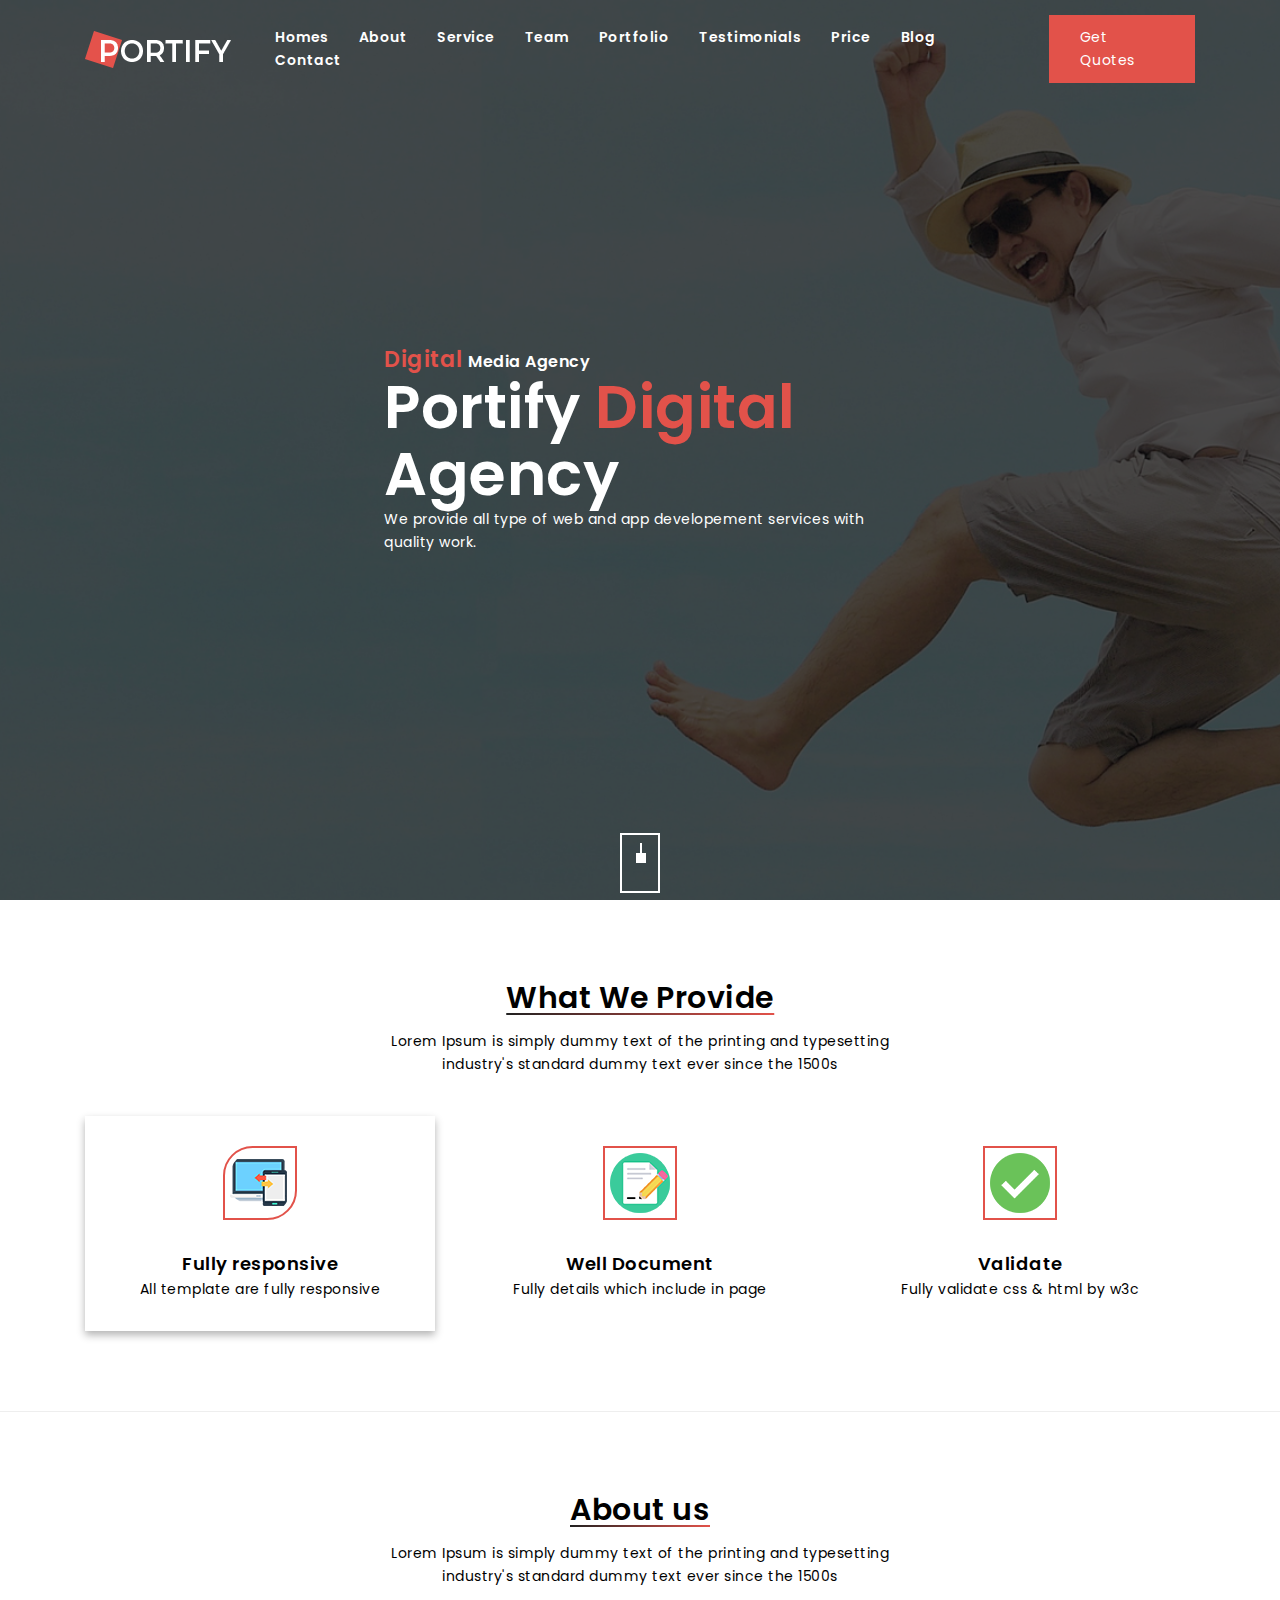
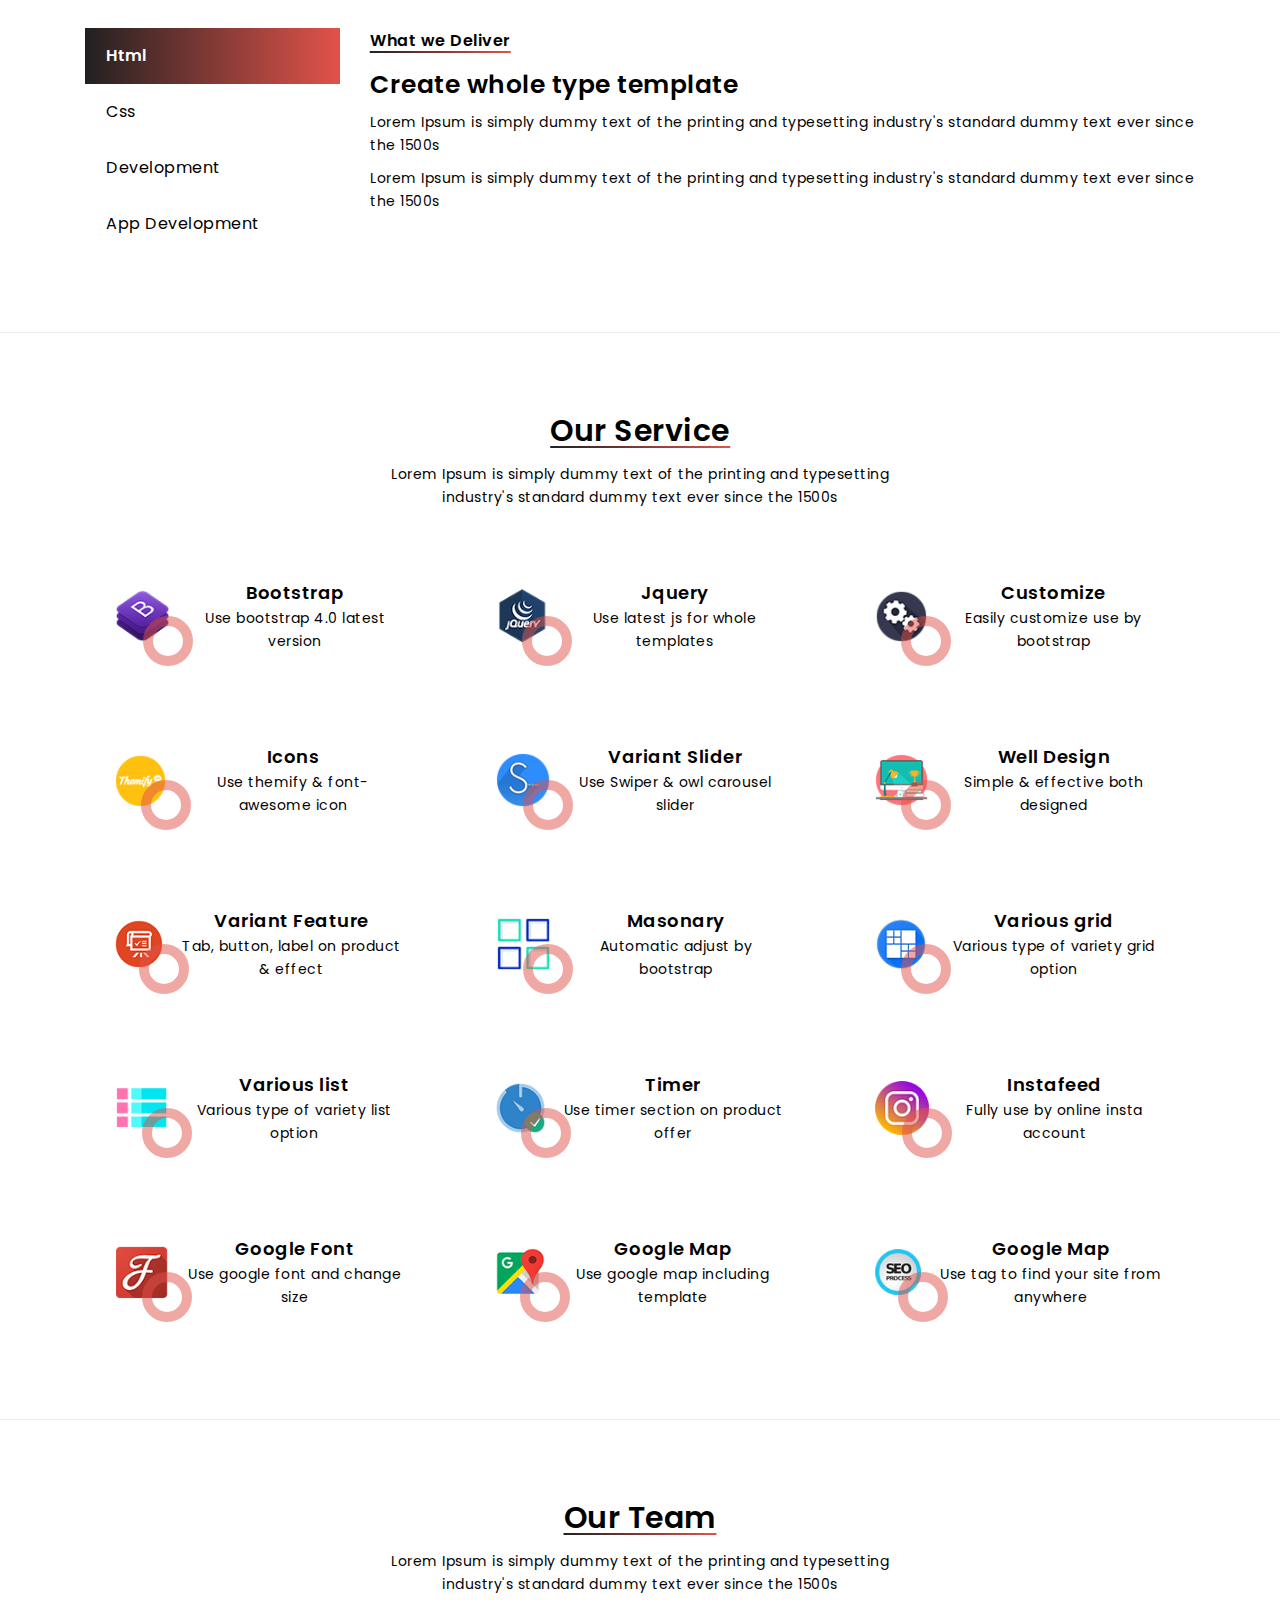
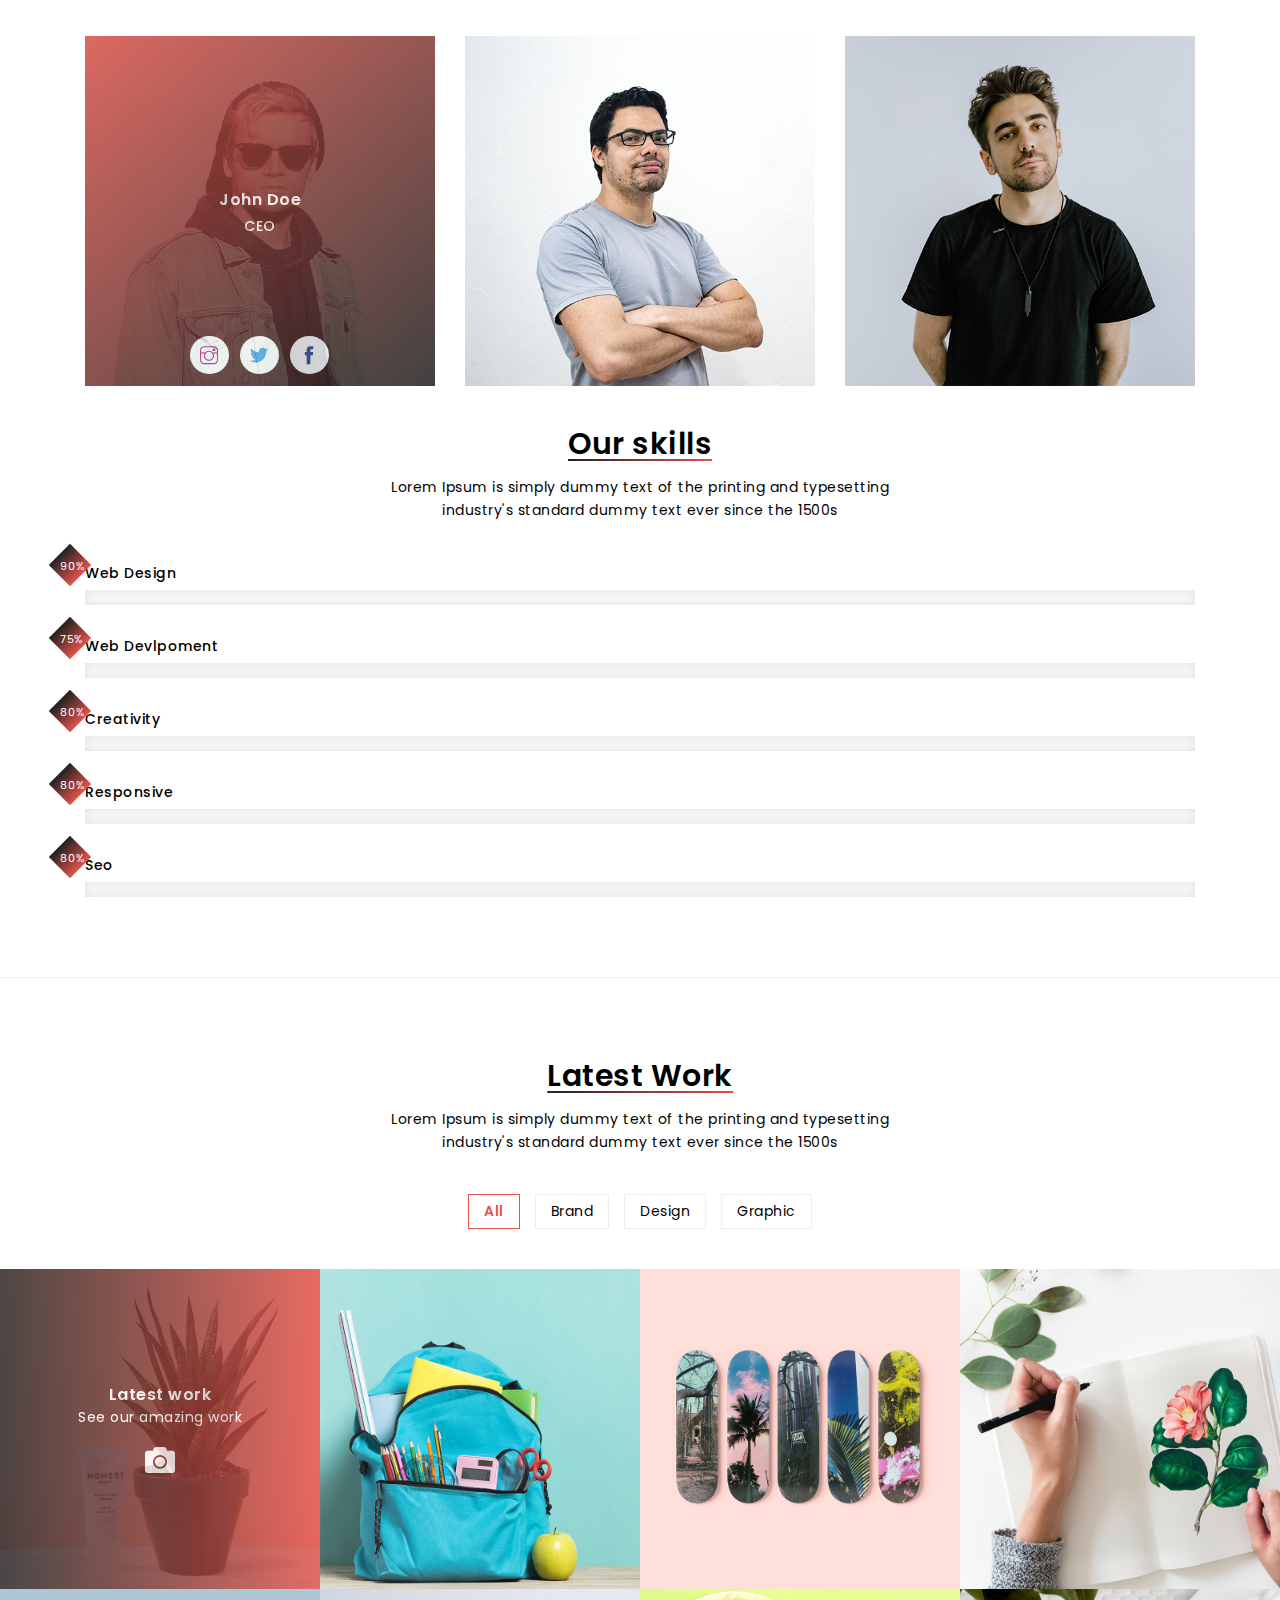
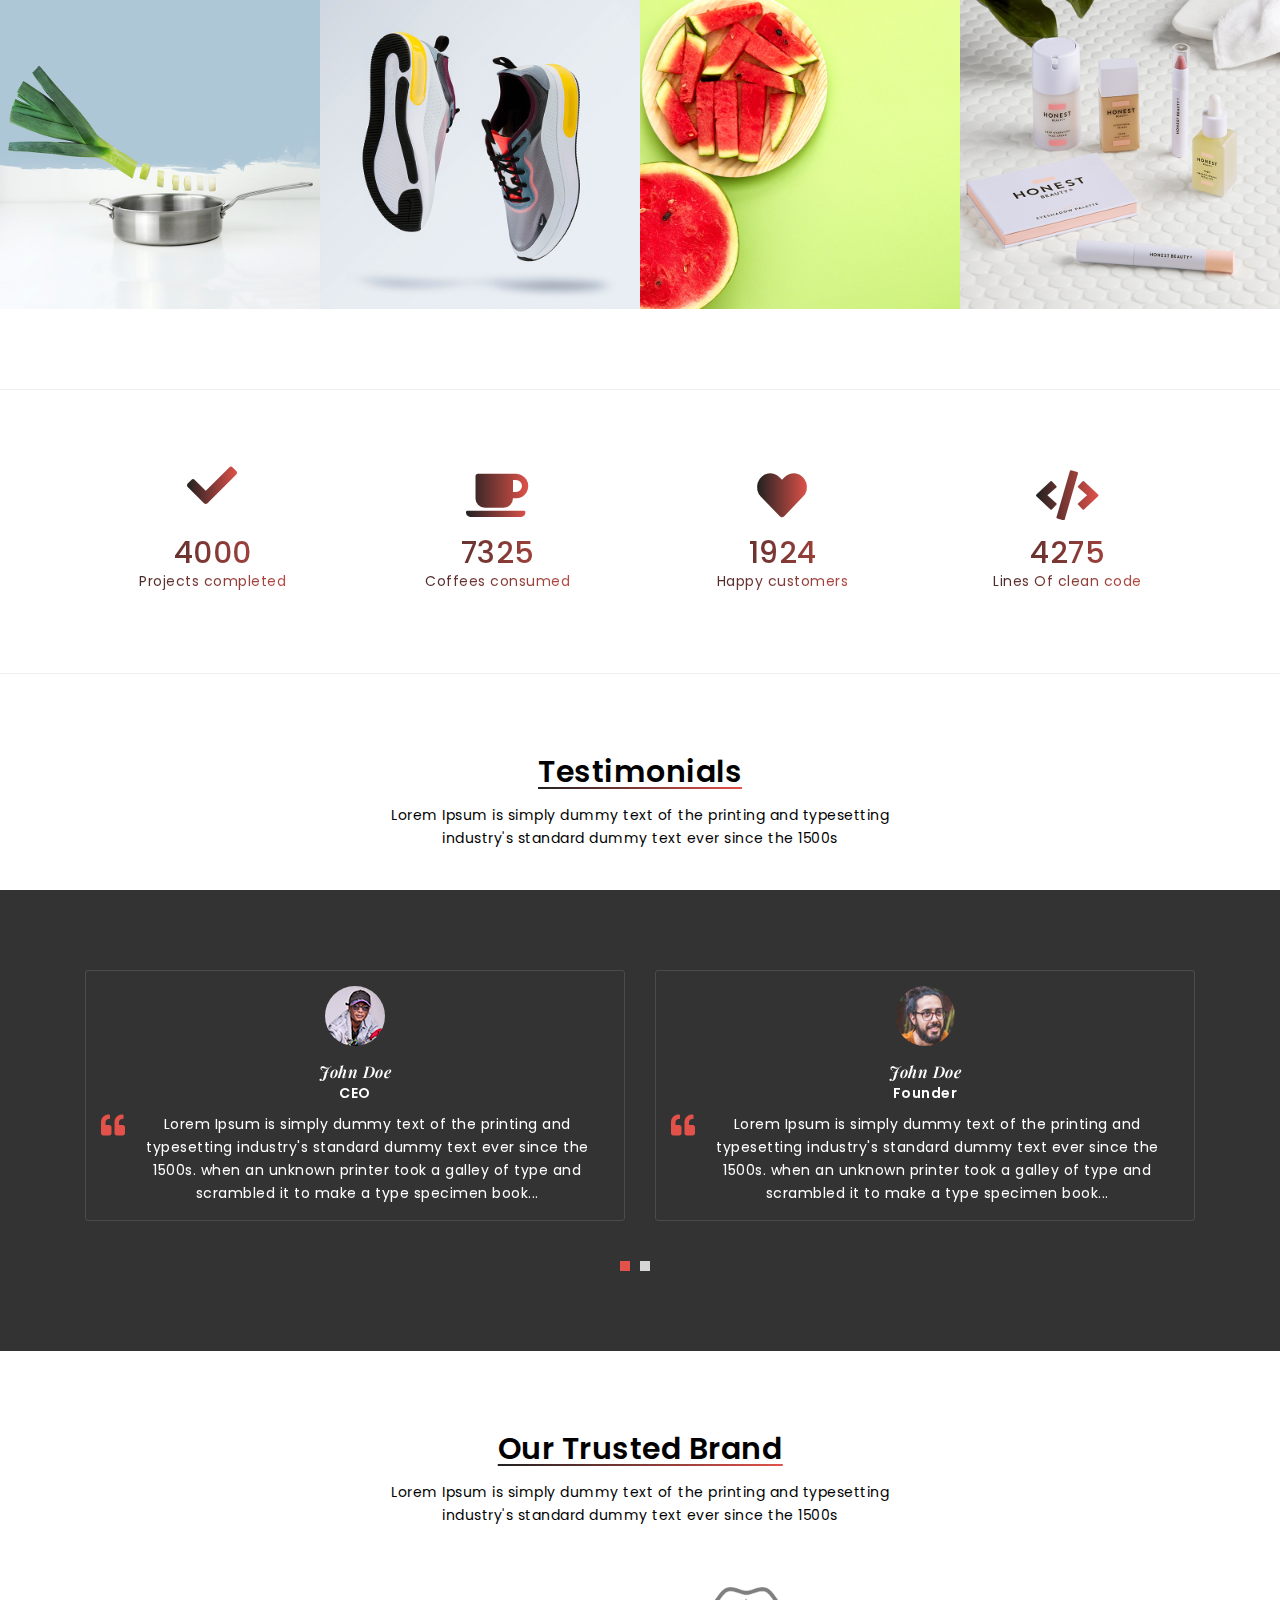
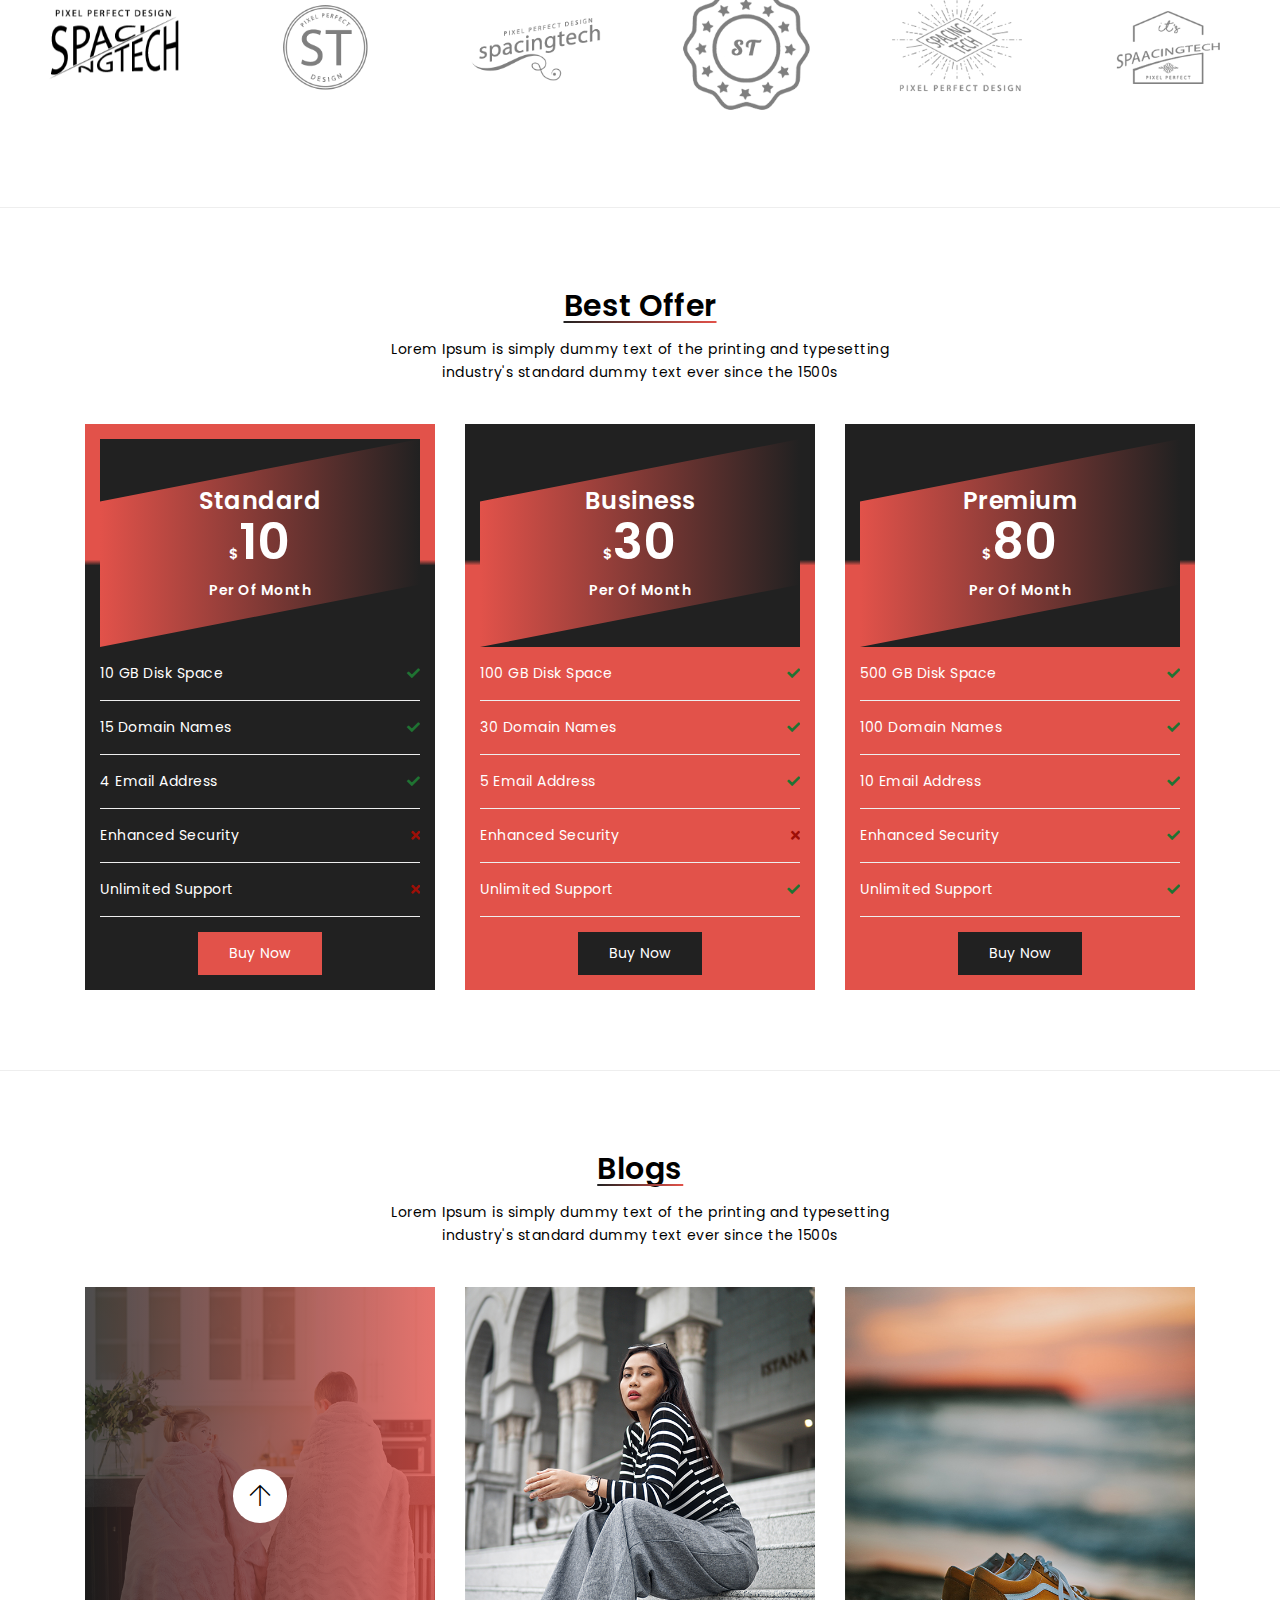
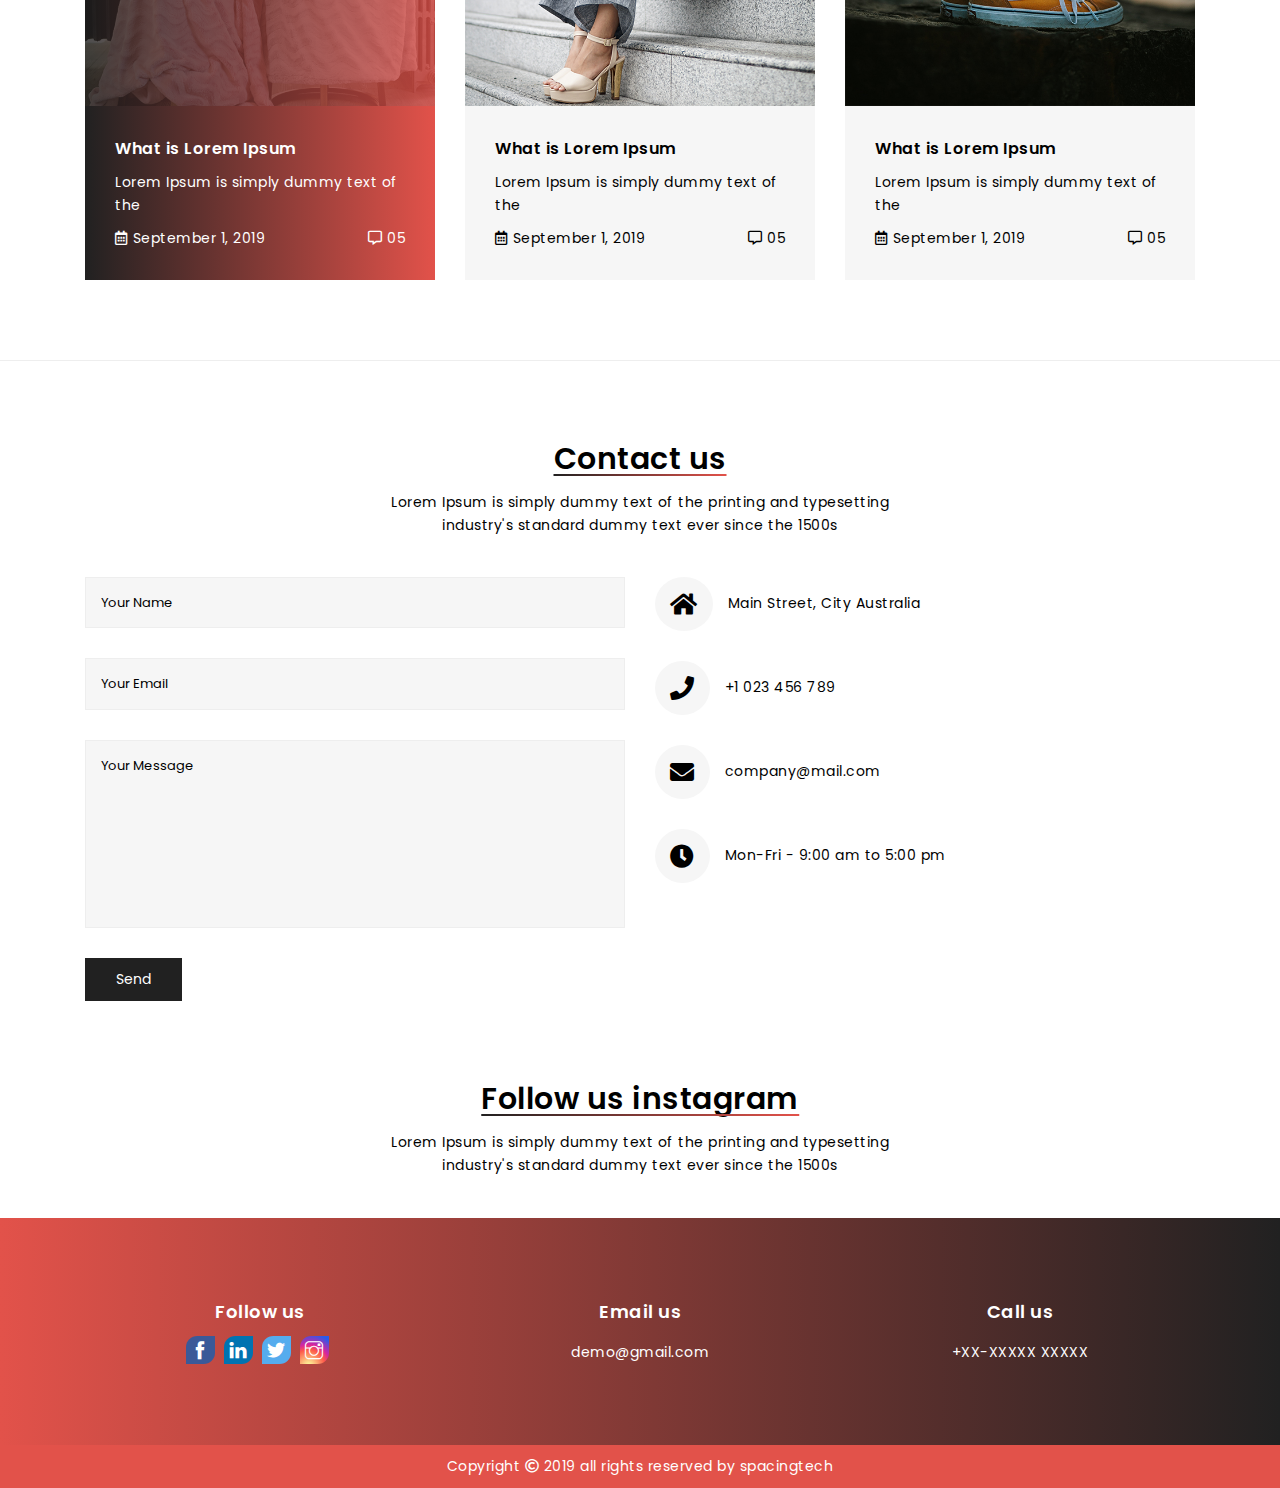
<file: templatemonster.preshtaexpert.com/html/portify/index.html>
<!DOCTYPE html>
<html lang="en">

<head>
    <meta charset="utf-8">
    <meta http-equiv="X-UA-Compatible" content="IE=edge">
    <meta name="viewport" content="width=device-width, initial-scale=1">
    <!-- title -->
    <title>Portify - The Digital Agency Portfolio</title>
    <meta name="description" content="Portify - The Digital Agency Portfolio is highly visualization, stunning look, responsive, stylish ecommerce templates for suitable multi ecommerce stores." />
    <meta name="keywords" content="template in html,template monster,shoes template,themes in html, theme live, wordpress demo, owl slider, theme templates, template monster, template monster, instagram theme dividers, patty themes, modern, fashion designer templates, shoes template, shopify fresh theme, buildin, bootstrap, accordions html, template for shopify, responsive, html5, fashion, furniture, mobile, watches, computers, jewellery"
    />
    <meta name="author" content="spacingtech_webify">
    <meta name="viewport" content="width=device-width, initial-scale=1">
    <!-- favicon -->
    <link rel="shortcut icon" type="image/favicon" href="image/libazz-fashion-favicon.png">
    <!-- bootstrap -->
    <link rel="stylesheet" type="text/css" href="css/bootstrap.min.css">
    <!-- animation -->
    <link rel="stylesheet" type="text/css" href="css/animate.css">
    <link rel="stylesheet" type="text/css" href="css/aos.css">
    <!-- owl slider -->
    <link rel="stylesheet" type="text/css" href="css/swiper.min.css">
    <link rel="stylesheet" type="text/css" href="css/owl.carousel.min.css">
    <link rel="stylesheet" type="text/css" href="css/owl.theme.default.min.css">
    <!-- font awesome -->
    <link rel="stylesheet" type="text/css" href="css/all.min.css">
    <link rel="stylesheet" type="text/css" href="css/themify-icons.css">
    <!-- fancybox -->
    <link rel="stylesheet" type="text/css" href="css/jquery.fancybox.min.css">
    <!-- style -->
    <link rel="stylesheet" type="text/css" href="css/styles.css">
    <!-- responsive -->
    <link rel="stylesheet" type="text/css" href="css/responsive.css">
</head>

<body>
    <div id="loader">
        <div class="lds-hourglass"></div>
    </div>
    <!-- back to top scroll start -->
    <a class="scroll-top" id="scroll"><span><i class="ti-arrow-up"></i></span></a>
    <!-- back to top scroll end -->
    <header class="landing-header navigation-menu" id="collapsibleNavbar">
        <div class="container">
            <div class="row ">
                <div class="col-xl-2 col-lg-2 col-md-3 col-5 d-flex align-items-center">
                    <!-- logo start -->
                    <div class="mainlogo">
                        <a class="navbar-brand" href="javascript:void(0)">
                                <img src="image/portify-logo.png" alt="logo" class="img-fluid header-logo">
                            </a>
                    </div>
                    <!-- logo end -->
                </div>
                <div class="col-xl-10 col-lg-10 col-md-9 col-7 button-padding d-flex align-items-center justify-content-end">
                    <nav class="navbar-expand-lg navbar" id="navbar">
                        <!-- navbar toggler start -->
                        <button class="menu" type="button" id="nav-icon">
                                <span class="menu-icon text-white"></span>
                            </button>
                        <!-- navbar toggler end -->
                        <div class="navbar-collapse" id="navbar3">
                            <ul class="nav">
                                <li class="land-link">
                                    <a href="#home" class="text-white active font-weight-600 scroll">Homes</a>
                                </li>
                                <li class="land-link">
                                    <a href="#about" class="text-white font-weight-600 scroll">About</a>
                                </li>
                                <li class="land-link">
                                    <a href="#service" class="text-white font-weight-600 scroll">Service</a>
                                </li>
                                <li class="land-link">
                                    <a href="#team" class="text-white font-weight-600 scroll">Team</a>
                                </li>
                                <li class="land-link">
                                    <a href="#porfolio" class="text-white font-weight-600 scroll">Portfolio</a>
                                </li>
                                <li class="land-link">
                                    <a href="#testi" class="text-white font-weight-600 scroll">Testimonials</a>
                                </li>
                                <li class="land-link">
                                    <a href="#price" class="text-white font-weight-600 scroll">Price</a>
                                </li>
                                <li class="land-link">
                                    <a href="#blog" class="text-white font-weight-600 scroll">Blog</a>
                                </li>
                                <li class="land-link">
                                    <a href="#contact" class="text-white font-weight-600 scroll">Contact</a>
                                </li>
                            </ul>
                        </div>
                    </nav>
                    <!-- buy button start -->
                    <div class="buy-button">
                        <a href="javascript:void(0)" class="btn-style1">Get Quotes</a>
                    </div>
                    <!-- buy button end -->
                </div>
            </div>
        </div>
    </header>
    <section class="land-background-img" id="home">
        <div class="landing-page">
            <div class="landing-image">
                <!-- background image start -->
                <div class="bg-img fullscreen" style="background-image:url('image/libazz-fashion-land-demo.jpg');"></div>
                <!-- background image end -->
                <!-- title start -->
                <div class="landing-text">
                    <h2 class="text-white font-weight-600 text-large">
                        <span class="fashion text-tometo title-greatersmall">Digital</span>
                        <span>Media Agency</span>
                    </h2>
                    <h2 class="text-white font-weight-600 title-extra-large-4 lg-title-extra-large-2 md-title-extra-large-1 sm-title-extra-large">
                        <span>Portify</span>
                        <span class="fashion text-tometo">Digital</span>
                        <span>Agency</span>
                    </h2>
                    <p class="text-white no-margin-bottom">We provide all type of web and app developement services with quality work.</p>
                </div>
                <div class="scroll-down navigation-menu">
                    <a href="#agency" class="icon-scroll scroll"></a>
                </div>
                <!-- title end -->
            </div>
        </div>
    </section>
    <section class="padding-80px-tb" id="agency">
        <div class="container">
            <div class="row">
                <div class="col-xl-6 col-lg-7 col-md-6 col-12 center-col text-center margin-bottom-40px lg-margin-bottom-30px md-margin-bottom-25px sm-margin-bottom-20px">
                    <h3 class="heading font-weight-600 lg-title-medium md-title-medium sm-title-mdmore">What We Provide</h3>
                    <p class="sub-heading no-margin-bottom">Lorem Ipsum is simply dummy text of the printing and typesetting industry's standard dummy text ever since the 1500s</p>
                </div>
            </div>
            <div class="row">
                <div class="col-xl-4 col-lg-4 col-md-4 col-12 text-center sm-margin-bottom-20px">
                    <!-- fully responsive start -->
                    <div class="provide-service active">
                        <!-- fully responsive image start -->
                        <div class="margin-bottom-30px md-margin-bottom-15px">
                            <a href="javascript:void(0)"><img src="image/libazz-fashion-responsive.png" alt="responsive" class="img-fluid"></a>
                        </div>
                        <!-- fully responsive image end -->
                        <div class="land-title">
                            <h2 class="font-weight-600 text-extra-large md-title-mdall">Fully responsive</h2>
                            <p class="no-bottom-margin">All template are fully responsive</p>
                        </div>
                    </div>
                    <!-- fully responsive end -->
                </div>
                <div class="col-xl-4 col-lg-4 col-md-4 col-12 text-center sm-margin-bottom-20px">
                    <!-- well document start -->
                    <div class="provide-service">
                        <!-- well document image start -->
                        <div class="margin-bottom-30px md-margin-bottom-15px">
                            <a href="javascript:void(0)"><img src="image/libazz-fashion-well-document-img.png" alt="well-document-img" class="img-fluid"></a>
                        </div>
                        <!-- well document image end -->
                        <div class="land-title">
                            <h2 class="font-weight-600 text-extra-large md-title-mdall">Well Document</h2>
                            <p class="no-bottom-margin">Fully details which include in page</p>
                        </div>
                    </div>
                    <!-- well document end -->
                </div>
                <div class="col-xl-4 col-lg-4 col-md-4 col-12 text-center">
                    <!-- w3c validation start -->
                    <div class="provide-service">
                        <!-- w3c validation image start -->
                        <div class="margin-bottom-30px md-margin-bottom-15px">
                            <a href="javascript:void(0)"><img src="image/libazz-fashion-validate-img.png" alt="validate-img" class="img-fluid"></a>
                        </div>
                        <!-- w3c validation image end -->
                        <div class="land-title">
                            <h2 class="font-weight-600 text-extra-large md-title-mdall">Validate</h2>
                            <p class="no-bottom-margin">Fully validate css &amp; html by w3c</p>
                        </div>
                    </div>
                    <!-- w3c validation end -->
                </div>
            </div>
        </div>
    </section>
    <section class="padding-80px-tb border-top-light-gray about" id="about">
        <div class="container">
            <div class="row">
                <div class="col-xl-6 col-lg-7 col-md-6 col-12 center-col text-center margin-bottom-40px lg-margin-bottom-30px md-margin-bottom-25px sm-margin-bottom-20px">
                    <h3 class="heading font-weight-600 lg-title-medium md-title-medium sm-title-mdmore">About us</h3>
                    <p class="sub-heading no-margin-bottom">Lorem Ipsum is simply dummy text of the printing and typesetting industry's standard dummy text ever since the 1500s</p>
                </div>
            </div>
            <div class="row">
                <div class="col-xl-3 col-lg-3 col-md-3 col-12 index-tab">
                    <ul class="nav nav-pills" role="tablist">
                        <!-- product tab name start -->
                        <li class="nav-item active">
                            <a class="text-black btn" data-toggle="pill" href="#html">Html</a>
                        </li>
                        <!-- product tab name end -->
                        <!-- product tab name start -->
                        <li class="nav-item">
                            <a class="text-black btn" data-toggle="pill" href="#css">Css</a>
                        </li>
                        <!-- product tab name end -->
                        <!-- product tab name start -->
                        <li class="nav-item">
                            <a class="text-black btn" data-toggle="pill" href="#dev">Development</a>
                        </li>
                        <!-- product tab name end -->
                        <!-- product tab name start -->
                        <li class="nav-item">
                            <a class="text-black btn" data-toggle="pill" href="#app">App Development</a>
                        </li>
                        <!-- product tab name end -->
                    </ul>
                </div>
                <div class="col-xl-9 col-lg-9 col-md-9 col-12 deliver">
                    <div class="tab-content">
                        <div class="tab-pane fade active show" id="html">
                            <h3 class="heading font-weight-600 text-large sm-text-extra-large">What we Deliver</h3>
                            <h4 class="font-weight-600 lg-title-medium md-title-medium sm-title-mdmore margin-bottom-10px">Create whole type template</h4>
                            <p class="">Lorem Ipsum is simply dummy text of the printing and typesetting industry's standard dummy text ever since the 1500s</p>
                            <p class="">Lorem Ipsum is simply dummy text of the printing and typesetting industry's standard dummy text ever since the 1500s</p>
                        </div>
                        <div class="tab-pane fade" id="css">
                            <h3 class="heading font-weight-600 text-large sm-text-extra-large">What we Deliver</h3>
                            <h4 class="font-weight-600 lg-title-medium md-title-medium sm-title-mdmore margin-bottom-10px">Create whole type template</h4>
                            <p class="">Lorem Ipsum is simply dummy text of the printing and typesetting industry's standard dummy text ever since the 1500s</p>
                            <p class="">Lorem Ipsum is simply dummy text of the printing and typesetting industry's standard dummy text ever since the 1500s</p>
                        </div>
                        <div class="tab-pane fade" id="dev">
                            <h3 class="heading font-weight-600 text-large sm-text-extra-large">What we Deliver</h3>
                            <h4 class="font-weight-600 lg-title-medium md-title-medium sm-title-mdmore margin-bottom-10px">Create whole type template</h4>
                            <p class="">Lorem Ipsum is simply dummy text of the printing and typesetting industry's standard dummy text ever since the 1500s</p>
                            <p class="">Lorem Ipsum is simply dummy text of the printing and typesetting industry's standard dummy text ever since the 1500s</p>
                        </div>
                        <div class="tab-pane fade" id="app">
                            <h3 class="heading font-weight-600 text-large sm-text-extra-large">What we Deliver</h3>
                            <h4 class="font-weight-600 lg-title-medium md-title-medium sm-title-mdmore margin-bottom-10px">Create whole type template</h4>
                            <p class="">Lorem Ipsum is simply dummy text of the printing and typesetting industry's standard dummy text ever since the 1500s</p>
                            <p class="">Lorem Ipsum is simply dummy text of the printing and typesetting industry's standard dummy text ever since the 1500s</p>
                        </div>
                    </div>
                </div>
            </div>
        </div>
    </section>
    <section class="padding-80px-tb border-top-light-gray" id="service">
        <div class="container">
            <div class="row">
                <div class="col-xl-6 col-lg-7 col-md-6 col-12 center-col text-center margin-bottom-40px lg-margin-bottom-30px md-margin-bottom-25px sm-margin-bottom-20px">
                    <h3 class="heading font-weight-600 lg-title-medium md-title-medium sm-title-mdmore">Our Service</h3>
                    <p class="sub-heading no-margin-bottom">Lorem Ipsum is simply dummy text of the printing and typesetting industry's standard dummy text ever since the 1500s</p>
                </div>
            </div>
            <div class="row">
                <div class="col-xl-4 col-lg-4 col-md-6 col-12 text-center margin-bottom-30px sm-margin-bottom-20px">
                    <!-- botstrap start -->
                    <div class="provide-service">
                        <!-- bootstrap image start -->
                        <div class="service-img">
                            <a href="javascript:void(0)"><img src="image/libazz-fashion-bootstrap-icon.png" alt="bootstrap-icon" class="img-fluid"></a>
                        </div>
                        <!-- bootstrap image end -->
                        <div class="land-title">
                            <h2 class="font-weight-600 text-extra-large md-title-mdall">Bootstrap</h2>
                            <p class="no-bottom-margin">Use bootstrap 4.0 latest version</p>
                        </div>
                    </div>
                    <!-- botstrap end -->
                </div>
                <div class="col-xl-4 col-lg-4 col-md-6 col-12 text-center margin-bottom-30px sm-margin-bottom-20px">
                    <!-- jquery start -->
                    <div class="provide-service">
                        <!-- jquery image start -->
                        <div class="service-img">
                            <a href="javascript:void(0)"><img src="image/libazz-fashion-jquery-img.png" alt="jquery-img" class="img-fluid"></a>
                        </div>
                        <!-- jquery image end -->
                        <div class="land-title">
                            <h2 class="font-weight-600 text-extra-large md-title-mdall">Jquery</h2>
                            <p class="no-bottom-margin">Use latest js for whole templates</p>
                        </div>
                    </div>
                    <!-- jquery end -->
                </div>
                <div class="col-xl-4 col-lg-4 col-md-6 col-12 text-center margin-bottom-30px sm-margin-bottom-20px">
                    <!-- customize start -->
                    <div class="provide-service">
                        <!-- customize image start -->
                        <div class="service-img">
                            <a href="javascript:void(0)"><img src="image/libazz-fashion-customization.png" alt="customization" class="img-fluid"></a>
                        </div>
                        <!-- customize image end -->
                        <div class="land-title">
                            <h2 class="font-weight-600 text-extra-large md-title-mdall">Customize</h2>
                            <p class="no-bottom-margin">Easily customize use by bootstrap</p>
                        </div>
                    </div>
                    <!-- customize end -->
                </div>
                <div class="col-xl-4 col-lg-4 col-md-6 col-12 text-center margin-bottom-30px sm-margin-bottom-20px">
                    <!-- icon start -->
                    <div class="provide-service">
                        <!-- icon image start -->
                        <div class="service-img">
                            <a href="javascript:void(0)"><img src="image/libazz-fashion-themify-img.png" alt="themify-img" class="img-fluid"></a>
                        </div>
                        <!-- icon image end -->
                        <div class="land-title">
                            <h2 class="font-weight-600 text-extra-large md-title-mdall">Icons</h2>
                            <p class="no-bottom-margin">Use themify &amp; font-awesome icon</p>
                        </div>
                    </div>
                    <!-- icon end -->
                </div>
                <div class="col-xl-4 col-lg-4 col-md-6 col-12 text-center margin-bottom-30px sm-margin-bottom-20px">
                    <!-- slider start -->
                    <div class="provide-service">
                        <!-- slider image start -->
                        <div class="service-img">
                            <a href="javascript:void(0)"><img src="image/libazz-fashion-swiper-img.png" alt="swiper-img" class="img-fluid"></a>
                        </div>
                        <!-- slider image end -->
                        <div class="land-title">
                            <h2 class="font-weight-600 text-extra-large md-title-mdall">Variant Slider</h2>
                            <p class="no-bottom-margin">Use Swiper &amp; owl carousel slider</p>
                        </div>
                    </div>
                    <!-- slider end -->
                </div>
                <div class="col-xl-4 col-lg-4 col-md-6 col-12 text-center margin-bottom-30px sm-margin-bottom-20px">
                    <!-- well design start -->
                    <div class="provide-service">
                        <!-- well design image start -->
                        <div class="service-img">
                            <a href="javascript:void(0)"><img src="image/libazz-fashion-desing-icon.png" alt="desing-icon" class="img-fluid"></a>
                        </div>
                        <!-- well design image end -->
                        <div class="land-title">
                            <h2 class="font-weight-600 text-extra-large md-title-mdall">Well Design</h2>
                            <p class="no-bottom-margin">Simple &amp; effective both designed</p>
                        </div>
                    </div>
                    <!-- well design end -->
                </div>
                <div class="col-xl-4 col-lg-4 col-md-6 col-12 text-center margin-bottom-30px sm-margin-bottom-20px">
                    <!-- feature start -->
                    <div class="provide-service">
                        <!-- feature image start -->
                        <div class="service-img">
                            <a href="javascript:void(0)"><img src="image/libazz-fashion-feature-img.png" alt="feature-img" class="img-fluid"></a>
                        </div>
                        <!-- feature image end -->
                        <div class="land-title">
                            <h2 class="font-weight-600 text-extra-large md-title-mdall">Variant Feature</h2>
                            <p class="no-bottom-margin">Tab, button, label on product &amp; effect</p>
                        </div>
                    </div>
                    <!-- feature end -->
                </div>
                <div class="col-xl-4 col-lg-4 col-md-6 col-12 text-center margin-bottom-30px sm-margin-bottom-20px">
                    <!-- masonary start -->
                    <div class="provide-service">
                        <!-- masonary start -->
                        <div class="service-img">
                            <a href="javascript:void(0)"><img src="image/libazz-fashion-masonary.png" alt="masonary" class="img-fluid"></a>
                        </div>
                        <!-- masonary end -->
                        <div class="land-title">
                            <h2 class="font-weight-600 text-extra-large md-title-mdall">Masonary</h2>
                            <p class="no-bottom-margin">Automatic adjust by bootstrap</p>
                        </div>
                    </div>
                    <!-- masonary end -->
                </div>
                <div class="col-xl-4 col-lg-4 col-md-6 col-12 text-center margin-bottom-30px sm-margin-bottom-20px">
                    <!-- grid start -->
                    <div class="provide-service">
                        <!-- grid start -->
                        <div class="service-img">
                            <a href="javascript:void(0)"><img src="image/libazz-fashion-grid.png" alt="grid" class="img-fluid"></a>
                        </div>
                        <!-- grid end -->
                        <div class="land-title">
                            <h2 class="font-weight-600 text-extra-large md-title-mdall">Various grid</h2>
                            <p class="no-bottom-margin">Various type of variety grid option</p>
                        </div>
                    </div>
                    <!-- grid end -->
                </div>
                <div class="col-xl-4 col-lg-4 col-md-6 col-12 text-center margin-bottom-30px sm-margin-bottom-20px">
                    <!-- list start -->
                    <div class="provide-service">
                        <!-- list start -->
                        <div class="service-img">
                            <a href="javascript:void(0)"><img src="image/libazz-fashion-list-land.png" alt="list-land" class="img-fluid"></a>
                        </div>
                        <!-- list end -->
                        <div class="land-title">
                            <h2 class="font-weight-600 text-extra-large md-title-mdall">Various list</h2>
                            <p class="no-bottom-margin">Various type of variety list option</p>
                        </div>
                    </div>
                    <!-- list end -->
                </div>
                <div class="col-xl-4 col-lg-4 col-md-6 col-12 text-center margin-bottom-30px sm-margin-bottom-20px">
                    <!-- timer start -->
                    <div class="provide-service">
                        <!-- timer image start -->
                        <div class="service-img">
                            <a href="javascript:void(0)"><img src="image/libazz-fashion-deal-timer-img.png" alt="deal-timer-img" class="img-fluid"></a>
                        </div>
                        <!-- timer image end -->
                        <div class="land-title">
                            <h2 class="font-weight-600 text-extra-large md-title-mdall">Timer</h2>
                            <p class="no-bottom-margin">Use timer section on product offer</p>
                        </div>
                    </div>
                    <!-- timer end -->
                </div>
                <div class="col-xl-4 col-lg-4 col-md-6 col-12 text-center margin-bottom-30px sm-margin-bottom-20px">
                    <!-- insta-feed start -->
                    <div class="provide-service">
                        <!-- insta-feed image start -->
                        <div class="service-img">
                            <a href="javascript:void(0)"><img src="image/libazz-fashion-instafeed-img.png" alt="instafeed-img" class="img-fluid"></a>
                        </div>
                        <!-- insta-feed image end -->
                        <div class="land-title">
                            <h2 class="font-weight-600 text-extra-large md-title-mdall">Instafeed</h2>
                            <p class="no-bottom-margin">Fully use by online insta account</p>
                        </div>
                    </div>
                    <!-- insta-feed end -->
                </div>
                <div class="col-xl-4 col-lg-4 col-md-6 col-12 text-center md-margin-bottom-30px sm-margin-bottom-20px">
                    <!-- google font start -->
                    <div class="provide-service">
                        <!-- google font image start -->
                        <div class="service-img">
                            <a href="javascript:void(0)"><img src="image/libazz-fashion-google-font.png" alt="google-font" class="img-fluid"></a>
                        </div>
                        <!-- google font image end -->
                        <div class="land-title">
                            <h2 class="font-weight-600 text-extra-large md-title-mdall">Google Font</h2>
                            <p class="no-bottom-margin">Use google font and change size</p>
                        </div>
                    </div>
                    <!-- google font end -->
                </div>
                <div class="col-xl-4 col-lg-4 col-md-6 col-12 text-center md-margin-bottom-30px sm-margin-bottom-20px">
                    <!-- google map start -->
                    <div class="provide-service">
                        <!-- google map image start -->
                        <div class="service-img">
                            <a href="javascript:void(0)"><img src="image/libazz-fashion-google-map.png" alt="google-map" class="img-fluid"></a>
                        </div>
                        <!-- google map image end -->
                        <div class="land-title">
                            <h2 class="font-weight-600 text-extra-large md-title-mdall">Google Map</h2>
                            <p class="no-bottom-margin">Use google map including template</p>
                        </div>
                    </div>
                    <!-- google map end -->
                </div>
                <div class="col-xl-4 col-lg-4 col-md-6 col-12 text-center">
                    <!-- seo start -->
                    <div class="provide-service">
                        <!-- seo image start -->
                        <div class="service-img">
                            <a href="javascript:void(0)"><img src="image/libazz-fashion-seo.png" alt="seo" class="img-fluid"></a>
                        </div>
                        <!-- seo image end -->
                        <div class="land-title">
                            <h2 class="font-weight-600 text-extra-large md-title-mdall">Google Map</h2>
                            <p class="no-bottom-margin">Use tag to find your site from anywhere</p>
                        </div>
                    </div>
                    <!-- seo end -->
                </div>
            </div>
        </div>
    </section>
    <section class="padding-80px-tb border-top-light-gray" id="team">
        <div class="container">
            <div class="row">
                <div class="col-xl-6 col-lg-7 col-md-6 col-12 center-col text-center margin-bottom-40px lg-margin-bottom-30px md-margin-bottom-25px sm-margin-bottom-20px">
                    <h3 class="heading font-weight-600 lg-title-medium md-title-medium sm-title-mdmore">Our Team</h3>
                    <p class="sub-heading no-margin-bottom">Lorem Ipsum is simply dummy text of the printing and typesetting industry's standard dummy text ever since the 1500s</p>
                </div>
            </div>
            <div class="row">
                <div class="col-xl-4 col-lg-4 col-md-4 col-12 sm-margin-bottom-20px">
                    <div class="team active">
                        <div class="team-member">
                            <img src="image/libazz-fashion-ceo.jpg" alt="ceo" class="img-fluid">
                            <div class="member-info">
                                <div class="member">
                                    <h5 class="name">John Doe</h5>
                                    <p class="position">CEO</p>
                                </div>
                                <div class="social">
                                    <a href="#" class="facebook"><i class="ti-facebook"></i></a>
                                    <a href="#" class="twitter"><i class="ti-twitter-alt"></i></a>
                                    <a href="#" class="instagram"><i class="ti-instagram"></i></a>
                                </div>
                            </div>
                        </div>
                    </div>
                </div>
                <div class="col-xl-4 col-lg-4 col-md-4 col-12 sm-margin-bottom-20px">
                    <div class="team">
                        <div class="team-member">
                            <img src="image/libazz-fashion-founder.jpg" alt="founder" class="img-fluid">
                            <div class="member-info">
                                <div class="member">
                                    <h5 class="name">John Doe</h5>
                                    <p class="position">Founder</p>
                                </div>
                                <div class="social">
                                    <a href="#" class="facebook"><i class="ti-facebook"></i></a>
                                    <a href="#" class="twitter"><i class="ti-twitter-alt"></i></a>
                                    <a href="#" class="instagram"><i class="ti-instagram"></i></a>
                                </div>
                            </div>
                        </div>
                    </div>
                </div>
                <div class="col-xl-4 col-lg-4 col-md-4 col-12">
                    <div class="team">
                        <div class="team-member">
                            <img src="image/libazz-fashion-designer.jpg" alt="designer" class="img-fluid">
                            <div class="member-info">
                                <div class="member">
                                    <h5 class="name">John Doe</h5>
                                    <p class="position">Designer</p>
                                </div>
                                <div class="social">
                                    <a href="#" class="facebook"><i class="ti-facebook"></i></a>
                                    <a href="#" class="twitter"><i class="ti-twitter-alt"></i></a>
                                    <a href="#" class="instagram"><i class="ti-instagram"></i></a>
                                </div>
                            </div>
                        </div>
                    </div>
                </div>
            </div>
            <div class="row">
                <div class="col-xl-6 col-lg-7 col-md-6 col-12 center-col text-center margin-top-40px margin-bottom-40px lg-margin-top-30px lg-margin-bottom-30px md-margin-top-25px md-margin-bottom-25px sm-margin-top-20px sm-margin-bottom-20px">
                    <h3 class="heading font-weight-600 lg-title-medium md-title-medium sm-title-mdmore">Our skills</h3>
                    <p class="sub-heading no-margin-bottom">Lorem Ipsum is simply dummy text of the printing and typesetting industry's standard dummy text ever since the 1500s</p>
                </div>
                <div class="col-xl-12 col-lg-12 col-md-12 col-12">
                    <div class="skills" id="skills">
                        <div class="skill-item">
                            <h6 class="skill-name">Web Design</h6>
                            <div class="skill-progress">
                                <div class="progres" role="progressbar" data-value="90%" aria-valuenow="90" aria-valuemin="0" aria-valuemax="100"></div>
                            </div>
                        </div>
                        <div class="skill-item">
                            <h6 class="skill-name">Web Devlpoment</h6>
                            <div class="skill-progress">
                                <div class="progres" role="progressbar" data-value="75%" aria-valuenow="75" aria-valuemin="0" aria-valuemax="100"></div>
                            </div>
                        </div>
                        <div class="skill-item">
                            <h6 class="skill-name">Creativity</h6>
                            <div class="skill-progress">
                                <div class="progres" role="progressbar" data-value="80%" aria-valuenow="80" aria-valuemin="0" aria-valuemax="100"></div>
                            </div>
                        </div>
                        <div class="skill-item">
                            <h6 class="skill-name">Responsive</h6>
                            <div class="skill-progress">
                                <div class="progres" role="progressbar" data-value="80%" aria-valuenow="80" aria-valuemin="0" aria-valuemax="100"></div>
                            </div>
                        </div>
                        <div class="skill-item">
                            <h6 class="skill-name">Seo</h6>
                            <div class="skill-progress">
                                <div class="progres" role="progressbar" data-value="80%" aria-valuenow="80" aria-valuemin="0" aria-valuemax="100"></div>
                            </div>
                        </div>
                    </div>
                </div>
            </div>
        </div>
    </section>
    <section class="padding-80px-tb border-top-light-gray portfolio" id="porfolio">
        <div class="container">
            <div class="row">
                <div class="col-xl-6 col-lg-7 col-md-6 col-12 center-col text-center margin-bottom-40px lg-margin-bottom-30px md-margin-bottom-25px sm-margin-bottom-20px">
                    <h3 class="heading font-weight-600 lg-title-medium md-title-medium sm-title-mdmore">Latest Work</h3>
                    <p class="sub-heading no-margin-bottom">Lorem Ipsum is simply dummy text of the printing and typesetting industry's standard dummy text ever since the 1500s</p>
                </div>
            </div>
        </div>
        <div class="container-fluid">
            <div class="row">
                <div class="col-xl-12 col-lg-12 col-md-12 col-12 filtering text-center">
                    <span data-filter="*" class="active">All</span>
                    <span data-filter=".brand">Brand</span>
                    <span data-filter=".web">Design</span>
                    <span data-filter=".graphic">Graphic</span>
                </div>
            </div>
            <div class="gallery row">
                <div class="col-xl-3 col-lg-3 col-md-3 col-6 items graphic">
                    <div class="item-img active">
                        <img src="image/libazz-fashion-prev-1.jpg" alt="image">
                        <div class="item-img-overlay">
                            <div class="overlay-info">
                                <h6 class="">Latest work</h6>
                                <p>See our amazing work</p>
                            </div>
                            <a href="image/libazz-fashion-prev-1.jpg" data-fancybox="images">
                                    <i class="fa fa-camera portfolio-icon"></i>
                                </a>
                        </div>
                    </div>
                </div>
                <div class="col-xl-3 col-lg-3 col-md-3 col-6 items brand">
                    <div class="item-img">
                        <img src="image/libazz-fashion-prev-2.jpg" alt="image">
                        <div class="item-img-overlay">
                            <div class="overlay-info">
                                <h6 class="">Latest work</h6>
                                <p>See our amazing work</p>
                            </div>
                            <a href="image/libazz-fashion-prev-2.jpg" data-fancybox="images">
                                    <i class="fa fa-camera portfolio-icon"></i>
                                </a>
                        </div>
                    </div>
                </div>
                <div class="col-xl-3 col-lg-3 col-md-3 col-6 items graphic">
                    <div class="item-img">
                        <img src="image/libazz-fashion-prev-3.jpg" alt="image">
                        <div class="item-img-overlay">
                            <div class="overlay-info">
                                <h6 class="">Latest work</h6>
                                <p>See our amazing work</p>
                            </div>
                            <a href="image/libazz-fashion-prev-3.jpg" data-fancybox="images">
                                    <i class="fa fa-camera portfolio-icon"></i>
                                </a>
                        </div>
                    </div>
                </div>
                <div class="col-xl-3 col-lg-3 col-md-3 col-6 items web">
                    <div class="item-img">
                        <img src="image/libazz-fashion-prev-4.jpg" alt="image">
                        <div class="item-img-overlay">
                            <div class="overlay-info">
                                <h6 class="">Latest work</h6>
                                <p>See our amazing work</p>
                            </div>
                            <a href="image/libazz-fashion-prev-4.jpg" data-fancybox="images">
                                    <i class="fa fa-camera portfolio-icon"></i>
                                </a>
                        </div>
                    </div>
                </div>
                <div class="col-xl-3 col-lg-3 col-md-3 col-6 items web">
                    <div class="item-img">
                        <img src="image/libazz-fashion-prev-5.jpg" alt="image">
                        <div class="item-img-overlay">
                            <div class="overlay-info">
                                <h6 class="">Latest work</h6>
                                <p>See our amazing work</p>
                            </div>
                            <a href="image/libazz-fashion-prev-5.jpg" data-fancybox="images">
                                    <i class="fa fa-camera portfolio-icon"></i>
                                </a>
                        </div>
                    </div>
                </div>
                <div class="col-xl-3 col-lg-3 col-md-3 col-6 items graphic">
                    <div class="item-img">
                        <img src="image/libazz-fashion-prev-6.jpg" alt="image">
                        <div class="item-img-overlay">
                            <div class="overlay-info">
                                <h6 class="">Latest work</h6>
                                <p>See our amazing work</p>
                            </div>
                            <a href="image/libazz-fashion-prev-6.jpg" data-fancybox="images">
                                    <i class="fa fa-camera portfolio-icon"></i>
                                </a>
                        </div>
                    </div>
                </div>
                <div class="col-xl-3 col-lg-3 col-md-3 col-6 items brand">
                    <div class="item-img">
                        <img src="image/libazz-fashion-prev-7.jpg" alt="image">
                        <div class="item-img-overlay">
                            <div class="overlay-info">
                                <h6 class="">Latest work</h6>
                                <p>See our amazing work</p>
                            </div>
                            <a href="image/libazz-fashion-prev-7.jpg" data-fancybox="images">
                                    <i class="fa fa-camera portfolio-icon"></i>
                                </a>
                        </div>
                    </div>
                </div>
                <div class="col-xl-3 col-lg-3 col-md-3 col-6 items graphic">
                    <div class="item-img">
                        <img src="image/libazz-fashion-prev-8.jpg" alt="image">
                        <div class="item-img-overlay">
                            <div class="overlay-info">
                                <h6 class="">Latest work</h6>
                                <p>See our amazing work</p>
                            </div>
                            <a href="image/libazz-fashion-prev-8.jpg" data-fancybox="images">
                                    <i class="fa fa-camera portfolio-icon"></i>
                                </a>
                        </div>
                    </div>
                </div>
            </div>
        </div>
    </section>
    <section class="padding-80px-tb border-top-light-gray position-relative" id="counter">
        <div class="container">
            <div class="row">
                <div class="col-xl-3 col-lg-3 col-md-3 col-6 sm-margin-bottom-20px">
                    <div class="counter-item active text-center">
                        <div class="counter-icon">
                            <i class="fa fa-check"></i>
                        </div>
                        <h3 class="counter-value" data-count="4000">4000</h3>
                        <p>Projects completed</p>
                    </div>
                </div>
                <div class="col-xl-3 col-lg-3 col-md-3 col-6 sm-margin-bottom-20px">
                    <div class="counter-item text-center">
                        <div class="counter-icon">
                            <i class="fa fa-coffee"></i>
                        </div>
                        <h3 class="counter-value" data-count="7325">7325</h3>
                        <p>Coffees consumed</p>
                    </div>
                </div>
                <div class="col-xl-3 col-lg-3 col-md-3 col-6">
                    <div class="counter-item text-center">
                        <div class="counter-icon">
                            <i class="fa fa-heart"></i>
                        </div>
                        <h3 class="counter-value" data-count="1924">1924</h3>
                        <p>Happy customers</p>
                    </div>
                </div>
                <div class="col-xl-3 col-lg-3 col-md-3 col-6">
                    <div class="counter-item text-center">
                        <div class="counter-icon">
                            <i class="fa fa-code"></i>
                        </div>
                        <h3 class="counter-value" data-count="4275">4275</h3>
                        <p>Lines Of clean code</p>
                    </div>
                </div>
            </div>
        </div>
    </section>
    <section class="padding-80px-tb  parallax-section border-top-light-gray" id="testi">
        <div class="container">
            <div class="row">
                <div class="col-xl-6 col-lg-7 col-md-6 col-12 center-col text-center margin-bottom-40px lg-margin-bottom-30px md-margin-bottom-25px sm-margin-bottom-20px">
                    <h3 class="heading font-weight-600 lg-title-medium md-title-medium sm-title-mdmore">Testimonials</h3>
                    <p class="sub-heading no-margin-bottom">Lorem Ipsum is simply dummy text of the printing and typesetting industry's standard dummy text ever since the 1500s</p>
                </div>
            </div>
        </div>
        <!-- parallax background-image start -->
        <div class="padding-80px-tb  cover-background fix-background parallax-img" style="background-image: url('image/libazz-fashion-parallax2.jpg');">
            <div class="container">
                <div class="row">
                    <div class="col-xl-12 col-lg-12 col-md-12 col-12 testimonial-slider">
                        <div class="test-monial owl-carousel owl-theme">
                            <div class="item">
                                <div class="test-monial-carousel">
                                    <div class="testi-monial-img">
                                        <img class="img-fluid" src="image/libazz-fashion-t1.jpg" alt="ceo">
                                    </div>
                                    <div class="test-monial-desc">
                                        <div class="testi-title">
                                            <h2 class="font-weight-600 text-large text-white">John Doe</h2>
                                            <span class="font-weight-600 text-white">CEO</span>
                                        </div>
                                        <div class="testi-quote d-flex">
                                            <i class="fas fa-quote-left"></i>
                                            <p class="no-margin-bottom sm-text-large text-white">Lorem Ipsum is simply dummy text of the printing and typesetting industry's standard dummy text ever since the 1500s. when an unknown printer took a galley of type and scrambled it to make a type specimen book...</p>
                                        </div>
                                    </div>
                                </div>
                            </div>
                            <div class="item">
                                <div class="test-monial-carousel">
                                    <div class="testi-monial-img">
                                        <img class="img-fluid" src="image/libazz-fashion-t2.jpg" alt="ceo">
                                    </div>
                                    <div class="test-monial-desc">
                                        <div class="testi-title">
                                            <h2 class="font-weight-600 text-large text-white">John Doe</h2>
                                            <span class="font-weight-600 text-white">Founder</span>
                                        </div>
                                        <div class="testi-quote d-flex">
                                            <i class="fas fa-quote-left"></i>
                                            <p class="no-margin-bottom sm-text-large text-white">Lorem Ipsum is simply dummy text of the printing and typesetting industry's standard dummy text ever since the 1500s. when an unknown printer took a galley of type and scrambled it to make a type specimen book...</p>
                                        </div>
                                    </div>
                                </div>
                            </div>
                            <div class="item">
                                <div class="test-monial-carousel">
                                    <div class="testi-monial-img">
                                        <img class="img-fluid" src="image/libazz-fashion-t3.jpg" alt="ceo">
                                    </div>
                                    <div class="test-monial-desc">
                                        <div class="testi-title">
                                            <h2 class="font-weight-600 text-large text-white">John Doe</h2>
                                            <span class="font-weight-600 text-white">Marketing Manager</span>
                                        </div>
                                        <div class="testi-quote d-flex">
                                            <i class="fas fa-quote-left"></i>
                                            <p class="no-margin-bottom sm-text-large text-white">Lorem Ipsum is simply dummy text of the printing and typesetting industry's standard dummy text ever since the 1500s. when an unknown printer took a galley of type and scrambled it to make a type specimen book...</p>
                                        </div>
                                    </div>
                                </div>
                            </div>
                        </div>
                    </div>
                </div>
            </div>
        </div>
        <!-- parallax background-image end -->
    </section>
    <!-- brand icon section start -->
    <section class="padding-80px-tb pt-0">
        <div class="container">
            <div class="row">
                <div class="col-xl-6 col-lg-7 col-md-6 col-12 center-col text-center margin-bottom-40px lg-margin-bottom-30px md-margin-bottom-25px sm-margin-bottom-20px">
                    <h3 class="heading font-weight-600 lg-title-medium md-title-medium sm-title-mdmore">Our Trusted Brand</h3>
                    <p class="sub-heading no-margin-bottom">Lorem Ipsum is simply dummy text of the printing and typesetting industry's standard dummy text ever since the 1500s</p>
                </div>
            </div>
        </div>
        <div class="container-fluid">
            <div class="row">
                <div class="col-xl-12 col-lg-12 col-md-12 col-12">
                    <div class="brand-icon owl-carousel owl-theme">
                        <div class="item">
                            <!-- brand icon start -->
                            <div class="spacing-tech active">
                                <img src="image/libazz-fashion-spacing-tech.png" alt="spacing-tech1" class="img-fluid">
                            </div>
                            <!-- brand icon end -->
                        </div>
                        <div class="item">
                            <!-- brand icon start -->
                            <div class="spacing-tech">
                                <img src="image/libazz-fashion-spacing-tech2.png" alt="spacing-tech2" class="img-fluid">
                            </div>
                            <!-- brand icon end -->
                        </div>
                        <div class="item">
                            <!-- brand icon start -->
                            <div class="spacing-tech">
                                <img src="image/libazz-fashion-spacing-tech3.png" alt="spacing-tech3" class="img-fluid">
                            </div>
                            <!-- brand icon end -->
                        </div>
                        <div class="item">
                            <!-- brand icon start -->
                            <div class="spacing-tech">
                                <img src="image/libazz-fashion-spacing-tech9.png" alt="spacing-tech9" class="img-fluid">
                            </div>
                            <!-- brand icon end -->
                        </div>
                        <div class="item">
                            <!-- brand icon start -->
                            <div class="spacing-tech">
                                <img src="image/libazz-fashion-spacing-tech5.png" alt="spacing-tech5" class="img-fluid">
                            </div>
                            <!-- brand icon end -->
                        </div>
                        <div class="item">
                            <!-- brand icon start -->
                            <div class="spacing-tech">
                                <img src="image/libazz-fashion-spacing-tech6.png" alt="spacing-tech6" class="img-fluid">
                            </div>
                            <!-- brand icon end -->
                        </div>
                        <div class="item">
                            <!-- brand icon start -->
                            <div class="spacing-tech">
                                <img src="image/libazz-fashion-spacing-tech7.png" alt="spacing-tech7" class="img-fluid">
                            </div>
                            <!-- brand icon end -->
                        </div>
                        <div class="item">
                            <!-- brand icon start -->
                            <div class="spacing-tech">
                                <img src="image/libazz-fashion-spacing-tech8.png" alt="spacing-tech8" class="img-fluid">
                            </div>
                            <!-- brand icon end -->
                        </div>
                    </div>
                </div>
            </div>
        </div>
    </section>
    <section class="padding-80px-tb border-top-light-gray price" id="price">
        <div class="container">
            <div class="row">
                <div class="col-xl-6 col-lg-7 col-md-6 col-12 center-col text-center margin-bottom-40px lg-margin-bottom-30px md-margin-bottom-25px sm-margin-bottom-20px">
                    <h3 class="heading font-weight-600 lg-title-medium md-title-medium sm-title-mdmore">Best Offer</h3>
                    <p class="sub-heading no-margin-bottom">Lorem Ipsum is simply dummy text of the printing and typesetting industry's standard dummy text ever since the 1500s</p>
                </div>
            </div>
            <div class="row pricing-tables">
                <div class="col-xl-4 col-lg-4 col-md-4 col-12 sm-margin-bottom-20px">
                    <div class="item text-center active">
                        <div class="type">
                            <h4>Standard</h4>
                            <div class="value">
                                <h3><span>$</span>10</h3>
                                <span class="per">Per Of Month</span>
                            </div>
                        </div>
                        <div class="features">
                            <ul>
                                <li>10 GB Disk Space<i class="true fa fa-check"></i></li>
                                <li>15 Domain Names<i class="true fa fa-check"></i></li>
                                <li>4 Email Address<i class="true fa fa-check"></i></li>
                                <li>Enhanced Security<i class="false fa fa-times"></i></li>
                                <li>Unlimited Support<i class="false fa fa-times"></i></li>
                            </ul>
                        </div>
                        <div class="order">
                            <a href="#0" class="btn btn-style">Buy Now</a>
                        </div>
                    </div>
                </div>
                <div class="col-xl-4 col-lg-4 col-md-4 col-12 sm-margin-bottom-20px">
                    <div class="item text-center">
                        <div class="type">
                            <h4>Business</h4>
                            <div class="value">
                                <h3><span>$</span>30</h3>
                                <span class="per">Per Of Month</span>
                            </div>
                        </div>
                        <div class="features">
                            <ul>
                                <li>100 GB Disk Space<i class="true fa fa-check"></i></li>
                                <li>30 Domain Names<i class="true fa fa-check"></i></li>
                                <li>5 Email Address<i class="true fa fa-check"></i></li>
                                <li>Enhanced Security<i class="false fa fa-times"></i></li>
                                <li>Unlimited Support<i class="true fa fa-check"></i></li>
                            </ul>
                        </div>
                        <div class="order">
                            <a href="#0" class="btn btn-style">Buy Now</a>
                        </div>
                    </div>
                </div>
                <div class="col-xl-4 col-lg-4 col-md-4 col-12">
                    <div class="item text-center">
                        <div class="type">
                            <h4>Premium</h4>
                            <div class="value">
                                <h3><span>$</span>80</h3>
                                <span class="per">Per Of Month</span>
                            </div>
                        </div>
                        <div class="features">
                            <ul>
                                <li>500 GB Disk Space<i class="true fa fa-check"></i></li>
                                <li>100 Domain Names<i class="true fa fa-check"></i></li>
                                <li>10 Email Address<i class="true fa fa-check"></i></li>
                                <li>Enhanced Security<i class="true fa fa-check"></i></li>
                                <li>Unlimited Support<i class="true fa fa-check"></i></li>
                            </ul>
                        </div>
                        <div class="order">
                            <a href="#0" class="btn btn-style">Buy Now</a>
                        </div>
                    </div>
                </div>
            </div>
        </div>
    </section>
    <section class="padding-80px-tb border-top-light-gray" id="blog">
        <div class="container">
            <div class="row">
                <div class="col-xl-6 col-lg-7 col-md-6 col-12 center-col text-center margin-bottom-40px lg-margin-bottom-30px md-margin-bottom-25px sm-margin-bottom-20px">
                    <h3 class="heading font-weight-600 lg-title-medium md-title-medium sm-title-mdmore">Blogs</h3>
                    <p class="sub-heading no-margin-bottom">Lorem Ipsum is simply dummy text of the printing and typesetting industry's standard dummy text ever since the 1500s</p>
                </div>
            </div>
            <div class="row">
                <div class="col-xl-12 col-lg-12 col-md-12 col-12">
                    <div class="blog-slider owl-carousel owl-theme">
                        <div class="item">
                            <div class="simple active">
                                <!-- blog image start -->
                                <div class="blog-grid-img">
                                    <a href="javascript:void(0)"><img src="image/libazz-fashion-blog-grid1.jpg" alt="blog-grid1" class="img-fluid"></a>
                                    <!-- blog read more start -->
                                    <div class="blog-read">
                                        <a href="javascript:void(0)"><i class="ti-arrow-up"></i></a>
                                    </div>
                                    <!-- blog read more end -->
                                </div>
                                <!-- blog image end -->
                                <div class="blog-grid-info">
                                    <!-- title start -->
                                    <div class="blog-grid-heading margin-bottom-10px">
                                        <h2 class="font-weight-600 text-large sm-text-extra-large"><a href="javascript:void(0)" class="text-black">What is Lorem Ipsum</a></h2>
                                    </div>
                                    <!-- title start -->
                                    <!-- blog description start -->
                                    <div class="blog-grid-desc margin-bottom-10px">
                                        <p class="no-margin-bottom sm-text-large">Lorem Ipsum is simply dummy text of the</p>
                                    </div>
                                    <!-- blog description end -->
                                    <!-- blog date-comment start -->
                                    <div class="blog-grid-meta">
                                        <a href="javascript:void(0)" class="text-black sm-text-large"><i class="far fa-calendar-alt"></i><span class="padding-left-5px">September 1, 2019</span></a>
                                        <a href="javascript:void(0)" class="text-black float-right sm-text-large"><i class="far fa-comment-alt"></i><span class="padding-left-5px">05</span></a>
                                    </div>
                                    <!-- blog date-comment end -->
                                </div>
                            </div>
                        </div>
                        <div class="item">
                            <div class="simple">
                                <!-- blog image start -->
                                <div class="blog-grid-img">
                                    <a href="javascript:void(0)"><img src="image/libazz-fashion-blog-grid2.jpg" alt="blog-grid2" class="img-fluid"></a>
                                    <!-- blog read more start -->
                                    <div class="blog-read">
                                        <a href="javascript:void(0)"><i class="ti-arrow-up"></i></a>
                                    </div>
                                    <!-- blog read more end -->
                                </div>
                                <!-- blog image end -->
                                <div class="blog-grid-info">
                                    <!-- title start -->
                                    <div class="blog-grid-heading margin-bottom-10px">
                                        <h2 class="font-weight-600 text-large sm-text-extra-large"><a href="javascript:void(0)" class="text-black">What is Lorem Ipsum</a></h2>
                                    </div>
                                    <!-- title start -->
                                    <!-- blog description start -->
                                    <div class="blog-grid-desc margin-bottom-10px">
                                        <p class="no-margin-bottom sm-text-large">Lorem Ipsum is simply dummy text of the</p>
                                    </div>
                                    <!-- blog description end -->
                                    <!-- blog date-comment start -->
                                    <div class="blog-grid-meta">
                                        <a href="javascript:void(0)" class="text-black sm-text-large"><i class="far fa-calendar-alt"></i><span class="padding-left-5px">September 1, 2019</span></a>
                                        <a href="javascript:void(0)" class="text-black float-right sm-text-large"><i class="far fa-comment-alt"></i><span class="padding-left-5px">05</span></a>
                                    </div>
                                    <!-- blog date-comment end -->
                                </div>
                            </div>
                        </div>
                        <div class="item">
                            <div class="simple">
                                <!-- blog image start -->
                                <div class="blog-grid-img">
                                    <a href="javascript:void(0)"><img src="image/libazz-fashion-blog-grid3.jpg" alt="blog-grid3" class="img-fluid"></a>
                                    <!-- blog read more start -->
                                    <div class="blog-read">
                                        <a href="javascript:void(0)"><i class="ti-arrow-up"></i></a>
                                    </div>
                                    <!-- blog read more end -->
                                </div>
                                <!-- blog image end -->
                                <div class="blog-grid-info">
                                    <!-- title start -->
                                    <div class="blog-grid-heading margin-bottom-10px">
                                        <h2 class="font-weight-600 text-large sm-text-extra-large"><a href="javascript:void(0)" class="text-black">What is Lorem Ipsum</a></h2>
                                    </div>
                                    <!-- title start -->
                                    <!-- blog description start -->
                                    <div class="blog-grid-desc margin-bottom-10px">
                                        <p class="no-margin-bottom sm-text-large">Lorem Ipsum is simply dummy text of the</p>
                                    </div>
                                    <!-- blog description end -->
                                    <!-- blog date-comment start -->
                                    <div class="blog-grid-meta">
                                        <a href="javascript:void(0)" class="text-black sm-text-large"><i class="far fa-calendar-alt"></i><span class="padding-left-5px">September 1, 2019</span></a>
                                        <a href="javascript:void(0)" class="text-black float-right sm-text-large"><i class="far fa-comment-alt"></i><span class="padding-left-5px">05</span></a>
                                    </div>
                                    <!-- blog date-comment end -->
                                </div>
                            </div>
                        </div>
                        <div class="item">
                            <div class="simple">
                                <!-- blog image start -->
                                <div class="blog-grid-img">
                                    <a href="javascript:void(0)"><img src="image/libazz-fashion-blog-grid4.jpg" alt="blog-grid4" class="img-fluid"></a>
                                    <!-- blog read more start -->
                                    <div class="blog-read">
                                        <a href="javascript:void(0)"><i class="ti-arrow-up"></i></a>
                                    </div>
                                    <!-- blog read more end -->
                                </div>
                                <!-- blog image end -->
                                <div class="blog-grid-info">
                                    <!-- title start -->
                                    <div class="blog-grid-heading margin-bottom-10px">
                                        <h2 class="font-weight-600 text-large sm-text-extra-large"><a href="javascript:void(0)" class="text-black">What is Lorem Ipsum</a></h2>
                                    </div>
                                    <!-- title start -->
                                    <!-- blog description start -->
                                    <div class="blog-grid-desc margin-bottom-10px">
                                        <p class="no-margin-bottom sm-text-large">Lorem Ipsum is simply dummy text of the</p>
                                    </div>
                                    <!-- blog description end -->
                                    <!-- blog date-comment start -->
                                    <div class="blog-grid-meta">
                                        <a href="javascript:void(0)" class="text-black sm-text-large"><i class="far fa-calendar-alt"></i><span class="padding-left-5px">September 1, 2019</span></a>
                                        <a href="javascript:void(0)" class="text-black float-right sm-text-large"><i class="far fa-comment-alt"></i><span class="padding-left-5px">05</span></a>
                                    </div>
                                    <!-- blog date-comment end -->
                                </div>
                            </div>
                        </div>
                        <div class="item">
                            <div class="simple">
                                <!-- blog image start -->
                                <div class="blog-grid-img">
                                    <a href="javascript:void(0)"><img src="image/libazz-fashion-blog-grid5.jpg" alt="blog-grid5" class="img-fluid"></a>
                                    <!-- blog read more start -->
                                    <div class="blog-read">
                                        <a href="javascript:void(0)"><i class="ti-arrow-up"></i></a>
                                    </div>
                                    <!-- blog read more end -->
                                </div>
                                <!-- blog image end -->
                                <div class="blog-grid-info">
                                    <!-- title start -->
                                    <div class="blog-grid-heading margin-bottom-10px">
                                        <h2 class="font-weight-600 text-large sm-text-extra-large"><a href="javascript:void(0)" class="text-black">What is Lorem Ipsum</a></h2>
                                    </div>
                                    <!-- title start -->
                                    <!-- blog description start -->
                                    <div class="blog-grid-desc margin-bottom-10px">
                                        <p class="no-margin-bottom sm-text-large">Lorem Ipsum is simply dummy text of the</p>
                                    </div>
                                    <!-- blog description end -->
                                    <!-- blog date-comment start -->
                                    <div class="blog-grid-meta">
                                        <a href="javascript:void(0)" class="text-black sm-text-large"><i class="far fa-calendar-alt"></i><span class="padding-left-5px">September 1, 2019</span></a>
                                        <a href="javascript:void(0)" class="text-black float-right sm-text-large"><i class="far fa-comment-alt"></i><span class="padding-left-5px">05</span></a>
                                    </div>
                                    <!-- blog date-comment end -->
                                </div>
                            </div>
                        </div>
                        <div class="item">
                            <div class="simple">
                                <!-- blog image start -->
                                <div class="blog-grid-img">
                                    <a href="javascript:void(0)"><img src="image/libazz-fashion-blog-grid6.jpg" alt="blog-grid6" class="img-fluid"></a>
                                    <!-- blog read more start -->
                                    <div class="blog-read">
                                        <a href="javascript:void(0)"><i class="ti-arrow-up"></i></a>
                                    </div>
                                    <!-- blog read more end -->
                                </div>
                                <!-- blog image end -->
                                <div class="blog-grid-info">
                                    <!-- title start -->
                                    <div class="blog-grid-heading margin-bottom-10px">
                                        <h2 class="font-weight-600 text-large sm-text-extra-large"><a href="javascript:void(0)" class="text-black">What is Lorem Ipsum</a></h2>
                                    </div>
                                    <!-- title start -->
                                    <!-- blog description start -->
                                    <div class="blog-grid-desc margin-bottom-10px">
                                        <p class="no-margin-bottom sm-text-large">Lorem Ipsum is simply dummy text of the</p>
                                    </div>
                                    <!-- blog description end -->
                                    <!-- blog date-comment start -->
                                    <div class="blog-grid-meta">
                                        <a href="javascript:void(0)" class="text-black sm-text-large"><i class="far fa-calendar-alt"></i><span class="padding-left-5px">September 1, 2019</span></a>
                                        <a href="javascript:void(0)" class="text-black float-right sm-text-large"><i class="far fa-comment-alt"></i><span class="padding-left-5px">05</span></a>
                                    </div>
                                    <!-- blog date-comment end -->
                                </div>
                            </div>
                        </div>
                    </div>
                </div>
            </div>
        </div>
    </section>
    <section class="padding-80px-tb border-top-light-gray contact" id="contact">
        <div class="container">
            <div class="row">
                <div class="col-xl-6 col-lg-7 col-md-6 col-12 center-col text-center margin-bottom-40px lg-margin-bottom-30px md-margin-bottom-25px sm-margin-bottom-20px">
                    <h3 class="heading font-weight-600 lg-title-medium md-title-medium sm-title-mdmore">Contact us</h3>
                    <p class="sub-heading no-margin-bottom">Lorem Ipsum is simply dummy text of the printing and typesetting industry's standard dummy text ever since the 1500s</p>
                </div>
            </div>
            <div class="row">
                <div class="col-xl-6 col-lg-6 cl-md-6 col-12 sm-margin-bottom-20px">
                    <div class="contact-form">
                        <div id="form-messages"></div>
                        <form class="needs-validation" id="ajax-contact" novalidate="">
                            <div class="form-group">
                                <input type="text" name="name" class="form-control" placeholder="Your Name" id="name" required="">
                            </div>
                            <div class="form-group">
                                <input type="email" name="email" class="form-control" placeholder="Your Email" id="email" required="">
                            </div>
                            <div class="form-group">
                                <textarea name="message" id="message" class="form-control" rows="8" placeholder="Your Message" required=""></textarea>
                            </div>
                            <button id="btnSubmit" type="submit" name="submit" class="btn btn-style">Send</button>
                        </form>
                    </div>
                </div>
                <div class="col-xl-6 col-lg-6 cl-md-6 col-12">
                    <div class="con-info">
                        <div class="info-item">
                            <span><i class="fa fa-home"></i></span>
                            <p>Main Street, City Australia</p>
                        </div>
                        <div class="info-item">
                            <span><i class="fa fa-phone"></i></span>
                            <p>+1 023 456 789</p>
                        </div>
                        <div class="info-item">
                            <span><i class="fa fa-envelope"></i></span>
                            <p>company@mail.com</p>
                        </div>
                        <div class="info-item">
                            <span><i class="fa fa-clock"></i></span>
                            <p>Mon-Fri - 9:00 am to 5:00 pm</p>
                        </div>
                    </div>
                </div>
            </div>
        </div>
    </section>
    <!-- instagram feed section start -->
    <section class="insta">
        <div class="container">
            <div class="row">
                <div class="col-xl-6 col-lg-7 col-md-6 col-12 center-col text-center margin-bottom-40px lg-margin-bottom-30px md-margin-bottom-25px sm-margin-bottom-20px">
                    <h3 class="heading font-weight-600 lg-title-medium md-title-medium sm-title-mdmore">Follow us instagram</h3>
                    <p class="sub-heading no-margin-bottom">Lorem Ipsum is simply dummy text of the printing and typesetting industry's standard dummy text ever since the 1500s</p>
                </div>
            </div>
        </div>
        <div class="container-fluid">
            <div class="row">
                <div class="col-xl-12 col-lg-12 col-md-12 col-12 text-center no-padding">
                    <div class="instagram">
                        <div id="instaFeed-style3" class="instagram_feed"></div>
                        <!-- insta-feed image end -->
                    </div>
                </div>
            </div>
        </div>

    </section>
    <!-- instagram feed section end -->
    <!-- footer section start -->
    <section class="bg-gradient padding-80px-tb">
        <div class="container">
            <div class="row">
                <div class="col-xl-4 col-lg-4 col-md-4 col-12 text-center sm-margin-bottom-15px">
                    <!-- follow us title start -->
                    <div class="margin-bottom-15px">
                        <h2 class="text-white font-weight-600 text-extra-large md-title-mdall">Follow us</h2>
                    </div>
                    <!-- follow us title end -->
                    <!-- follow us icon start -->
                    <div class="land-social">
                        <a href="javascript:void(0)"><i class="ti-facebook"></i></a>
                        <a href="javascript:void(0)"><i class="ti-linkedin"></i></a>
                        <a href="javascript:void(0)"><i class="ti-twitter-alt"></i></a>
                        <a href="javascript:void(0)"><i class="ti-instagram"></i></a>
                    </div>
                    <!-- follow us icon end -->
                </div>
                <div class="col-xl-4 col-lg-4 col-md-4 col-12 text-center sm-margin-bottom-15px">
                    <!-- email title start -->
                    <div class="margin-bottom-15px">
                        <h2 class="text-white font-weight-600 text-extra-large md-title-mdall">Email us</h2>
                    </div>
                    <!-- email title end -->
                    <!-- email start -->
                    <div class="land-email">
                        <a href="mailto:demo@gmail.com" class="text-white">demo@gmail.com</a>
                    </div>
                    <!-- email end -->
                </div>
                <div class="col-xl-4 col-lg-4 col-md-4 col-12 text-center">
                    <!-- call title start -->
                    <div class="margin-bottom-15px">
                        <h2 class="text-white font-weight-600 text-extra-large md-title-mdall">Call us</h2>
                    </div>
                    <!-- call title end -->
                    <!-- call start -->
                    <div class="land-call">
                        <a href="javascript:void(0)" class="text-white"></a>
                        <span class="text-white">+XX-XXXXX XXXXX</span>
                    </div>
                    <!-- call end -->
                </div>
            </div>
        </div>
    </section>
    <!-- copy-right-section start -->
    <footer class="bg-tometo padding-top-10px padding-bottom-10px">
        <div class="container">
            <div class="row">
                <!-- footer copyright texts starts -->
                <div class="col-xl-12 col-lg-12 col-md-12 col-12 text-center">
                    <div class="copyright text-white">Copyright <i class="far fa-copyright"></i> 2019 all rights reserved by spacingtech</div>
                </div>
                <!-- footer copyright texts ends -->
            </div>
        </div>
    </footer>
    <!-- copy-right-section end -->
    <!-- footer section end -->
    <!-- javascript/jquery files -->
    <!-- jquery -->
    <script src="js/jquery-3.3.1.min.js"></script>
    <!-- instagramFeed -->
    <script src="js/jquery.instagramFeed.min.js"></script>
    <!-- popper js -->
    <script src="js/popper.min.js"></script>
    <!-- bootstrap -->
    <script src="js/bootstrap.min.js"></script>
    <!-- aos -->
    <script src="js/aos.js"></script>
    <!-- swiper -->
    <script src="js/swiper.min.js"></script>
    <!-- masonary -->
    <script src="js/isotope.pkgd.min.js"></script>
    <script src="js/imagesloaded.pkgd.min.js"></script>
    <script src="js/masonry.pkgd.min.js"></script>
    <!-- owl carousal -->
    <script src="js/owl.carousel.min.js"></script>
    <!-- fancybox Popup -->
    <script src="js/jquery.fancybox.min.js"></script>
    <script src="js/jquery.smoothscroll.min.js"></script>
    <!-- Counter Up -->
    <script src="js/jquery.waypoints.min.js"></script>
    <script src="js/jquery.wow.min.js"></script>
    <!-- Counter Up -->
    <script src="js/jquery.nav.js"></script>
    <!-- custom -->
    <script src="js/custom.js"></script>
</body>

</html>
</file>
<file: templatemonster.preshtaexpert.com/html/portify/css/themify-icons.css>
@font-face {
    font-family: 'themify';
    src: url('../fonts/themify.eot?-fvbane');
    src: url('../fonts/themify.eot?#iefix-fvbane') format('embedded-opentype'), url('../fonts/themify.woff?-fvbane') format('woff'), url('../fonts/themify.ttf?-fvbane') format('truetype'), url('../fonts/themify.svg?-fvbane#themify') format('svg');
    font-weight: normal;
    font-style: normal;
}

[class^="ti-"],
[class*=" ti-"] {
    font-family: 'themify';
    speak: none;
    font-style: normal;
    font-weight: normal;
    font-variant: normal;
    text-transform: none;
    line-height: 1;
    /* Better Font Rendering =========== */
    -webkit-font-smoothing: antialiased;
    -moz-osx-font-smoothing: grayscale;
}

.ti-wand:before {
    content: "\e600";
}

.ti-volume:before {
    content: "\e601";
}

.ti-user:before {
    content: "\e602";
}

.ti-unlock:before {
    content: "\e603";
}

.ti-unlink:before {
    content: "\e604";
}

.ti-trash:before {
    content: "\e605";
}

.ti-thought:before {
    content: "\e606";
}

.ti-target:before {
    content: "\e607";
}

.ti-tag:before {
    content: "\e608";
}

.ti-tablet:before {
    content: "\e609";
}

.ti-star:before {
    content: "\e60a";
}

.ti-spray:before {
    content: "\e60b";
}

.ti-signal:before {
    content: "\e60c";
}

.ti-shopping-cart:before {
    content: "\e60d";
}

.ti-shopping-cart-full:before {
    content: "\e60e";
}

.ti-settings:before {
    content: "\e60f";
}

.ti-search:before {
    content: "\e610";
}

.ti-zoom-in:before {
    content: "\e611";
}

.ti-zoom-out:before {
    content: "\e612";
}

.ti-cut:before {
    content: "\e613";
}

.ti-ruler:before {
    content: "\e614";
}

.ti-ruler-pencil:before {
    content: "\e615";
}

.ti-ruler-alt:before {
    content: "\e616";
}

.ti-bookmark:before {
    content: "\e617";
}

.ti-bookmark-alt:before {
    content: "\e618";
}

.ti-reload:before {
    content: "\e619";
}

.ti-plus:before {
    content: "\e61a";
}

.ti-pin:before {
    content: "\e61b";
}

.ti-pencil:before {
    content: "\e61c";
}

.ti-pencil-alt:before {
    content: "\e61d";
}

.ti-paint-roller:before {
    content: "\e61e";
}

.ti-paint-bucket:before {
    content: "\e61f";
}

.ti-na:before {
    content: "\e620";
}

.ti-mobile:before {
    content: "\e621";
}

.ti-minus:before {
    content: "\e622";
}

.ti-medall:before {
    content: "\e623";
}

.ti-medall-alt:before {
    content: "\e624";
}

.ti-marker:before {
    content: "\e625";
}

.ti-marker-alt:before {
    content: "\e626";
}

.ti-arrow-up:before {
    content: "\e627";
}

.ti-arrow-right:before {
    content: "\e628";
}

.ti-arrow-left:before {
    content: "\e629";
}

.ti-arrow-down:before {
    content: "\e62a";
}

.ti-lock:before {
    content: "\e62b";
}

.ti-location-arrow:before {
    content: "\e62c";
}

.ti-link:before {
    content: "\e62d";
}

.ti-layout:before {
    content: "\e62e";
}

.ti-layers:before {
    content: "\e62f";
}

.ti-layers-alt:before {
    content: "\e630";
}

.ti-key:before {
    content: "\e631";
}

.ti-import:before {
    content: "\e632";
}

.ti-image:before {
    content: "\e633";
}

.ti-heart:before {
    content: "\e634";
}

.ti-heart-broken:before {
    content: "\e635";
}

.ti-hand-stop:before {
    content: "\e636";
}

.ti-hand-open:before {
    content: "\e637";
}

.ti-hand-drag:before {
    content: "\e638";
}

.ti-folder:before {
    content: "\e639";
}

.ti-flag:before {
    content: "\e63a";
}

.ti-flag-alt:before {
    content: "\e63b";
}

.ti-flag-alt-2:before {
    content: "\e63c";
}

.ti-eye:before {
    content: "\e63d";
}

.ti-export:before {
    content: "\e63e";
}

.ti-exchange-vertical:before {
    content: "\e63f";
}

.ti-desktop:before {
    content: "\e640";
}

.ti-cup:before {
    content: "\e641";
}

.ti-crown:before {
    content: "\e642";
}

.ti-comments:before {
    content: "\e643";
}

.ti-comment:before {
    content: "\e644";
}

.ti-comment-alt:before {
    content: "\e645";
}

.ti-close:before {
    content: "\e646";
}

.ti-clip:before {
    content: "\e647";
}

.ti-angle-up:before {
    content: "\e648";
}

.ti-angle-right:before {
    content: "\e649";
}

.ti-angle-left:before {
    content: "\e64a";
}

.ti-angle-down:before {
    content: "\e64b";
}

.ti-check:before {
    content: "\e64c";
}

.ti-check-box:before {
    content: "\e64d";
}

.ti-camera:before {
    content: "\e64e";
}

.ti-announcement:before {
    content: "\e64f";
}

.ti-brush:before {
    content: "\e650";
}

.ti-briefcase:before {
    content: "\e651";
}

.ti-bolt:before {
    content: "\e652";
}

.ti-bolt-alt:before {
    content: "\e653";
}

.ti-blackboard:before {
    content: "\e654";
}

.ti-bag:before {
    content: "\e655";
}

.ti-move:before {
    content: "\e656";
}

.ti-arrows-vertical:before {
    content: "\e657";
}

.ti-arrows-horizontal:before {
    content: "\e658";
}

.ti-fullscreen:before {
    content: "\e659";
}

.ti-arrow-top-right:before {
    content: "\e65a";
}

.ti-arrow-top-left:before {
    content: "\e65b";
}

.ti-arrow-circle-up:before {
    content: "\e65c";
}

.ti-arrow-circle-right:before {
    content: "\e65d";
}

.ti-arrow-circle-left:before {
    content: "\e65e";
}

.ti-arrow-circle-down:before {
    content: "\e65f";
}

.ti-angle-double-up:before {
    content: "\e660";
}

.ti-angle-double-right:before {
    content: "\e661";
}

.ti-angle-double-left:before {
    content: "\e662";
}

.ti-angle-double-down:before {
    content: "\e663";
}

.ti-zip:before {
    content: "\e664";
}

.ti-world:before {
    content: "\e665";
}

.ti-wheelchair:before {
    content: "\e666";
}

.ti-view-list:before {
    content: "\e667";
}

.ti-view-list-alt:before {
    content: "\e668";
}

.ti-view-grid:before {
    content: "\e669";
}

.ti-uppercase:before {
    content: "\e66a";
}

.ti-upload:before {
    content: "\e66b";
}

.ti-underline:before {
    content: "\e66c";
}

.ti-truck:before {
    content: "\e66d";
}

.ti-timer:before {
    content: "\e66e";
}

.ti-ticket:before {
    content: "\e66f";
}

.ti-thumb-up:before {
    content: "\e670";
}

.ti-thumb-down:before {
    content: "\e671";
}

.ti-text:before {
    content: "\e672";
}

.ti-stats-up:before {
    content: "\e673";
}

.ti-stats-down:before {
    content: "\e674";
}

.ti-split-v:before {
    content: "\e675";
}

.ti-split-h:before {
    content: "\e676";
}

.ti-smallcap:before {
    content: "\e677";
}

.ti-shine:before {
    content: "\e678";
}

.ti-shift-right:before {
    content: "\e679";
}

.ti-shift-left:before {
    content: "\e67a";
}

.ti-shield:before {
    content: "\e67b";
}

.ti-notepad:before {
    content: "\e67c";
}

.ti-server:before {
    content: "\e67d";
}

.ti-quote-right:before {
    content: "\e67e";
}

.ti-quote-left:before {
    content: "\e67f";
}

.ti-pulse:before {
    content: "\e680";
}

.ti-printer:before {
    content: "\e681";
}

.ti-power-off:before {
    content: "\e682";
}

.ti-plug:before {
    content: "\e683";
}

.ti-pie-chart:before {
    content: "\e684";
}

.ti-paragraph:before {
    content: "\e685";
}

.ti-panel:before {
    content: "\e686";
}

.ti-package:before {
    content: "\e687";
}

.ti-music:before {
    content: "\e688";
}

.ti-music-alt:before {
    content: "\e689";
}

.ti-mouse:before {
    content: "\e68a";
}

.ti-mouse-alt:before {
    content: "\e68b";
}

.ti-money:before {
    content: "\e68c";
}

.ti-microphone:before {
    content: "\e68d";
}

.ti-menu:before {
    content: "\e68e";
}

.ti-menu-alt:before {
    content: "\e68f";
}

.ti-map:before {
    content: "\e690";
}

.ti-map-alt:before {
    content: "\e691";
}

.ti-loop:before {
    content: "\e692";
}

.ti-location-pin:before {
    content: "\e693";
}

.ti-list:before {
    content: "\e694";
}

.ti-light-bulb:before {
    content: "\e695";
}

.ti-Italic:before {
    content: "\e696";
}

.ti-info:before {
    content: "\e697";
}

.ti-infinite:before {
    content: "\e698";
}

.ti-id-badge:before {
    content: "\e699";
}

.ti-hummer:before {
    content: "\e69a";
}

.ti-home:before {
    content: "\e69b";
}

.ti-help:before {
    content: "\e69c";
}

.ti-headphone:before {
    content: "\e69d";
}

.ti-harddrives:before {
    content: "\e69e";
}

.ti-harddrive:before {
    content: "\e69f";
}

.ti-gift:before {
    content: "\e6a0";
}

.ti-game:before {
    content: "\e6a1";
}

.ti-filter:before {
    content: "\e6a2";
}

.ti-files:before {
    content: "\e6a3";
}

.ti-file:before {
    content: "\e6a4";
}

.ti-eraser:before {
    content: "\e6a5";
}

.ti-envelope:before {
    content: "\e6a6";
}

.ti-download:before {
    content: "\e6a7";
}

.ti-direction:before {
    content: "\e6a8";
}

.ti-direction-alt:before {
    content: "\e6a9";
}

.ti-dashboard:before {
    content: "\e6aa";
}

.ti-control-stop:before {
    content: "\e6ab";
}

.ti-control-shuffle:before {
    content: "\e6ac";
}

.ti-control-play:before {
    content: "\e6ad";
}

.ti-control-pause:before {
    content: "\e6ae";
}

.ti-control-forward:before {
    content: "\e6af";
}

.ti-control-backward:before {
    content: "\e6b0";
}

.ti-cloud:before {
    content: "\e6b1";
}

.ti-cloud-up:before {
    content: "\e6b2";
}

.ti-cloud-down:before {
    content: "\e6b3";
}

.ti-clipboard:before {
    content: "\e6b4";
}

.ti-car:before {
    content: "\e6b5";
}

.ti-calendar:before {
    content: "\e6b6";
}

.ti-book:before {
    content: "\e6b7";
}

.ti-bell:before {
    content: "\e6b8";
}

.ti-basketball:before {
    content: "\e6b9";
}

.ti-bar-chart:before {
    content: "\e6ba";
}

.ti-bar-chart-alt:before {
    content: "\e6bb";
}

.ti-back-right:before {
    content: "\e6bc";
}

.ti-back-left:before {
    content: "\e6bd";
}

.ti-arrows-corner:before {
    content: "\e6be";
}

.ti-archive:before {
    content: "\e6bf";
}

.ti-anchor:before {
    content: "\e6c0";
}

.ti-align-right:before {
    content: "\e6c1";
}

.ti-align-left:before {
    content: "\e6c2";
}

.ti-align-justify:before {
    content: "\e6c3";
}

.ti-align-center:before {
    content: "\e6c4";
}

.ti-alert:before {
    content: "\e6c5";
}

.ti-alarm-clock:before {
    content: "\e6c6";
}

.ti-agenda:before {
    content: "\e6c7";
}

.ti-write:before {
    content: "\e6c8";
}

.ti-window:before {
    content: "\e6c9";
}

.ti-widgetized:before {
    content: "\e6ca";
}

.ti-widget:before {
    content: "\e6cb";
}

.ti-widget-alt:before {
    content: "\e6cc";
}

.ti-wallet:before {
    content: "\e6cd";
}

.ti-video-clapper:before {
    content: "\e6ce";
}

.ti-video-camera:before {
    content: "\e6cf";
}

.ti-vector:before {
    content: "\e6d0";
}

.ti-themify-logo:before {
    content: "\e6d1";
}

.ti-themify-favicon:before {
    content: "\e6d2";
}

.ti-themify-favicon-alt:before {
    content: "\e6d3";
}

.ti-support:before {
    content: "\e6d4";
}

.ti-stamp:before {
    content: "\e6d5";
}

.ti-split-v-alt:before {
    content: "\e6d6";
}

.ti-slice:before {
    content: "\e6d7";
}

.ti-shortcode:before {
    content: "\e6d8";
}

.ti-shift-right-alt:before {
    content: "\e6d9";
}

.ti-shift-left-alt:before {
    content: "\e6da";
}

.ti-ruler-alt-2:before {
    content: "\e6db";
}

.ti-receipt:before {
    content: "\e6dc";
}

.ti-pin2:before {
    content: "\e6dd";
}

.ti-pin-alt:before {
    content: "\e6de";
}

.ti-pencil-alt2:before {
    content: "\e6df";
}

.ti-palette:before {
    content: "\e6e0";
}

.ti-more:before {
    content: "\e6e1";
}

.ti-more-alt:before {
    content: "\e6e2";
}

.ti-microphone-alt:before {
    content: "\e6e3";
}

.ti-magnet:before {
    content: "\e6e4";
}

.ti-line-double:before {
    content: "\e6e5";
}

.ti-line-dotted:before {
    content: "\e6e6";
}

.ti-line-dashed:before {
    content: "\e6e7";
}

.ti-layout-width-full:before {
    content: "\e6e8";
}

.ti-layout-width-default:before {
    content: "\e6e9";
}

.ti-layout-width-default-alt:before {
    content: "\e6ea";
}

.ti-layout-tab:before {
    content: "\e6eb";
}

.ti-layout-tab-window:before {
    content: "\e6ec";
}

.ti-layout-tab-v:before {
    content: "\e6ed";
}

.ti-layout-tab-min:before {
    content: "\e6ee";
}

.ti-layout-slider:before {
    content: "\e6ef";
}

.ti-layout-slider-alt:before {
    content: "\e6f0";
}

.ti-layout-sidebar-right:before {
    content: "\e6f1";
}

.ti-layout-sidebar-none:before {
    content: "\e6f2";
}

.ti-layout-sidebar-left:before {
    content: "\e6f3";
}

.ti-layout-placeholder:before {
    content: "\e6f4";
}

.ti-layout-menu:before {
    content: "\e6f5";
}

.ti-layout-menu-v:before {
    content: "\e6f6";
}

.ti-layout-menu-separated:before {
    content: "\e6f7";
}

.ti-layout-menu-full:before {
    content: "\e6f8";
}

.ti-layout-media-right-alt:before {
    content: "\e6f9";
}

.ti-layout-media-right:before {
    content: "\e6fa";
}

.ti-layout-media-overlay:before {
    content: "\e6fb";
}

.ti-layout-media-overlay-alt:before {
    content: "\e6fc";
}

.ti-layout-media-overlay-alt-2:before {
    content: "\e6fd";
}

.ti-layout-media-left-alt:before {
    content: "\e6fe";
}

.ti-layout-media-left:before {
    content: "\e6ff";
}

.ti-layout-media-center-alt:before {
    content: "\e700";
}

.ti-layout-media-center:before {
    content: "\e701";
}

.ti-layout-list-thumb:before {
    content: "\e702";
}

.ti-layout-list-thumb-alt:before {
    content: "\e703";
}

.ti-layout-list-post:before {
    content: "\e704";
}

.ti-layout-list-large-image:before {
    content: "\e705";
}

.ti-layout-line-solid:before {
    content: "\e706";
}

.ti-layout-grid4:before {
    content: "\e707";
}

.ti-layout-grid3:before {
    content: "\e708";
}

.ti-layout-grid2:before {
    content: "\e709";
}

.ti-layout-grid2-thumb:before {
    content: "\e70a";
}

.ti-layout-cta-right:before {
    content: "\e70b";
}

.ti-layout-cta-left:before {
    content: "\e70c";
}

.ti-layout-cta-center:before {
    content: "\e70d";
}

.ti-layout-cta-btn-right:before {
    content: "\e70e";
}

.ti-layout-cta-btn-left:before {
    content: "\e70f";
}

.ti-layout-column4:before {
    content: "\e710";
}

.ti-layout-column3:before {
    content: "\e711";
}

.ti-layout-column2:before {
    content: "\e712";
}

.ti-layout-accordion-separated:before {
    content: "\e713";
}

.ti-layout-accordion-merged:before {
    content: "\e714";
}

.ti-layout-accordion-list:before {
    content: "\e715";
}

.ti-ink-pen:before {
    content: "\e716";
}

.ti-info-alt:before {
    content: "\e717";
}

.ti-help-alt:before {
    content: "\e718";
}

.ti-headphone-alt:before {
    content: "\e719";
}

.ti-hand-point-up:before {
    content: "\e71a";
}

.ti-hand-point-right:before {
    content: "\e71b";
}

.ti-hand-point-left:before {
    content: "\e71c";
}

.ti-hand-point-down:before {
    content: "\e71d";
}

.ti-gallery:before {
    content: "\e71e";
}

.ti-face-smile:before {
    content: "\e71f";
}

.ti-face-sad:before {
    content: "\e720";
}

.ti-credit-card:before {
    content: "\e721";
}

.ti-control-skip-forward:before {
    content: "\e722";
}

.ti-control-skip-backward:before {
    content: "\e723";
}

.ti-control-record:before {
    content: "\e724";
}

.ti-control-eject:before {
    content: "\e725";
}

.ti-comments-smiley:before {
    content: "\e726";
}

.ti-brush-alt:before {
    content: "\e727";
}

.ti-youtube:before {
    content: "\e728";
}

.ti-vimeo:before {
    content: "\e729";
}

.ti-twitter:before {
    content: "\e72a";
}

.ti-time:before {
    content: "\e72b";
}

.ti-tumblr:before {
    content: "\e72c";
}

.ti-skype:before {
    content: "\e72d";
}

.ti-share:before {
    content: "\e72e";
}

.ti-share-alt:before {
    content: "\e72f";
}

.ti-rocket:before {
    content: "\e730";
}

.ti-pinterest:before {
    content: "\e731";
}

.ti-new-window:before {
    content: "\e732";
}

.ti-microsoft:before {
    content: "\e733";
}

.ti-list-ol:before {
    content: "\e734";
}

.ti-linkedin:before {
    content: "\e735";
}

.ti-layout-sidebar-2:before {
    content: "\e736";
}

.ti-layout-grid4-alt:before {
    content: "\e737";
}

.ti-layout-grid3-alt:before {
    content: "\e738";
}

.ti-layout-grid2-alt:before {
    content: "\e739";
}

.ti-layout-column4-alt:before {
    content: "\e73a";
}

.ti-layout-column3-alt:before {
    content: "\e73b";
}

.ti-layout-column2-alt:before {
    content: "\e73c";
}

.ti-instagram:before {
    content: "\e73d";
}

.ti-google:before {
    content: "\e73e";
}

.ti-github:before {
    content: "\e73f";
}

.ti-flickr:before {
    content: "\e740";
}

.ti-facebook:before {
    content: "\e741";
}

.ti-dropbox:before {
    content: "\e742";
}

.ti-dribbble:before {
    content: "\e743";
}

.ti-apple:before {
    content: "\e744";
}

.ti-android:before {
    content: "\e745";
}

.ti-save:before {
    content: "\e746";
}

.ti-save-alt:before {
    content: "\e747";
}

.ti-yahoo:before {
    content: "\e748";
}

.ti-wordpress:before {
    content: "\e749";
}

.ti-vimeo-alt:before {
    content: "\e74a";
}

.ti-twitter-alt:before {
    content: "\e74b";
}

.ti-tumblr-alt:before {
    content: "\e74c";
}

.ti-trello:before {
    content: "\e74d";
}

.ti-stack-overflow:before {
    content: "\e74e";
}

.ti-soundcloud:before {
    content: "\e74f";
}

.ti-sharethis:before {
    content: "\e750";
}

.ti-sharethis-alt:before {
    content: "\e751";
}

.ti-reddit:before {
    content: "\e752";
}

.ti-pinterest-alt:before {
    content: "\e753";
}

.ti-microsoft-alt:before {
    content: "\e754";
}

.ti-linux:before {
    content: "\e755";
}

.ti-jsfiddle:before {
    content: "\e756";
}

.ti-joomla:before {
    content: "\e757";
}

.ti-html5:before {
    content: "\e758";
}

.ti-flickr-alt:before {
    content: "\e759";
}

.ti-email:before {
    content: "\e75a";
}

.ti-drupal:before {
    content: "\e75b";
}

.ti-dropbox-alt:before {
    content: "\e75c";
}

.ti-css3:before {
    content: "\e75d";
}

.ti-rss:before {
    content: "\e75e";
}

.ti-rss-alt:before {
    content: "\e75f";
}
</file>
<file: templatemonster.preshtaexpert.com/html/portify/css/styles.css>
@charset "utf-8";
/* ----------------------------------
Name: style.css
Version: 1.0
----------------------------------
Table of contents
    Google Font
    Body and Default Transitions
    Typography
    Icon
    Background Color
    Border Color
    Margin
    Padding
    Custom
    OWL Carousel
    Button
    Form Control
    Portfolio and Photo Gallery
    Video and Sound
    Navbar
    Header
    Hero Section
    Slider
    Feature Box 
    Content
    Team
    Pricing Table
    Contact
    Blog
    Subscribe
    Counter
    Clients
    Timer
    Testimonial 
    Footer
*/

/* ===================================
    Google Font
====================================== */

@import url('https://fonts.googleapis.com/css?family=Poppins:400,500,600,700,800&display=swap');
@import url('https://fonts.googleapis.com/css?family=Fredoka+One&display=swap');
@import url('https://fonts.googleapis.com/css?family=Kaushan+Script&display=swap');
@import url('https://fonts.googleapis.com/css?family=Playfair+Display:400,400i,700,700i&display=swap&subset=cyrillic,latin-ext,vietnamese');
/* ===================================
    Typography
====================================== */

body {
    font-family: 'Poppins', sans-serif;
    font-size: 14px;
    line-height: 23px;
    font-weight: 400;
    letter-spacing: 0.5px;
    color: #000;
}

body,
html {
    height: 100%;
}

/* heading */

h1,
h2,
h3,
h4,
h5,
h6 {
    font-family: 'Poppins', sans-serif;
    margin: 0;
    padding: 0;
    color: #000;
}

h1 {
    font-size: 50px;
    line-height: 60px;
}

h2 {
    font-size: 35px;
    line-height: 40px;
}

h3 {
    font-size: 30px;
    line-height: 35px;
}

h4 {
    font-size: 25px;
    line-height: 33px;
}

h5 {
    font-size: 20px;
    line-height: 30px;
}

h6 {
    font-size: 18px;
    line-height: 23px;
}

/* different text size */

.text-extra-small {
    font-size: 10px;
    line-height: 15px;
}

.text-small2 {
    font-size: 11px;
}

.text-small {
    font-size: 12px;
    line-height: 20px;
    display: inline-block;
}

.text-extra-medium {
    font-size: 13px;
    line-height: 23px;
}

.text-medium {
    font-size: 14px;
    line-height: 24px;
}

.text-medium2 {
    font-size: 15px;
    line-height: 24px;
}

.text-large {
    font-size: 16px;
    line-height: 25px;
}

.text-extra-large {
    font-size: 18px;
    line-height: 28px;
}

.title-small {
    font-size: 20px;
    line-height: 28px;
}

.title-smalli {
    font-size: 20px !important;
}

.title-greatersmall {
    font-size: 22px;
}

.title-medium {
    font-size: 24px;
    line-height: 30px;
}

.title-extra-medium {
    font-size: 26px;
    line-height: 30px;
}

.title-large {
    font-size: 28px;
    line-height: 35px;
}

.title-large-1 {
    font-size: 30px;
    line-height: 35px;
}

.title-bit-large {
    font-size: 32px;
    line-height: 35px;
}

.title-extra-large {
    font-size: 35px;
    line-height: 40px;
}

.title-extra-large-2 {
    font-size: 45px;
    line-height: 50px;
}

.title-extra-large-3 {
    font-size: 50px;
    line-height: 60px;
}

.title-extra-large-3-1 {
    font-size: 50px;
}

.title-extra-large-4 {
    font-size: 60px;
    line-height: 67px;
}

.title-extra-large-5 {
    font-size: 70px;
    line-height: 80px;
}

.title-extra-large-6 {
    font-size: 80px;
    line-height: 90px;
}

.title-extra-large-7 {
    font-size: 90px;
    line-height: 90px;
}

.title-extra-large-8 {
    font-size: 100px;
    line-height: 100px;
}

.title-extra-large-9 {
    font-size: 110px;
    line-height: 100px;
}

.title-big {
    font-size: 90px;
    line-height: 95px;
}

.title-extra-big {
    font-size: 150px;
    line-height: 160px;
}

.title-extra-big-2 {
    font-size: 160px;
    line-height: 160px;
}

.title-extra-big-3 {
    font-size: 180px;
    line-height: 180px;
}

.title-extra-big-4 {
    font-size: 190px;
    line-height: 190px;
}

.title-extra-big-5 {
    font-size: 200px;
    line-height: 200px;
}

.section-title-large {
    font-size: 35px;
    line-height: 39px;
}

.section-title-medium {
    font-size: 30px;
    line-height: 35px;
}

.section-title-small {
    font-size: 22px;
    line-height: 26px;
}

/* letter spacing */

.letter-spacing-0 {
    letter-spacing: 0px;
}

.letter-spacing-half {
    letter-spacing: .5px;
}

.letter-spacing-1 {
    letter-spacing: 1px;
}

.letter-spacing-2 {
    letter-spacing: 2px;
}

.letter-spacing-3 {
    letter-spacing: 3px;
}

.letter-spacing-4 {
    letter-spacing: 4px;
}

.letter-spacing-5 {
    letter-spacing: 5px;
}

.letter-spacing-6 {
    letter-spacing: 6px;
}

.letter-spacing-7 {
    letter-spacing: 7px;
}

.letter-spacing-8 {
    letter-spacing: 8px;
}

.letter-spacing-9 {
    letter-spacing: 9px;
}

.letter-spacing-10 {
    letter-spacing: 10px;
}

.letter-spacing-minus-1 {
    letter-spacing: -1px;
}

.letter-spacing-minus-2 {
    letter-spacing: -2px;
}

.letter-spacing-minus-3 {
    letter-spacing: -3px;
}

.letter-spacing-minus-4 {
    letter-spacing: -4px;
}

.letter-spacing-minus-5 {
    letter-spacing: -5px;
}

.letter-spacing-minus-6 {
    letter-spacing: -6px;
}

.no-letter-spacing {
    letter-spacing: 0px;
}

/* font weight */

.font-weight-100 {
    font-weight: 100;
}

.font-weight-200 {
    font-weight: 200;
}

.font-weight-300 {
    font-weight: 300;
}

.font-weight-400 {
    font-weight: 400;
}

.font-weight-500 {
    font-weight: 500;
}

.font-weight-600 {
    font-weight: 600;
}

.font-weight-700 {
    font-weight: 700;
}

.font-weight-800 {
    font-weight: 800;
}

.font-weight-900 {
    font-weight: 900;
}

/* line height */

.line-height-10 {
    line-height: 10px;
}

.line-height-15 {
    line-height: 15px;
}

.line-height-18 {
    line-height: 18px;
}

.line-height-20 {
    line-height: 20px;
}

.line-height-22 {
    line-height: 22px;
}

.line-height-24 {
    line-height: 24px;
}

.line-height-26 {
    line-height: 26px;
}

.line-height-28 {
    line-height: 28px;
}

.line-height-30 {
    line-height: 30px;
}

.line-height-34 {
    line-height: 34px;
}

.line-height-40 {
    line-height: 40px;
}

.line-height-45 {
    line-height: 45px;
}

.line-height-48 {
    line-height: 48px;
}

.line-height-50 {
    line-height: 50px;
}

.line-height-55 {
    line-height: 55px;
}

.line-height-60 {
    line-height: 60px;
}

.line-height-65 {
    line-height: 65px;
}

.line-height-70 {
    line-height: 70px;
}

.line-height-72 {
    line-height: 72px;
}

.line-height-75 {
    line-height: 75px;
}

.line-height-80 {
    line-height: 80px;
}

.line-height-85 {
    line-height: 85px;
}

.line-height-90 {
    line-height: 90px;
}

.line-height-normal {
    line-height: normal;
}

.line-height-inherit {
    line-height: inherit;
}

.line-height-0 {
    line-height: none;
}

/* text property */

.text-decoration-none {
    text-decoration: none !important;
}

.text-transform {
    text-transform: uppercase;
}

.text-transform-lower {
    text-transform: lowercase;
}

.text-decoration-underline {
    text-decoration: underline;
}

.word-wrap {
    word-wrap: break-word;
}

.text-transform-none {
    text-transform: none;
}

.line-height-none {
    line-height: 0;
}

.text-decoration-line-through {
    text-decoration: line-through;
}

.font-italic {
    font-style: italic;
}

.text-transform-capitalize {
    text-transform: capitalize;
}

/* text color */

.text-white {
    color: #ffffff;
}

.text-black-ni {
    color: #000000;
}

.text-black {
    color: #000000;
}

.text-black2 {
    color: #232323;
}

.text-dark-gray {
    color: #282828 !important;
}

.text-fast-gray {
    color: #444444;
}

.text-gray {
    color: #bbbbbb;
}

.text-medium-gray {
    color: #848484;
}

.text-yellow {
    color: #ffcf29;
}

.text-glowyellow {
    color: #efdb30;
}

.text-light-yellow {
    color: #f7f4ec;
}

.text-golden-yellow {
    color: #ecce63;
}

.text-blue {
    color: #3953a1;
}

.text-deep-blue {
    color: #2e5ba5;
}

.text-dark-blue {
    color: #2c353f;
}

.text-fast-blue {
    color: #3966e6;
}

.text-sky-blue-dark {
    color: #2c91d8;
}

.text-deepskyblue {
    color: #00bfff;
}

.text-blue-gray {
    color: #919499;
}

.text-cyan {
    color: #31c99b;
}

.text-deep-red {
    color: #e7403a;
}

.text-pink {
    color: #ff3d7f;
}

.text-dark-cherry {
    color: #3d3234;
}

.text-rosy-brown {
    color: #827777;
}

.text-light-red {
    color: #dc6768;
}

.text-silver {
    color: #837d7d;
}

.text-silver2 {
    color: #656564;
}

.text-tometo {
    color: #e2524a;
}

.text-rating {
    color: #ffa500;
}

.text-rating-gray {
    color: #cccccc;
}

.text-mehndi {
    color: #686a53;
}

.text-dark-orange {
    color: #e47535;
}

.text-dark-blue {
    color: #212121;
}

/*.text-sky-blue {color: #32b6e6;}*/

.text-light-green {
    color: #8BC34A;
}

.text-deep-green {
    color: #6aa84f;
}

.text-dark-slate-blue {
    color: #55365e;
}

.text-forestgreen {
    color: #228B22;
}

.text-bitter-sweet {
    color: #f3605c;
}

.text-orange {
    color: #ef5037;
}

.text-light-orange {
    color: #ff573d;
}

.text-deep-purple {
    color: #472e83;
}

.text-chrome-yellow {
    color: #f5ab35;
}

.text-turquoise-green {
    color: #2ccb8e;
}

.text-brown {
    color: #4e2b1f;
}

.text-golden {
    color: #d0ae5e;
}

.text-deep-orange {
    color: #f26149;
}

.text-sand-yellow {
    color: #bdb6b2;
}

.text-light-purple-blue {
    color: #374a8a;
}

.text-dark-purple-blue {
    color: #2a3869;
}

.text-puerto-rico {
    color: #55beae;
}

.text-orange-peel {
    color: #FF9800;
}

.text-greenish-blue {
    color: #3ed6a2;
}

.text-green {
    color: #008000;
}

.text-light-blue {
    color: #53d0e7;
}

.text-dark-speech-blue {
    color: #1b1841;
}

.text-yellow-ochre {
    color: #c0812a;
}

.text-yellowish-gray {
    color: #817b71;
}

.text-light-deep-yellow {
    color: #f5f0e9;
}

.text-dark-aqua {
    color: #43cbcd;
}

.text-emerald {
    color: #47DF84;
}

.text-deep-green-dark {
    color: #40c37d;
}

.text-deep-blue-dark {
    color: #2e70c4;
}

.text-very-light-gray {
    color: #e6e6e6;
}

.text-fast-pink {
    color: #ff1967;
}

.text-glow-pink {
    color: #f8705d;
}

.text-fast-blue2 {
    color: #1080f2;
}

.text-meteorite {
    color: #473d5f;
}

.text-cinnabar {
    color: #E74948;
}

.text-poison-green {
    color: #05d561;
}

.text-dark-bitter-sweet {
    color: #807575;
}

.text-red {
    color: #bc3031;
}

.text-tequila-gold {
    color: #c5a47e;
}

.text-dark-brown {
    color: #7d6548;
}

.text-light-brown {
    color: #cec3b5;
}

.text-extra-dark-brown {
    color: #251b10;
}

.text-dark-poison {
    color: #00897B;
}

.text-sky-blue {
    color: #13b5ea;
}

.text-lightgray {
    color: #bbbbbb;
}

.text-light-gray {
    color: #eeeeee;
}

/* ===================================
    Background Color
====================================== */

.bg-white {
    background-color: #fff;
}

.bg-black {
    background-color: #000000;
}

.bg-gray {
    background-color: #f6f6f6 !important;
}

.bg-brown {
    background-color: #efe6da;
}

.bg-light-gray {
    background: #eeeeee;
}

.bg-light-gray1 {
    background-color: #f6f6f6 !important;
}

.bg-glow-yellow {
    background-color: #efdb30 !important;
}

.bg-dark-yellow {
    background-color: #f8bf50;
}

.bg-dark-gray {
    background: #282828;
}

.bg-middle-gray {
    background: #dedede;
}

.bg-dark-blue {
    background: #2c353f;
}

.bg-fast-blue {
    background: #3966e6;
}

.bg-blue {
    background: #1f337a;
}

.bg-deep-blue {
    background: #2e5ba5;
}

.bg-sky-blue {
    background: #32b6e6;
}

.bg-sky-blue-dark {
    background: #2c91d8;
}

.bg-sky-blue-light {
    background: #13b5ea;
}

.bg-cyan {
    background-color: #31c99b;
}

.bg-light-cyan {
    background-color: #6dc6a8;
}

.bg-cream {
    background-color: #f7f5e7;
}

.bg-dark-cream {
    background-color: #ac9377;
}

.bg-dark-cherry {
    background: #3d3234;
}

.bg-pink {
    background: #ff3d7f;
}

.bg-gainsboro {
    background: #dbe4e4;
}

.bg-deep-red {
    background: #e7403a;
}

.bg-rosy-brown {
    background: #9f9292;
}

.bg-light-red {
    background: #dc6768;
}

.bg-deepskyblue {
    background: #00bfff;
}

.bg-deep-purple {
    background: #472e83;
}

.bg-light-green {
    background: #8BC34A;
}

.bg-forestgreen {
    background: #228B22;
}

.bg-medium-green {
    background: #259319;
}

.bg-deep-green {
    background: #6aa84f;
}

.bg-yellow {
    background: #ffcf29;
}

.bg-light-yellow {
    background: #f7f4ec;
}

.bg-golden-yellow {
    background: #ecce63;
}

.bg-purple {
    background: #221825;
}

.bg-dark-slate-blue {
    background: #353d4f;
}

.bg-bitter-sweet {
    background: #f3605c;
}

.bg-scarlet-gum {
    background: #432a4b;
}

.bg-orange {
    background: #ef5037;
}

.bg-light-orange {
    background: #ff573d;
}

.bg-chrome-yellow {
    background: #f5ab35;
}

.bg-gray-yellow {
    background: #f6f5f5;
}

.bg-very-light-gray {
    background: #f8f8f8;
}

.bg-turquoise-green {
    background: #2ccb8e
}

.bg-golden {
    background: #d0ae5e;
}

.bg-aqua {
    background: #00FFFF;
}

.bg-deep-orange {
    background: #f26149;
}

.bg-sand-yellow {
    background: #fbf9f3;
}

.bg-sand-yellow-dark {
    background: #4a3b34;
}

.bg-deep-purple {
    background: #4b3a6c;
}

.bg-dark-purple-blue {
    background: #2a3869;
}

.bg-puerto-rico {
    background: #55beae;
}

.bg-orange-peel {
    background: #FF9800;
}

.bg-greenish-blue {
    background: #3ed6a2;
}

.bg-light-blue {
    background: #53d0e7;
}

.bg-dark-speech-blue {
    background: #1b1841;
}

.bg-light-deep-yellow {
    background: #f5f0e9;
}

.bg-yellow-ochre {
    background: #c0812a;
}

.bg-yellowish-gray {
    background: #8f887e;
}

.bg-aqua {
    background: #46eff0;
}

.bg-emerald {
    background: #47DF84;
}

.bg-mongoose {
    background: #A78A73;
}

.bg-deep-green-dark {
    background: #40c37d;
}

.bg-deep-blue-dark {
    background: #2e70c4;
}

.bg-light-purple-blue {
    background: #374a8a;
}

.bg-middle-light-gray {
    background: #686868;
}

.bg-cod-grey {
    background: #313233;
}

.bg-charcoal {
    background: #242526;
}

.bg-black-russian {
    background: #1c1c1d;
}

.bg-light-gray2 {
    background: #ededed;
}

.bg-fast-pink {
    background: #ff1967;
}

.bg-fast-blue2 {
    background: #1080f2;
}

.bg-meteorite {
    background: #473d5f;
}

.bg-cinnabar {
    background: #E74948;
}

.bg-dark-gray2 {
    background: #181818;
}

.bg-poison-green {
    background: #05d561;
}

.bg-light-bitter-sweet {
    background: #f8eded;
}

.bg-red {
    background: #bc3031;
}

.bg-nero {
    background: #272727;
}

.bg-dark-nero {
    background: #0e0e0e;
}

.bg-medium-nero {
    background: #1f1f1f;
}

.bg-tequila-gold {
    background: #c5a47e;
}

.bg-dark-purple {
    background: #181623;
}

.bg-dark-brown {
    background: #7d6548;
}

.bg-very-light-brown {
    background: #eee3d6;
}

.bg-dark-poison {
    background: #00897B;
}

.bg-green {
    background-color: #4ca761;
}

.bg-light-blue {
    background-color: #2268dc;
}

.bg-light-red {
    background-color: #ce2b2d;
}

.bg-dark-light-blue {
    background: #212121;
}

.bg-tometo {
    background: #e2524a;
}

/* rgb background color */

.bg-dark-blue-rgba {
    background-color: rgba(33, 33, 33, 0.8);
}

.bg-cyan-rgba {
    background-color: rgba(49, 201, 155, 0.9);
}

.bg-white-lightest-rgba {
    background-color: rgba(255, 255, 255, 0.7);
}

.bg-yellow-lightest-rgba {
    background-color: rgba(239, 219, 48, 0.7);
}

.bg-white-light-rgba {
    background-color: rgba(255, 255, 255, 0.9);
}

.bg-black-light-rgba {
    background-color: rgba(0, 0, 0, 0.45);
}

.bg-black-dark-rgba {
    background-color: rgba(0, 0, 0, 0.9);
}

.bg-greenish-blue-rgba {
    background-color: rgba(62, 214, 162, 0.80);
}

.bg-orange-rgba {
    background-color: rgba(255, 152, 0, 0.8);
}

.bg-black-medium-rgba {
    background-color: rgba(0, 0, 0, 0.8);
}

/* opacity */

.opacity-real-light {
    opacity: 0.2;
}

.only-opacity-light {
    opacity: 0.5;
}

.opacity-light {
    position: absolute;
    height: 100%;
    width: 100%;
    opacity: 0.5;
    z-index: 1;
    top: 0;
    left: 0;
}

.opacity-medium {
    position: absolute;
    height: 100%;
    width: 100%;
    opacity: 0.7;
    z-index: 1;
    top: 0;
    left: 0;
}

.opacity-full {
    position: absolute;
    height: 100%;
    width: 100%;
    opacity: 0.8;
    top: 0;
    left: 0;
}

.opacity-full-dark {
    position: absolute;
    height: 100%;
    width: 100%;
    opacity: 0.9;
    z-index: 1;
    top: 0;
    left: 0;
}

.opacity-none {
    opacity: 0;
}

.opacity-one {
    opacity: 1 !important;
}

/* background image */

.cover-background {
    background-position: center center !important;
    background-repeat: no-repeat !important;
    background-size: cover !important;
    overflow: hidden;
    position: relative;
}

.fix-background {
    background-attachment: fixed !important;
    background-position: center center;
    background-repeat: no-repeat !important;
    background-size: cover !important;
    overflow: hidden;
    position: relative;
}

.backsize-cover {
    background-size: cover;
}

/* ===================================
    Border Color
====================================== */

.border-light {
    border: 1px solid rgba(0, 0, 0, .1);
}

.border-glowyellow2 {
    border: 2px solid #efdb30;
}

.border-glowyellow3 {
    border: 3px solid #efdb30;
}

.border-light-blue {
    border: 2px solid #13b5ea;
}

.border-dark {
    border: 1px solid #454545;
}

.border-gray {
    border: 2px solid #f6f6f6;
}

.border-gray2 {
    border: 1px solid #dee2e6;
}

.border-white-10 {
    border: 10px solid #ffffff;
}

.border-gray-10 {
    border: 10px solid #f6f6f6;
}

.border-white {
    border: 1px solid #fff;
}

.border-white-2 {
    border: 2px solid #fff;
}

.border-top-white-1 {
    border-top: 1px solid #fff;
}

.border-top-white-2 {
    border-top: 2px solid #fff;
}

.border-bottom-white-2 {
    border-bottom: 2px solid #fff;
}

.border-bottom-tometo {
    border-bottom: 1px solid #e2524a;
}

.border-top-tometo-2 {
    border-top: 2px solid #e2524a;
}

.border-bottom-tometo-2 {
    border-bottom: 2px solid #e2524a;
}

.border-gray-top {
    border-top: 2px solid #f6f6f6;
}

.border-gray-right {
    border-right: 2px solid #f6f6f6;
}

.border-newgray-right {
    border-right: 2px solid #eeeeee;
}

.border-top {
    border-top: 1px solid rgba(0, 0, 0, .12);
}

.border-top-khaki {
    border-top: 1px solid #13b5ea;
}

.border-right {
    border-right: 1px solid rgba(0, 0, 0, .12);
}

.border-right-white-1 {
    border-right: 1px solid #fff;
}

.border-top-light {
    border-top: 1px solid rgba(255, 255, 255, .12);
}

.border-top-medium-dark {
    border-top: 1px solid rgba(0, 0, 0, .10);
}

.border-top-silver {
    border-top: 1px solid rgba(131, 125, 125, 0.2)
}

.border-right-white {
    border-right: 1px solid rgba(255, 255, 255, 255);
}

.border-right-medium-dark {
    border-right: 1px solid rgba(0, 0, 0, .10);
}

.border-bottom-black {
    border-bottom: 1px solid #000;
}

.border-bottom-white {
    border-bottom: 1px solid #fff;
}

.border-bottom-khaki {
    border-bottom: 1px solid #13b5ea;
}

.border-bottom-medium-gray {
    border-bottom: 1px solid #ededed;
}

.border-bottom-light {
    border-bottom: 1px solid rgba(255, 255, 255, .12);
}

.border-bottom-medium-dark {
    border-bottom: 1px solid rgba(0, 0, 0, .10);
}

.border-bottom-light {
    border-bottom: 1px solid rgba(255, 255, 255, 0.1);
}

.border-right-1px {
    border-right: 1px solid rgba(0, 0, 0, .10);
}

.border-top-yellowglow2 {
    border-top: 2px solid #efdb30;
}

.border-top-black {
    border-top: 1px solid #000;
}

.border-bottom-black {
    border-bottom: 1px solid #000;
}

.border-left-black {
    border-left: 1px solid #000;
}

.border-right-black {
    border-right: 1px solid #000;
}

.border-left-right-black {
    border-left: 1px solid #000;
    border-right: 1px solid #000;
}

.border-bottom-yellowglow2 {
    border-bottom: 2px solid #efdb30;
}

.border-top-yellowglow {
    border-top: 5px solid #efdb30;
}

.border-bottom-yellowglow {
    border-bottom: 1px solid #efdb30;
}

.border-glowyellow {
    border: 1px solid #efdb30;
}

.border-none {
    border: 0;
}

.border-top-none {
    border-top: 0;
}

.border-bottom-none {
    border-bottom: 0 !important;
}

.border-left-none {
    border-left: 0;
}

.border-gray-lr {
    border-left: 2px solid #f6f6f6;
    border-right: 2px solid #f6f6f6;
}

.border-gray-l {
    border-left: 2px solid #f6f6f6;
}

.border-left {
    border-left: 1px solid rgba(0, 0, 0, .12);
}

.border-left2 {
    border-left: 2px solid rgba(0, 0, 0, .50);
}

.border-left-glowyellow-two {
    border-left: 2px solid #efdb30;
}

.border-right-glowyellow-two {
    border-right: 2px solid #efdb30;
}

.border-right-dottedyellow-two {
    border-right: 2px dotted #efdb30;
}

.border-left-glowyellow-five {
    border-left: 5px solid #efdb30;
}

.border-right-none {
    border-right: 0;
}

.border-tometo {
    border: 1px solid #e2524a;
}

.border-radius-0 {
    border-radius: 0px !important;
}

.border-radius-2 {
    border-radius: 2px !important;
}

.border-radius-3 {
    border-radius: 3px;
}

.border-radius-4 {
    border-radius: 4px;
}

.border-radius-5 {
    border-radius: 5px;
}

.border-radius-6 {
    border-radius: 6px;
}

.border-radius-7 {
    border-radius: 7px;
}

.border-radius-8 {
    border-radius: 8px;
}

.border-radius-10 {
    border-radius: 10px;
}

.border-radius-15 {
    border-radius: 15px;
}

.border-radius-20 {
    border-radius: 20px;
}

.border-radius-30px {
    border-radius: 30px;
}

.border-radius-40 {
    border-radius: 40px;
}

.border-radius-25 {
    border-radius: 25%;
}

.border-radius-30 {
    border-radius: 30%;
}

.border-radius-40 {
    border-radius: 40%;
}

.border-radius-50 {
    border-radius: 50% !important;
}

.border-radius-100 {
    border-radius: 100%;
}

.border-color-light-white {
    border-color: rgba(255, 255, 255, .4);
}

.border-radius-10 {
    border-radius: 10px;
}

.border-bottom-medium-dark2 {
    border-bottom: 1px solid rgba(0, 0, 0, .10);
}

.border-bottom-1px {
    border-bottom: 1px solid rgba(0, 0, 0, .10);
}

.border-1px {
    border: 1px solid rgba(0, 0, 0, .10);
}

.footer-border {
    border-top: 1px solid #e2524a;
}

.img-border {
    border: 6px solid #fff;
    height: calc(100% - 40px);
    width: calc(100% - 40px);
    left: 20px;
    top: 20px;
    position: absolute;
}

.border-top-lightgray {
    border-top: 1px solid #bbbbbb;
}

.border-bottom-lightgray {
    border-bottom: 1px solid #bbbbbb;
}

.border-left-lightgray {
    border-left: 1px solid #bbbbbb;
}

.border-right-lightgray {
    border-right: 1px solid #bbbbbb;
}

.border-top-light-gray {
    border-top: 1px solid #eeeeee;
}

.border-bottom-light-gray {
    border-bottom: 1px solid #eeeeee;
}

.border-left-light-gray {
    border-left: 1px solid #eeeeee !important;
}

.border-right-light-gray {
    border-right: 1px solid #eeeeee !important;
}

.border-left-right-light-gray {
    border-left: 1px solid #eeeeee !important;
    border-right: 1px solid #eeeeee !important;
}

.border-light-gray {
    border: 1px solid #eeeeee;
}

/* border color */

.border-black {
    border: 1px solid #000000;
}

.border-right-black {
    border-right: 1px solid #000000;
}

.border-right-black2 {
    border-right: 2px solid #000000;
}

.border-2-white {
    border: 2px solid #ffffff;
}

.border-2-gray {
    border: 2px solid #eeeeee;
}

.border-4-gray {
    border: 4px solid #eeeeee;
}

.border-top-2-white {
    border-top: 2px solid #ffffff;
}

.border-2-fast-blue {
    border: 2px solid #3966e6;
}

.border-2-light-green {
    border: 2px solid #8BC34A;
}

.border-2-medium-green {
    border: 2px solid #259319;
}

.border-2-deep-green {
    border: 2px solid #6aa84f;
}

.border-2-sky-blue {
    border: 2px solid #32b6e6;
}

.border-2-sky-blue-dark {
    border: 2px solid #2c91d8;
}

.border-2-light-gray {
    border: 2px solid #b8b8b8;
}

.border-2-dark-gray {
    border: 2px solid #282828;
}

.border-2-bitter-sweet {
    border: 2px solid #f3605c;
}

.border-3-bitter-sweet {
    border: 3px solid #f3605c;
}

.border-2-yellow {
    border: 2px solid #ffcf29;
}

.border-10-light-red {
    border: 10px solid #f18182;
}

.border-2-chrome-yellow {
    border: 2px solid #f5ab35;
}

.border-2-turquoise-green {
    border: 2px solid #2ccb8e;
}

.border-2-golden {
    border: 2px solid #d0ae5e;
}

.border-2-deep-orange {
    border: 2px solid #f26149;
}

.border-2-orange-peel {
    border: 2px solid #FF9800;
}

.border-greenish-blue {
    border: 2px solid #3ed6a2;
}

.border-2-dark-aqua {
    border: 2px solid #43cbcd;
}

.border-2-deep-green-dark {
    border: 2px solid #40c37d;
}

.border-2-deep-blue-dark {
    border: 2px solid #2e70c4;
}

.border-2-orange {
    border: 2px solid #ef5037;
}

.border-2-fast-blue2 {
    border: 2px solid #1080f2;
}

.border-2-red {
    border: 2px solid #bc3031;
}

.border-2-cinnabar {
    border: 2px solid #E74948;
}

.border-2-poison-green {
    border: 2px solid #05d561;
}

.border-tequila-gold {
    border: 5px solid rgba(197, 164, 126, .5);
}

.border-2-tequila-gold {
    border: 2px solid #c5a47e;
}

.border-1-light-gray {
    border: 1px solid #e9e9e9;
}

.border-2-yellow-ochre {
    border: 2px solid #c0812a;
}

.border-1-dark-blue {
    border: 1px solid #212121;
}

.border-bottom-dark-blue {
    border-bottom: 1px solid rgba(10, 42, 59, 0.1);
}

/* ===================================
    Margin
====================================== */

/* margin all side */

.margin-one-half {
    margin: 0.5%;
}

.margin-one {
    margin: 1%;
}

.margin-two {
    margin: 1.5%;
}

.margin-three {
    margin: 2%;
}

.margin-four {
    margin: 2.5%;
}

.margin-five {
    margin: 3%;
}

.margin-six {
    margin: 3.5%;
}

.margin-seven {
    margin: 4%;
}

.margin-eight {
    margin: 4.5%;
}

.margin-nine {
    margin: 5%;
}

.margin-ten {
    margin: 5.5%;
}

.margin-eleven {
    margin: 6%;
}

.margin-twelve {
    margin: 6.5%;
}

.margin-thirteen {
    margin: 7%;
}

.margin-fourteen {
    margin: 7.5%;
}

.margin-fifteen {
    margin: 8%;
}

.margin-sixteen {
    margin: 8.5%;
}

.margin-seventeen {
    margin: 9%;
}

.margin-eighteen {
    margin: 9.5%;
}

.margin-nineteen {
    margin: 10%;
}

.margin-twenty {
    margin: 10.5%;
}

.margin-twenty-one {
    margin: 11%;
}

.margin-twenty-two {
    margin: 11.5%;
}

.margin-twenty-three {
    margin: 12%;
}

.margin-twenty-four {
    margin: 12.5%;
}

.margin-twenty-five {
    margin: 13%;
}

.margin-twenty-six {
    margin: 13.5%;
}

.margin-twenty-seven {
    margin: 14%;
}

.margin-twenty-eight {
    margin: 14.5%;
}

.margin-twenty-nine {
    margin: 15%;
}

.margin-thirty {
    margin: 15.5%;
}

.margin-thirty-one {
    margin: 16%;
}

.margin-thirty-two {
    margin: 16.5%;
}

.margin-thirty-three {
    margin: 17%;
}

.margin-thirty-four {
    margin: 17.5%;
}

.margin-thirty-five {
    margin: 18%;
}

/* margin bottom */

.margin-one-half-bottom {
    margin-bottom: 0.5%;
}

.margin-one-bottom {
    margin-bottom: 1%;
}

.margin-two-bottom {
    margin-bottom: 1.5%;
}

.margin-three-bottom {
    margin-bottom: 2%;
}

.margin-four-bottom {
    margin-bottom: 2.5%;
}

.margin-five-bottom {
    margin-bottom: 3%;
}

.margin-six-bottom {
    margin-bottom: 3.5%;
}

.margin-seven-bottom {
    margin-bottom: 4%;
}

.margin-eight-bottom {
    margin-bottom: 4.5%;
}

.margin-nine-bottom {
    margin-bottom: 5%;
}

.margin-ten-bottom {
    margin-bottom: 5.5%;
}

.margin-eleven-bottom {
    margin-bottom: 6%;
}

.margin-twelve-bottom {
    margin-bottom: 6.5%;
}

.margin-thirteen-bottom {
    margin-bottom: 7%;
}

.margin-fourteen-bottom {
    margin-bottom: 7.5%;
}

.margin-fifteen-bottom {
    margin-bottom: 8%;
}

.margin-sixteen-bottom {
    margin-bottom: 8.5%;
}

.margin-seventeen-bottom {
    margin-bottom: 9%;
}

.margin-eighteen-bottom {
    margin-bottom: 9.5%;
}

.margin-nineteen-bottom {
    margin-bottom: 10%;
}

.margin-twenty-bottom {
    margin-bottom: 10.5%;
}

.margin-twenty-one-bottom {
    margin-bottom: 11%;
}

.margin-twenty-two-bottom {
    margin-bottom: 11.5%;
}

.margin-twenty-three-bottom {
    margin-bottom: 12%;
}

.margin-twenty-four-bottom {
    margin-bottom: 12.5%;
}

.margin-twenty-five-bottom {
    margin-bottom: 13%;
}

.margin-twenty-six-bottom {
    margin-bottom: 13.5%;
}

.margin-twenty-seven-bottom {
    margin-bottom: 14%;
}

.margin-twenty-eight-bottom {
    margin-bottom: 14.5%;
}

.margin-twenty-nine-bottom {
    margin-bottom: 15%;
}

.margin-thirty-bottom {
    margin-bottom: 15.5%;
}

.margin-thirty-one-bottom {
    margin-bottom: 16%;
}

.margin-thirty-two-bottom {
    margin-bottom: 16.5%;
}

.margin-thirty-three-bottom {
    margin-bottom: 17%;
}

.margin-thirty-four-bottom {
    margin-bottom: 17.5%;
}

.margin-thirty-five-bottom {
    margin-bottom: 18%;
}

.margin-twenty-six-bottom {
    margin-bottom: 26%;
}

.margin-bottom-0px {
    margin-bottom: 0px;
}

.margin-bottom-5px {
    margin-bottom: 5px;
}

.margin-bottom-10px {
    margin-bottom: 10px;
}

.margin-bottom-15px {
    margin-bottom: 15px;
}

.margin-bottom-20px {
    margin-bottom: 20px;
}

.margin-bottom-25px {
    margin-bottom: 25px;
}

.margin-bottom-30px {
    margin-bottom: 30px;
}

.margin-bottom-40px {
    margin-bottom: 40px;
}

.margin-bottom-45px {
    margin-bottom: 45px;
}

.margin-bottom-18px {
    margin-bottom: 18px;
}

.margin-bottom-60px {
    margin-bottom: 60px;
}

/* margin bottom -px */

.margin-bottom-10px-minus {
    margin-bottom: -10px;
}

/* margin top */

.margin-one-half-top {
    margin-top: 0.5%;
}

.margin-one-top {
    margin-top: 1%;
}

.margin-two-top {
    margin-top: 1.5%;
}

.margin-three-top {
    margin-top: 2%;
}

.margin-four-top {
    margin-top: 2.5%;
}

.margin-five-top {
    margin-top: 3%;
}

.margin-six-top {
    margin-top: 3.5%;
}

.margin-seven-top {
    margin-top: 4%;
}

.margin-eight-top {
    margin-top: 4.5%;
}

.margin-nine-top {
    margin-top: 5%;
}

.margin-ten-top {
    margin-top: 5.5%;
}

.margin-eleven-top {
    margin-top: 6%;
}

.margin-twelve-top {
    margin-top: 6.5%;
}

.margin-thirteen-top {
    margin-top: 7%;
}

.margin-fourteen-top {
    margin-top: 7.5%;
}

.margin-fifteen-top {
    margin-top: 8%;
}

.margin-sixteen-top {
    margin-top: 8.5%;
}

.margin-seventeen-top {
    margin-top: 9%;
}

.margin-eighteen-top {
    margin-top: 9.5%;
}

.margin-nineteen-top {
    margin-top: 10%;
}

.margin-twenty-top {
    margin-top: 10.5%;
}

.margin-twenty-one-top {
    margin-top: 11%;
}

.margin-twenty-two-top {
    margin-top: 11.5%;
}

.margin-twenty-three-top {
    margin-top: 12%;
}

.margin-twenty-four-top {
    margin-top: 12.5%;
}

.margin-twenty-five-top {
    margin-top: 13%;
}

.margin-twenty-six-top {
    margin-top: 13.5%;
}

.margin-twenty-seven-top {
    margin-top: 14%;
}

.margin-twenty-eight-top {
    margin-top: 14.5%;
}

.margin-twenty-nine-top {
    margin-top: 15%;
}

.margin-thirty-top {
    margin-top: 15.5%;
}

.margin-thirty-one-top {
    margin-top: 16%;
}

.margin-thirty-two-top {
    margin-top: 16.5%;
}

.margin-thirty-three-top {
    margin-top: 17%;
}

.margin-thirty-four-top {
    margin-top: 17.5%;
}

.margin-thirty-five-top {
    margin-top: 18%;
}

.margin-twenty-six-top {
    margin-top: 26%;
}

.margin-top-5px {
    margin-top: 5px;
}

.margin-top-10px {
    margin-top: 10px;
}

.margin-top-15px {
    margin-top: 15px;
}

.margin-top-20px {
    margin-top: 20px;
}

.margin-top-25px {
    margin-top: 25px;
}

.margin-top-30px {
    margin-top: 30px;
}

.margin-top-35px {
    margin-top: 35px;
}

.margin-top-40px {
    margin-top: 40px;
}

.margin-top-50px {
    margin-top: 50px;
}

.margin-top-80px {
    margin-top: 80px;
}

.margin-top-95px {
    margin-top: 95px;
}

/* margin top-bottom-mix*/

.margin-20px-tb {
    margin-top: 20px;
    margin-bottom: 20px;
}

.margin-25px-tb {
    margin-top: 25px;
    margin-bottom: 25px;
}

/* margin left */

.margin-one-half-left {
    margin-left: 0.5%;
}

.margin-one-left {
    margin-left: 1%;
}

.margin-two-left {
    margin-left: 1.5%;
}

.margin-three-left {
    margin-left: 2%;
}

.margin-four-left {
    margin-left: 2.5%;
}

.margin-five-left {
    margin-left: 3%;
}

.margin-six-left {
    margin-left: 3.5%;
}

.margin-seven-left {
    margin-left: 4%;
}

.margin-eight-left {
    margin-left: 4.5%;
}

.margin-nine-left {
    margin-left: 5% !important;
}

.margin-ten-left {
    margin-left: 5.5%;
}

.margin-eleven-left {
    margin-left: 6%;
}

.margin-twelve-left {
    margin-left: 6.5%;
}

.margin-thirteen-left {
    margin-left: 7%;
}

.margin-fourteen-left {
    margin-left: 7.5%;
}

.margin-fifteen-left {
    margin-left: 8%;
}

.margin-sixteen-left {
    margin-left: 8.5%;
}

.margin-seventeen-left {
    margin-left: 9%;
}

.margin-eighteen-left {
    margin-left: 9.5%;
}

.margin-nineteen-left {
    margin-left: 10%;
}

.margin-twenty-left {
    margin-left: 10.5%;
}

.margin-twenty-one-left {
    margin-left: 11%;
}

.margin-twenty-two-left {
    margin-left: 11.5%;
}

.margin-twenty-three-left {
    margin-left: 12%;
}

.margin-twenty-four-left {
    margin-left: 12.5%;
}

.margin-twenty-five-left {
    margin-left: 13%;
}

.margin-twenty-six-left {
    margin-left: 13.5%;
}

.margin-twenty-seven-left {
    margin-left: 14%;
}

.margin-twenty-eight-left {
    margin-left: 14.5%;
}

.margin-twenty-nine-left {
    margin-left: 15%;
}

.margin-thirty-left {
    margin-left: 15.5%;
}

.margin-thirty-one-left {
    margin-left: 16%;
}

.margin-thirty-two-left {
    margin-left: 16.5%;
}

.margin-thirty-three-left {
    margin-left: 17%;
}

.margin-thirty-four-left {
    margin-left: 17.5%;
}

.margin-thirty-five-left {
    margin-left: 18%;
}

.margin-fourty-nine-left {
    margin-left: 25%;
}

.margin-fifty-left {
    margin-left: 30%;
}

.margin-seventy-eight-left {
    margin-left: 40%;
}

.margin-ninghty-eight-left {
    margin-left: 50%;
}

/* margin left +px */

.margin-left-0px {
    margin-left: 0px;
}

.margin-left-5px {
    margin-left: 5px;
}

.margin-left-10px {
    margin-left: 10px;
}

.margin-left-15px {
    margin-left: 15px;
}

.margin-left-20px {
    margin-left: 20px;
}

.margin-left-25px {
    margin-left: 25px;
}

.margin-left-40px {
    margin-left: 40px;
}

.margin-left-60px {
    margin-left: 60px;
}

/* margin left -px */

.margin-left-m5px {
    margin-left: -5px;
}

.margin-left-m10px {
    margin-left: -10px;
}

.margin-left-m15px {
    margin-left: -15px;
}

.margin-left-m25px {
    margin-left: -25px;
}

.margin-left-m40px {
    margin-left: -40px;
}

/* margin right */

.margin-one-half-right {
    margin-right: 0.5%;
}

.margin-one-right {
    margin-right: 1%;
}

.margin-two-right {
    margin-right: 1.5%;
}

.margin-three-right {
    margin-right: 2%;
}

.margin-four-right {
    margin-right: 2.5%;
}

.margin-five-right {
    margin-right: 3%;
}

.margin-six-right {
    margin-right: 3.5%;
}

.margin-seven-right {
    margin-right: 4%;
}

.margin-eight-right {
    margin-right: 4.5%;
}

.margin-nine-right {
    margin-right: 5%;
}

.margin-ten-right {
    margin-right: 5.5%;
}

.margin-eleven-right {
    margin-right: 6%;
}

.margin-twelve-right {
    margin-right: 6.5%;
}

.margin-thirteen-right {
    margin-right: 7%;
}

.margin-fourteen-right {
    margin-right: 7.5%;
}

.margin-fifteen-right {
    margin-right: 8%;
}

.margin-sixteen-right {
    margin-right: 8.5%;
}

.margin-seventeen-right {
    margin-right: 9%;
}

.margin-eighteen-right {
    margin-right: 9.5%;
}

.margin-nineteen-right {
    margin-right: 10%;
}

.margin-twenty-right {
    margin-right: 10.5%;
}

.margin-twenty-one-right {
    margin-right: 11%;
}

.margin-twenty-two-right {
    margin-right: 11.5%;
}

.margin-twenty-three-right {
    margin-right: 12%;
}

.margin-twenty-four-right {
    margin-right: 12.5%;
}

.margin-twenty-five-right {
    margin-right: 13%;
}

.margin-twenty-six-right {
    margin-right: 13.5%;
}

.margin-twenty-seven-right {
    margin-right: 14%;
}

.margin-twenty-eight-right {
    margin-right: 14.5%;
}

.margin-twenty-nine-right {
    margin-right: 15%;
}

.margin-thirty-right {
    margin-right: 15.5%;
}

.margin-thirty-one-right {
    margin-right: 16%;
}

.margin-thirty-two-right {
    margin-right: 16.5%;
}

.margin-thirty-three-right {
    margin-right: 17%;
}

.margin-thirty-four-right {
    margin-right: 17.5%;
}

.margin-thirty-five-right {
    margin-right: 18%;
}

/* margin right +px */

.margin-right-0px {
    margin-right: 0px;
}

.margin-right-5px {
    margin-right: 5px;
}

.margin-right-6px {
    margin-right: 6px;
}

.margin-right-7px {
    margin-right: 7px;
}

.margin-right-8px {
    margin-right: 8px;
}

.margin-right-10px {
    margin-right: 10px;
}

.margin-right-12px {
    margin-right: 12px;
}

.margin-right-15px {
    margin-right: 15px;
}

.margin-right-20px {
    margin-right: 20px;
}

.margin-right-25px {
    margin-right: 25px;
}

/* margin left-right auto */

.margin-left-auto {
    margin-left: auto;
}

.margin-right-auto {
    margin-right: auto;
}

/* margin right -px */

.margin-r-m-5px {
    margin-right: -5px;
}

.margin-l-m-5px {
    margin-left: -5px;
}

/* margin left-right mix */

.margin-left-right-0px {
    margin-left: 0px;
    margin-right: 0px;
}

/* no-margin */

.no-margin {
    margin: 0;
}

.no-margin-lr {
    margin-left: 0;
    margin-right: 0;
}

.no-margin-tb {
    margin-top: 0;
    margin-bottom: 0;
}

.no-margin-top {
    margin-top: 0;
}

.no-margin-bottom {
    margin-bottom: 0;
}

.no-bottom-margin {
    margin-bottom: 0px !important;
}

.no-margin-left {
    margin-left: 0;
}

.no-margin-right {
    margin-right: 0;
}

.margin-lr-auto {
    margin-left: auto;
    margin-right: auto;
}

.margin-tb-twenty {
    margin-top: 20px;
    margin-bottom: 20px;
    margin-left: 0;
    margin-right: 0;
}

/* outline */

.outline-none {
    outline: none !important;
}

/* ===================================
    Padding
====================================== */

/* padding all side */

.padding-one-half {
    padding: 0.5%;
}

.padding-one {
    padding: 1%;
}

.padding-two {
    padding: 1.5%;
}

.padding-three {
    padding: 2%;
}

.padding-four {
    padding: 2.5%;
}

.padding-five {
    padding: 3%;
}

.padding-six {
    padding: 3.5%;
}

.padding-seven {
    padding: 4%;
}

.padding-eight {
    padding: 4.5%;
}

.padding-nine {
    padding: 5%;
}

.padding-ten {
    padding: 5.5%;
}

.padding-eleven {
    padding: 6%;
}

.padding-twelve {
    padding: 6.5%;
}

.padding-thirteen {
    padding: 7%;
}

.padding-fourteen {
    padding: 7.5%;
}

.padding-fifteen {
    padding: 8%;
}

.padding-sixteen {
    padding: 8.5%;
}

.padding-seventeen {
    padding: 9%;
}

.padding-eighteen {
    padding: 9.5%;
}

.padding-nineteen {
    padding: 10%;
}

.padding-twenty {
    padding: 10.5%;
}

.padding-twenty-one {
    padding: 11%;
}

.padding-twenty-two {
    padding: 11.5%;
}

.padding-twenty-three {
    padding: 12%;
}

.padding-twenty-four {
    padding: 12.5%;
}

.padding-twenty-five {
    padding: 13%;
}

.padding-twenty-six {
    padding: 13.5%;
}

.padding-twenty-seven {
    padding: 14%;
}

.padding-twenty-eight {
    padding: 14.5%;
}

.padding-twenty-nine {
    padding: 15%;
}

.padding-thirty {
    padding: 15.5%;
}

.padding-thirty-one {
    padding: 16%;
}

.padding-thirty-two {
    padding: 16.5%;
}

.padding-thirty-three {
    padding: 17%;
}

.padding-thirty-four {
    padding: 17.5%;
}

.padding-thirty-five {
    padding: 18%;
}

.padding-thirty-six {
    padding: 18.5%;
}

.padding-thirty-seven {
    padding: 19%;
}

.padding-thirty-eight {
    padding: 19.5%;
}

.padding-thirty-nine {
    padding: 20%;
}

.padding-1px {
    padding: 1px;
}

.padding-5px {
    padding: 5px;
}

.padding-8px {
    padding: 8px;
}

.padding-10px {
    padding: 10px;
}

.padding-15px {
    padding: 15px;
}

.padding-20px {
    padding: 20px;
}

.padding-25px {
    padding: 25px;
}

.padding-30px {
    padding: 30px;
}

/* padding left */

.padding-one-half-left {
    padding-left: 0.5%;
}

.padding-one-left {
    padding-left: 1%;
}

.padding-two-left {
    padding-left: 1.5%;
}

.padding-three-left {
    padding-left: 2%;
}

.padding-four-left {
    padding-left: 2.5%;
}

.padding-five-left {
    padding-left: 3%;
}

.padding-six-left {
    padding-left: 3.5%;
}

.padding-seven-left {
    padding-left: 4%;
}

.padding-eight-left {
    padding-left: 4.5%;
}

.padding-nine-left {
    padding-left: 5%;
}

.padding-ten-left {
    padding-left: 5.5%;
}

.padding-eleven-left {
    padding-left: 6%;
}

.padding-twelve-left {
    padding-left: 6.5%;
}

.padding-thirteen-left {
    padding-left: 7%;
}

.padding-fourteen-left {
    padding-left: 7.5%;
}

.padding-fifteen-left {
    padding-left: 8%;
}

.padding-sixteen-left {
    padding-left: 8.5%;
}

.padding-seventeen-left {
    padding-left: 9%;
}

.padding-eighteen-left {
    padding-left: 9.5%;
}

.padding-nineteen-left {
    padding-left: 10%;
}

.padding-twenty-left {
    padding-left: 10.5%;
}

.padding-twenty-one-left {
    padding-left: 11%;
}

.padding-twenty-two-left {
    padding-left: 11.5%;
}

.padding-twenty-three-left {
    padding-left: 12%;
}

.padding-twenty-four-left {
    padding-left: 12.5%;
}

.padding-twenty-five-left {
    padding-left: 13%;
}

.padding-twenty-six-left {
    padding-left: 13.5%;
}

.padding-twenty-seven-left {
    padding-left: 14%;
}

.padding-twenty-eight-left {
    padding-left: 14.5%;
}

.padding-twenty-nine-left {
    padding-left: 15%;
}

/* padding left +px */

.padding-left-5px {
    padding-left: 5px !important;
}

.padding-left-10px {
    padding-left: 10px;
}

.padding-left-15px {
    padding-left: 15px;
}

.padding-left-20px {
    padding-left: 20px;
}

.padding-left-25px {
    padding-left: 25px;
}

.padding-left-30px {
    padding-left: 30px;
}

.padding-left-35px {
    padding-left: 35px;
}

.padding-left-40px {
    padding-left: 40px;
}

.padding-left-45px {
    padding-left: 45px;
}

.padding-left-50px {
    padding-left: 50px;
}

.padding-left-55px {
    padding-left: 55px;
}

.padding-left-60px {
    padding-left: 60px;
}

.padding-left-63px {
    padding-left: 63px;
}

.padding-left-65px {
    padding-left: 65px;
}

.padding-left-70px {
    padding-left: 70px;
}

.padding-left-75px {
    padding-left: 75px;
}

.padding-left-80px {
    padding-left: 80px;
}

/* padding right */

.padding-one-half-right {
    padding-right: 0.5%;
}

.padding-one-right {
    padding-right: 1%;
}

.padding-two-right {
    padding-right: 1.5%;
}

.padding-three-right {
    padding-right: 2%;
}

.padding-four-right {
    padding-right: 2.5%;
}

.padding-five-right {
    padding-right: 3%;
}

.padding-six-right {
    padding-right: 3.5%;
}

.padding-seven-right {
    padding-right: 4%;
}

.padding-eight-right {
    padding-right: 4.5%;
}

.padding-nine-right {
    padding-right: 5%;
}

.padding-ten-right {
    padding-right: 5.5%;
}

.padding-eleven-right {
    padding-right: 6%;
}

.padding-twelve-right {
    padding-right: 6.5%;
}

.padding-thirteen-right {
    padding-right: 7%;
}

.padding-fourteen-right {
    padding-right: 7.5%;
}

.padding-fifteen-right {
    padding-right: 8%;
}

.padding-sixteen-right {
    padding-right: 8.5%;
}

.padding-seventeen-right {
    padding-right: 9%;
}

.padding-eighteen-right {
    padding-right: 9.5%;
}

.padding-nineteen-right {
    padding-right: 10%;
}

.padding-twenty-right {
    padding-right: 10.5%;
}

.padding-twenty-one-right {
    padding-right: 11%;
}

.padding-twenty-two-right {
    padding-right: 11.5%;
}

.padding-twenty-three-right {
    padding-right: 12%;
}

.padding-twenty-four-right {
    padding-right: 12.5%;
}

.padding-twenty-five-right {
    padding-right: 13%;
}

.padding-twenty-six-right {
    padding-right: 13.5%;
}

.padding-twenty-seven-right {
    padding-right: 14%;
}

.padding-twenty-eight-right {
    padding-right: 14.5%;
}

.padding-twenty-nine-right {
    padding-right: 15%;
}

/* padding right +px */

.padding-right-0px {
    padding-right: 0px
}

.padding-right-5px {
    padding-right: 5px !important;
}

.padding-right-10px {
    padding-right: 10px;
}

.padding-right-15px {
    padding-right: 15px;
}

.padding-right-20px {
    padding-right: 20px;
}

.padding-right-25px {
    padding-right: 25px;
}

.padding-right-30px {
    padding-right: 30px;
}

.padding-right-35px {
    padding-right: 35px;
}

.padding-right-40px {
    padding-right: 40px;
}

.padding-right-45px {
    padding-right: 45px;
}

.padding-right-50px {
    padding-right: 50px;
}

.padding-right-55px {
    padding-right: 55px;
}

.padding-right-60px {
    padding-right: 60px;
}

.padding-right-65px {
    padding-right: 65px;
}

.padding-right-70px {
    padding-right: 70px;
}

.padding-right-75px {
    padding-right: 75px;
}

.padding-right-80px {
    padding-right: 80px;
}

/* padding left-right mix */

.padding-left-right-px {
    padding: 0 15px;
}

/* padding top */

.padding-one-half-top {
    padding-top: 0.5%;
}

.padding-one-top {
    padding-top: 1%;
}

.padding-two-top {
    padding-top: 1.5%;
}

.padding-three-top {
    padding-top: 2%;
}

.padding-four-top {
    padding-top: 2.5%;
}

.padding-five-top {
    padding-top: 3%;
}

.padding-six-top {
    padding-top: 3.5%;
}

.padding-seven-top {
    padding-top: 4%;
}

.padding-eight-top {
    padding-top: 4.5%;
}

.padding-nine-top {
    padding-top: 5%;
}

.padding-ten-top {
    padding-top: 5.5%;
}

.padding-eleven-top {
    padding-top: 6%;
}

.padding-twelve-top {
    padding-top: 6.5%;
}

.padding-thirteen-top {
    padding-top: 7%;
}

.padding-fourteen-top {
    padding-top: 7.5%;
}

.padding-fifteen-top {
    padding-top: 8%;
}

.padding-sixteen-top {
    padding-top: 8.5%;
}

.padding-seventeen-top {
    padding-top: 9%;
}

.padding-eighteen-top {
    padding-top: 9.5%;
}

.padding-nineteen-top {
    padding-top: 10%;
}

.padding-twenty-top {
    padding-top: 10.5%;
}

.padding-twenty-one-top {
    padding-top: 11%;
}

.padding-twenty-two-top {
    padding-top: 11.5%;
}

.padding-twenty-three-top {
    padding-top: 12%;
}

.padding-twenty-four-top {
    padding-top: 12.5%;
}

.padding-twenty-five-top {
    padding-top: 13%;
}

.padding-twenty-six-top {
    padding-top: 13.5%;
}

.padding-twenty-seven-top {
    padding-top: 14%;
}

.padding-twenty-eight-top {
    padding-top: 14.5%;
}

.padding-twenty-nine-top {
    padding-top: 15%;
}

/* padding top +px */

.padding-top-5px {
    padding-top: 5px;
}

.padding-top-10px {
    padding-top: 10px;
}

.padding-top-15px {
    padding-top: 15px;
}

.padding-top-20px {
    padding-top: 20px;
}

.padding-top-25px {
    padding-top: 25px;
}

.padding-top-30px {
    padding-top: 30px;
}

.padding-top-35px {
    padding-top: 35px;
}

.padding-top-40px {
    padding-top: 40px;
}

.padding-top-45px {
    padding-top: 45px;
}

.padding-top-50px {
    padding-top: 50px;
}

.padding-top-55px {
    padding-top: 55px;
}

.padding-top-60px {
    padding-top: 60px;
}

.padding-top-65px {
    padding-top: 65px;
}

.padding-top-70px {
    padding-top: 70px;
}

.padding-top-75px {
    padding-top: 75px;
}

.padding-top-80px {
    padding-top: 80px;
}

.padding-top-85px {
    padding-top: 85px;
}

.padding-top-90px {
    padding-top: 90px;
}

.padding-30px-top {
    padding-top: 30px;
}

.padding-40px-top {
    padding-top: 40px;
}

.padding-60px-top {
    padding-top: 60px;
}

.padding-90px-top {
    padding-top: 90px;
}

.padding-110px-top {
    padding-top: 110px;
}

.padding-120px-top {
    padding-top: 120px;
}

.padding-130px-top {
    padding-top: 130px;
}

.padding-140px-top {
    padding-top: 140px;
}

.padding-150px-top {
    padding-top: 150px;
}

/* padding bottom */

.padding-one-half-bottom {
    padding-bottom: 0.5%;
}

.padding-one-bottom {
    padding-bottom: 1%;
}

.padding-two-bottom {
    padding-bottom: 1.5%;
}

.padding-three-bottom {
    padding-bottom: 2%;
}

.padding-four-bottom {
    padding-bottom: 2.5%;
}

.padding-five-bottom {
    padding-bottom: 3%;
}

.padding-six-bottom {
    padding-bottom: 3.5%;
}

.padding-seven-bottom {
    padding-bottom: 4%;
}

.padding-eight-bottom {
    padding-bottom: 4.5%;
}

.padding-nine-bottom {
    padding-bottom: 5%;
}

.padding-ten-bottom {
    padding-bottom: 5.5%;
}

.padding-eleven-bottom {
    padding-bottom: 6%;
}

.padding-twelve-bottom {
    padding-bottom: 6.5%;
}

.padding-thirteen-bottom {
    padding-bottom: 7%;
}

.padding-fourteen-bottom {
    padding-bottom: 7.5%;
}

.padding-fifteen-bottom {
    padding-bottom: 8%;
}

.padding-sixteen-bottom {
    padding-bottom: 8.5%;
}

.padding-seventeen-bottom {
    padding-bottom: 9%;
}

.padding-eighteen-bottom {
    padding-bottom: 9.5%;
}

.padding-nineteen-bottom {
    padding-bottom: 10%;
}

.padding-twenty-bottom {
    padding-bottom: 10.5%;
}

.padding-twenty-one-bottom {
    padding-bottom: 11%;
}

.padding-twenty-two-bottom {
    padding-bottom: 11.5%;
}

.padding-twenty-three-bottom {
    padding-bottom: 12%;
}

.padding-twenty-four-bottom {
    padding-bottom: 12.5%;
}

.padding-twenty-five-bottom {
    padding-bottom: 13%;
}

.padding-twenty-six-bottom {
    padding-bottom: 13.5%;
}

.padding-twenty-seven-bottom {
    padding-bottom: 14%;
}

.padding-twenty-eight-bottom {
    padding-bottom: 14.5%;
}

.padding-twenty-nine-bottom {
    padding-bottom: 15%;
}

/* padding bottom +px */

.padding-bottom-5px {
    padding-bottom: 5px;
}

.padding-bottom-10px {
    padding-bottom: 10px;
}

.padding-bottom-15px {
    padding-bottom: 15px;
}

.padding-bottom-20px {
    padding-bottom: 20px;
}

.padding-bottom-25px {
    padding-bottom: 25px;
}

.padding-bottom-30px {
    padding-bottom: 30px;
}

.padding-bottom-35px {
    padding-bottom: 35px;
}

.padding-bottom-40px {
    padding-bottom: 40px;
}

.padding-bottom-45px {
    padding-bottom: 45px;
}

.padding-bottom-50px {
    padding-bottom: 50px;
}

.padding-bottom-55px {
    padding-bottom: 55px;
}

.padding-bottom-60px {
    padding-bottom: 60px;
}

.padding-bottom-80px {
    padding-bottom: 80px;
}

.padding-110px-b {
    padding-bottom: 110px;
}

.padding-60px-bottom {
    padding-bottom: 60px;
}

/* padding top-bottom mix */

.padding-5px-tb {
    padding-top: 5px;
    padding-bottom: 5px;
}

.padding-10px-tb {
    padding-top: 10px;
    padding-bottom: 10px;
}

.padding-15px-tb {
    padding-top: 15px;
    padding-bottom: 15px;
}

.padding-17px-tb {
    padding-top: 17px;
    padding-bottom: 17px;
}

.padding-30px-tb {
    padding-top: 30px;
    padding-bottom: 30px;
}

.padding-40px-tb {
    padding-top: 40px;
    padding-bottom: 40px;
}

.padding-50px-tb {
    padding-top: 50px;
    padding-bottom: 50px;
}

.padding-60px-tb {
    padding-top: 60px;
    padding-bottom: 60px;
}

.padding-70px-tb {
    padding-top: 70px;
    padding-bottom: 70px;
}

.padding-80px-tb {
    padding-top: 80px;
    padding-bottom: 80px;
}

.padding-90px-tb {
    padding-top: 90px;
    padding-bottom: 90px;
}

.padding-110px-tb {
    padding-top: 110px;
    padding-bottom: 110px;
}

.padding-120px-tb {
    padding-top: 120px;
    padding-bottom: 120px;
}

.padding-130px-tb {
    padding-top: 130px;
    padding-bottom: 130px;
}

.padding-140px-tb {
    padding-top: 140px;
    padding-bottom: 140px;
}

.padding-150px-tb {
    padding-top: 150px;
    padding-bottom: 150px;
}

.padding-100px-tb {
    padding-top: 100px;
    padding-bottom: 100px;
}

/* no padding */

.no-padding {
    padding: 0 !important;
}

.no-padding-lr {
    padding-left: 0;
    padding-right: 0;
}

.no-padding-tb {
    padding-top: 0;
    padding-bottom: 0;
}

.no-padding-top {
    padding-top: 0;
}

.no-padding-bottom {
    padding-bottom: 0;
}

.no-padding-left {
    padding-left: 0;
}

.no-padding-right {
    padding-right: 0 !important;
}

.padding-left-0px {
    padding-left: 0px;
}

/* padding all four side */

.padding-testimonial {
    padding: 30px;
}

.padding-10rbl {
    padding: 0px 10px 10px 10px;
}

.padding-10trl {
    padding: 10px 10px 0px 10px;
}

.padding-10tb {
    padding: 10px 0px 10px 10px;
}

.padding-fifteen {
    padding: 15px;
}

.paddingtwenty {
    padding: 20px;
}

.paddingtwenty-five {
    padding: 25px;
}

.paddingthirtty {
    padding: 30px;
}

.paddingthirtty-five {
    padding: 35px;
}

.paddingforty {
    padding: 40px;
}

.paddingforty-five {
    padding: 45px;
}

.paddingfifty {
    padding: 50px;
}

.paddingfifty-five {
    padding: 55px;
}

.paddingsixty {
    padding: 60px;
}

.paddingsixty-five {
    padding: 65px;
}

.paddingseventy {
    padding: 70px;
}

.paddingseventy-five {
    padding: 75px;
}

.paddingeightty {
    padding: 80px;
}

.paddingeightty-five {
    padding: 85px;
}

/* ===================================
    Custom
====================================== */

/* float */

.float-left {
    float: left;
}

.float-right {
    float: right;
}

.float-none {
    float: none;
}

/* section */

.center-col {
    float: none;
    margin-left: auto;
    margin-right: auto;
}

.clear-both {
    clear: both;
}

/* separator */

.separator-line {
    height: 1px;
    width: 68px;
}

.separator-line1 {
    height: 1px;
    width: 65px;
}

.separator-line2 {
    height: 2px;
    width: 60px;
}

.separator-line3 {
    height: 3px;
    width: 40px;
}

.separator-line-width-15 {
    height: 2px;
    width: 20%;
}

.separator-line-full {
    height: 1px;
    margin: 0 auto;
    width: 100%;
}

/* vertical align */

.vertical-align-middle {
    vertical-align: middle !important;
}

.vertical-align-bottom {
    vertical-align: bottom;
}

.vertical-align-top {
    vertical-align: top;
}

.vertical-align-sub {
    vertical-align: sub;
}

.vertical-align-texttop {
    vertical-align: text-top;
}

/* display */

.display-block {
    display: block;
}

.overflow-hidden {
    overflow: hidden;
}

.overflow-auto {
    overflow: auto;
}

.display-inline-block {
    display: inline-block;
}

.display-inline {
    display: inline;
}

.display-none {
    display: none;
}

.display-inherit {
    display: inherit;
}

.display-table {
    display: table;
}

.display-table-cell-vertical-middle {
    display: table-cell;
    vertical-align: middle;
    float: none;
}

.display-table-cell-vertical-bottom {
    display: table-cell;
    vertical-align: bottom;
    float: none;
}

.list-style-none {
    list-style-type: none;
}

/* flex */

.flex-column {
    flex-direction: column-reverse;
}

.flex-row {
    flex-direction: row-reverse;
}

/* position */

.position-relative {
    position: relative;
    z-index: 5
}

.position-absolute {
    position: absolute;
}

.position-fixed {
    position: fixed;
}

.position-inherit {
    position: inherit;
}

.position-static {
    position: static;
}

.position-right {
    right: 0;
}

.position-left {
    left: 0;
}

.position-top {
    top: 0;
}

.position-bottom {
    bottom: 0;
}

/* top +px*/

.top-0 {
    top: 0;
}

.top-1 {
    top: 1px;
}

.top-2 {
    top: 2px;
}

.top-3 {
    top: 3px;
}

.top-4 {
    top: 4px;
}

.top-5 {
    top: 5px;
}

.top-6 {
    top: 6px;
}

.top-7 {
    top: 7px;
}

.top-8 {
    top: 8px;
}

.top-9 {
    top: 9px;
}

.top-10 {
    top: 10px;
}

.top-11 {
    top: 11px;
}

.top-12 {
    top: 12px;
}

.top-13 {
    top: 13px;
}

.top-14 {
    top: 14px;
}

.top-15 {
    top: 15px;
}

.top-20 {
    top: 20px;
}

.top-35 {
    top: 35px;
}

.top-43 {
    top: 43px;
}

.top-55 {
    top: 55px;
}

.top-65 {
    top: 65px;
}

.top-85 {
    top: 85px;
}

.top-97 {
    top: 97px;
}

.top-100px {
    top: 100px;
}

.top-110px {
    top: 110px;
}

.top-120px {
    top: 120px;
}

/* top %*/

.top-10p {
    top: 10%;
}

.top-15p {
    top: 15%;
}

.top-20p {
    top: 20%;
}

.top-30p {
    top: 30%;
}

.top-35p {
    top: 35%;
}

.top-40p {
    top: 40%;
}

.top-45p {
    top: 45%;
}

.top-43p {
    top: 43%;
}

.top-50p {
    top: 50%;
}

/* top -px*/

.top-minus1 {
    top: -1px;
}

.top-minus2 {
    top: -2px;
}

.top-minus3 {
    top: -3px;
}

.top-minus4 {
    top: -4px;
}

.top-minus5 {
    top: -5px;
}

.top-minus6 {
    top: -6px;
}

.top-minus7 {
    top: -7px;
}

.top-minus8 {
    top: -8px;
}

.top-minus9 {
    top: -9px;
}

.top-minus10 {
    top: -10px;
}

/* left -px*/

.left-minus1 {
    left: -1px;
}

.left-minus2 {
    left: -2px;
}

.left-minus3 {
    left: -3px;
}

.left-minus4 {
    left: -4px;
}

.left-minus5 {
    left: -5px;
}

.left-minus6 {
    left: -6px;
}

.left-minus7 {
    left: -7px;
}

.left-minus8 {
    left: -8px;
}

.left-minus9 {
    left: -9px;
}

.left-minus10 {
    left: -10px;
}

/* left +px*/

.left-0 {
    left: 0;
}

.left-1 {
    left: 1px;
}

.left-2 {
    left: 2px;
}

.left-3 {
    left: 3px;
}

.left-4 {
    left: 4px;
}

.left-5 {
    left: 5px;
}

.left-6 {
    left: 6px;
}

.left-7 {
    left: 7px;
}

.left-8 {
    left: 8px;
}

.left-9 {
    left: 9px;
}

.left-10 {
    left: 10px;
}

.left-15 {
    left: 15px;
}

.left-20 {
    left: 20px;
}

.left-25 {
    left: 25px;
}

.left-30 {
    left: 30px;
}

/* left %*/

.left-10p {
    left: 10%;
}

.left-14p {
    left: 14%;
}

.left-15p {
    left: 15%;
}

.left-17p {
    left: 17%;
}

.left-20p {
    left: 20%;
}

.left-30p {
    left: 30%;
}

.left-31p {
    left: 31%;
}

.left-35p {
    left: 35%;
}

.left-40p {
    left: 40%;
}

.left-50p {
    left: 50%;
}

.left-55p {
    left: 55%;
}

.left-60p {
    left: 60%;
}

.left-100p {
    left: 100%;
}

.left-150px {
    left: 150px;
}

/* bottom +px */

.bottom-0 {
    bottom: 0px;
}

.bottom-2 {
    bottom: 2px;
}

.bottom-3 {
    bottom: 3px;
}

.bottom-4 {
    bottom: 4px;
}

.bottom-5 {
    bottom: 5px;
}

.bottom-6 {
    bottom: 6px;
}

.bottom-7 {
    bottom: 7px;
}

.bottom-8 {
    bottom: 8px;
}

.bottom-9 {
    bottom: 9px;
}

.bottom-10 {
    bottom: 10px;
}

.bottom-20 {
    bottom: 20px;
}

.bottom-30 {
    bottom: 30px;
}

.bottom-45 {
    bottom: 45px;
}

.bottom-50 {
    bottom: 50px;
}

.bottom-80 {
    bottom: 80px;
}

/* bottom % */

.bottom-0p {
    bottom: 0%;
}

.bottom-10p {
    bottom: 10%;
}

.bottom-20p {
    bottom: 20%;
}

.bottom-30p {
    bottom: 30%;
}

.bottom-33p {
    bottom: 33%;
}

.bottom-40p {
    bottom: 40%;
}

.bottom-50p {
    bottom: 50%;
}

/*right %*/

.right-0 {
    right: 0;
}

.right-1p {
    right: 1%;
}

.right-5p {
    right: 5%;
}

.right-10p {
    right: 10%;
}

.right-15p {
    right: 15%;
}

.right-20p {
    right: 20%;
}

.right-25p {
    right: 25%;
}

.right-30p {
    right: 30%;
}

.right-52p {
    right: 52%;
}

.right-65p {
    right: 65%;
}

/* right +px */

.right-2 {
    right: 2px;
}

.right-3 {
    right: 3px;
}

.right-4 {
    right: 4px;
}

.right-5 {
    right: 5px;
}

.right-6 {
    right: 6px;
}

.right-7 {
    right: 7px;
}

.right-8 {
    right: 8px;
}

.right-9 {
    right: 9px;
}

.right-10 {
    right: 10px;
}

.right-15 {
    right: 15px;
}

.right-20 {
    right: 20px;
}

.right-25 {
    right: 25px;
}

.right-30 {
    right: 30px;
}

.right-40 {
    right: 40px;
}

.right-50 {
    right: 50px;
}

.right-60 {
    right: 60px;
}

.right-70 {
    right: 70px;
}

/* width */

.width {
    display: inline-block;
    position: relative;
    width: 90%;
}

/* width +px */

.width-50-px {
    width: 50px;
}

.width-80-px {
    width: 80px;
}

.width-100-px {
    width: 100px;
}

.width-200-px {
    width: 200px;
}

.width-300-px {
    width: 300px;
}

.width-400-px {
    width: 400px;
}

/* width % */

.width-15 {
    width: 15%;
}

.width-20 {
    width: 20%;
}

.width-25 {
    width: 25%;
}

.width-30 {
    width: 30%;
}

.width-35 {
    width: 35%;
}

.width-40 {
    width: 40%;
}

.width-45 {
    width: 45%;
}

.width-50 {
    width: 50%;
}

.width-55 {
    width: 55%;
}

.width-60 {
    width: 60%;
}

.width-65 {
    width: 65%;
}

.width-70 {
    width: 70%;
}

.width-75 {
    width: 75%;
}

.width-80 {
    width: 80%;
}

.width-85 {
    width: 85%;
}

.width-90 {
    width: 90%;
}

.width-95 {
    width: 95%;
}

.width-100 {
    width: 100%;
}

.width-auto {
    width: auto;
}

/* height +px */

.height-30-px {
    height: 30px;
}

.height-40-px {
    height: 40px;
}

.height-50-px {
    height: 50px;
}

.height-80-px {
    height: 80px;
}

.height-85-px {
    height: 85px;
}

.height-100-px {
    height: 100px;
}

.height-200-px {
    height: 200px;
}

.height-300-px {
    height: 300px;
}

.height-400-px {
    height: 400px;
}

.height-500-px {
    height: 500px;
}

.height-600-px {
    height: 600px;
}

.height-700-px {
    height: 700px;
}

.height-800-px {
    height: 800px;
}

/* height % */

.height-20 {
    height: 20%;
}

.height-25 {
    height: 25%;
}

.height-30 {
    height: 30%;
}

.height-35 {
    height: 35%;
}

.height-40 {
    height: 40%;
}

.height-45 {
    height: 45%;
}

.height-50 {
    height: 50%;
}

.height-55 {
    height: 55%;
}

.height-60 {
    height: 60%;
}

.height-65 {
    height: 65%;
}

.height-70 {
    height: 70%;
}

.height-75 {
    height: 75%;
}

.height-80 {
    height: 80%;
}

.height-85 {
    height: 85%;
}

.height-90 {
    height: 90%;
}

.height-95 {
    height: 95%;
}

.height-100 {
    height: 100%;
}

.min-height {
    min-height: 100%;
}

.height-100vh {
    height: 100vh;
}

.height-auto {
    height: auto;
}

/* z-index */

.z-index-0 {
    z-index: 0;
}

.z-index-1 {
    z-index: 1;
}

.z-index-2 {
    z-index: 2;
}

.z-index-3 {
    z-index: 3;
}

.z-index-4 {
    z-index: 4;
}

.z-index-5 {
    z-index: 5;
}

.z-index-6 {
    z-index: 6;
}

.z-index-7 {
    z-index: 7;
}

.z-index-8 {
    z-index: 8;
}

.z-index-999 {
    z-index: 999;
}

.cursor-pointer {
    cursor: pointer;
}

/* ===================================
    Custom
====================================== */

/* button css start */

.btn-style {
    padding: 10px 30px 10px 30px;
    font-size: 14px;
    border: 1px solid #212121;
    background-color: #212121;
    color: #fff;
    outline: none;
    border-radius: 0px;
}

.btn-style:hover {
    background-color: #e2524a;
    color: #fff !important;
    border: 1px solid #e2524a;
    transition: all 0.3s ease-in-out 0s;
}

.btn-style1 {
    padding: 10px 30px 10px 30px;
    font-size: 14px;
    border: 1px solid #e2524a;
    background-color: #e2524a;
    color: #fff;
    outline: none;
    border-radius: 0px;
}

.btn-style1:hover {
    background-color: #212121;
    color: #fff !important;
    border: 1px solid #212121;
    transition: all 0.3s ease-in-out 0s;
}

.btn-small {
    padding: 6px 15px 6px 15px;
    font-size: 14px;
    border: 1px solid #212121;
    background-color: #212121;
    color: #fff;
    border-radius: 0px;
    text-decoration: none !important;
}

.btn-small:hover {
    cursor: pointer;
    background-color: #e2524a;
    color: #fff !important;
    border: 1px solid #e2524a;
    transition: all 0.3s ease-in-out 0s;
    outline: none;
}

.btn-small-1 {
    padding: 6px 15px 6px 15px;
    font-size: 14px;
    border: 1px solid #e2524a;
    background-color: #e2524a;
    color: #fff;
    border-radius: 0px;
    text-decoration: none !important;
}

.btn-small-1:hover {
    background-color: #212121;
    border: 1px solid #212121;
    color: #fff !important;
    transition: all 0.3s ease-in-out 0s;
    outline: none;
}

.small-btn {
    padding: 5px 10px;
    border: 1px solid #eeeeee;
    color: #000;
}

.small-btn:hover {
    background-color: #e2524a;
    color: #fff !important;
}

.small-btn.active {
    background-color: #e2524a;
    color: #fff !important;
}

.btn:focus,
.btn:active:focus,
.btn.active:focus {
    outline: none;
    box-shadow: none;
}

/* button css end */

/* a-tag hover style css start */

a:hover {
    color: #e2524a !important;
    -webkit-transition: all 0.5s ease-in-out 0s;
    -o-transition: all 0.5s ease-in-out 0s;
    transition: all 0.5s ease-in-out 0s;
    text-decoration: none !important;
}

/* a-tag hover style css end */

/* sticky css start */

.sticky {
    position: fixed !important;
    top: 0;
    width: 100%;
    z-index: 1;
}

.sticky {
    animation: smoothScroll 1s forwards;
}

@keyframes smoothScroll {
    0% {
        transform: translateY(-100px);
    }
    100% {
        transform: translateY(0px);
    }
}

/* sticky css end */

#loader {
    position: fixed;
    height: 100%;
    width: 100%;
    background-color: #212121;
    background: -moz-linear-gradient(left, #000 0%, #e2524a 100%);
    background: -webkit-gradient(left top, right top, color-stop(0%, #000), color-stop(98%, #e2524a), color-stop(100%, #e2524a));
    background: -webkit-linear-gradient(left, #000 0%, #e2524a 100%);
    background: -o-linear-gradient(left, #000 0%, #e2524a 100%);
    background: -ms-linear-gradient(left, #000 0%, #e2524a 100%);
    background: linear-gradient(to right, #000 0%, #e2524a 100%);
    filter: progid:DXImageTransform.Microsoft.gradient( startColorstr='$from-color', endColorstr='$to-color', GradientType=1);
    z-index: 4;
    display: flex;
    align-items: center;
    justify-content: center;
}

.lds-hourglass {
    display: inline-block;
    position: relative;
    width: 60px;
    height: 60px;
}

.lds-hourglass:after {
    content: "";
    display: block;
    width: 0;
    height: 0;
    margin: 0px;
    padding: 15px;
    border-radius: 50%;
    border: 15px solid #fff;
    border-color: #fff #e2524a #fff #e2524a;
    animation: lds-hourglass 2s linear infinite;
}

@keyframes lds-hourglass {
    0% {
        transform: rotate(0);
        animation-timing-function: cubic-bezier(0.55, 0.055, 0.675, 0.19);
    }
    50% {
        transform: rotate(900deg);
        animation-timing-function: cubic-bezier(0.215, 0.61, 0.355, 1);
    }
    100% {
        transform: rotate(1800deg);
    }
}

/* back to top css start */

.scroll-top {
    position: fixed;
    bottom: 60px;
    right: 15px;
    z-index: 2;
    cursor: pointer;
    text-align: center;
    display: none;
    -webkit-transition: all 0.5s ease-in-out 0s;
    -moz-transition: all 0.5s ease-in-out 0s;
    transition: all 0.5s ease-in-out 0s;
}

.scroll-top span {
    padding: 15px;
    display: inline-block;
    line-height: 0;
    background-color: #e2524a;
    background: linear-gradient(to right, #212121 0%, #e2524a 100%);
    -webkit-transition: all 0.5s ease-in-out 0s;
    -moz-transition: all 0.5s ease-in-out 0s;
    transition: all 0.5s ease-in-out 0s;
}

.scroll-top span i {
    font-weight: 900;
    color: #fff;
    -webkit-transition: all 0.5s ease-in-out 0s;
    -moz-transition: all 0.5s ease-in-out 0s;
    transition: all 0.5s ease-in-out 0s;
}

.scroll-top:hover span {
    background: linear-gradient(to right, #e2524a 0%, #212121 100%);
    -webkit-transition: all 0.5s ease-in-out 0s;
    -moz-transition: all 0.5s ease-in-out 0s;
    transition: all 0.5s ease-in-out 0s;
}

.scroll-top:hover span i {
    font-weight: 900;
    color: #fff;
    -webkit-transition: all 0.5s ease-in-out 0s;
    -moz-transition: all 0.5s ease-in-out 0s;
    transition: all 0.5s ease-in-out 0s;
}

/* back to top css end */

.landing-page .landing-image {
    position: relative;
}

.landing-page .landing-image::before {
    content: '';
    color: #fff;
    position: absolute;
    width: 100%;
    height: 100%;
    top: 0;
    left: 0;
    background: rgba(0, 0, 0, 0.7);
    opacity: 1;
    -webkit-transition: .5s ease-in-out;
    transition: .5s ease-in-out;
}

.landing-page .landing-image .bg-img {
    background-position: center;
    background-repeat: no-repeat;
    background-size: cover;
}

.landing-page .landing-text {
    position: absolute;
    margin-left: auto;
    margin-right: auto;
    left: 0;
    right: 0;
    bottom: 50%;
    width: 40%;
    transform: translateY(50%);
    text-align: left;
}

.landing-header {
    position: absolute;
    width: 100%;
    z-index: 6;
    background: transparent;
    padding: 15px 0;
}

.landing-header ul.nav li {
    margin-right: 30px;
}

.landing-header.sticky {
    background: linear-gradient(to right, #212121 0%, #e2524a 100%);
}

.landing-header .navbar-brand {
    padding: 0;
    margin-right: 0;
}

.landing-header .navbar {
    padding: 0;
}

.landing-header button.menu {
    display: none;
}

.buy-button a {
    display: inline-block;
}

.buy-button i {
    margin-left: 5px;
}

.icon-scroll,
.icon-scroll:before {
    position: relative;
}

.scroll-down {
    position: absolute;
    bottom: 25px;
    text-align: center;
    width: 100%;
}

.scroll-down .icon-scroll {
    padding: 20px 20px;
    position: relative;
    box-shadow: inset 0 0 0 2px #fff;
}

.scroll-down .icon-scroll::before {
    content: "";
    padding: 5px;
    background: #fff;
    margin-left: -4px;
    top: 20px;
    -webkit-animation-duration: 2s;
    animation-duration: 2s;
    -webkit-animation-iteration-count: infinite;
    animation-iteration-count: infinite;
    -webkit-animation-name: scroll;
    animation-name: scroll;
    position: absolute;
    left: 50%;
}

.scroll-down .icon-scroll::after {
    content: "";
    width: 2px;
    height: 10px;
    background: #fff;
    position: absolute;
    top: 10px;
}

@-webkit-keyframes scroll {
    0% {
        opacity: 1;
    }
    100% {
        opacity: 0;
        -webkit-transform: translateY(20px);
        transform: translateY(20px);
    }
}

@keyframes scroll {
    0% {
        opacity: 1;
    }
    100% {
        opacity: 0;
        -webkit-transform: translateY(20px);
        transform: translateY(20px);
    }
}

h3.heading {
    position: relative;
    display: inline-block;
    margin-bottom: 15px;
}

h3.heading:after {
    content: "";
    display: inline-block;
    position: absolute;
    bottom: 0px;
    width: 100%;
    height: 2px;
    background-color: #212121;
    left: 50%;
    -webkit-transform: translateX(-50%);
    transform: translateX(-50%);
    background: -moz-linear-gradient(left, #212121 0%, #e2524a 100%);
    background: -webkit-gradient(left top, right top, color-stop(0%, #212121), color-stop(98%, #e2524a), color-stop(100%, #e2524a));
    background: -webkit-linear-gradient(left, #212121 0%, #e2524a 100%);
    background: -o-linear-gradient(left, #212121 0%, #e2524a 100%);
    background: -ms-linear-gradient(left, #212121 0%, #e2524a 100%);
    background: linear-gradient(to right, #212121 0%, #e2524a 100%);
    filter: progid:DXImageTransform.Microsoft.gradient( startColorstr='$from-color', endColorstr='$to-color', GradientType=1);
}

#agency .provide-service {
    padding: 30px;
    -webkit-transition: all 0.5s ease-in-out 0s;
    -o-transition: all 0.5s ease-in-out 0s;
    transition: all 0.5s ease-in-out 0s;
}

#agency .provide-service img {
    padding: 5px;
    border: 2px solid #e2524a;
    -webkit-transition: all 0.5s ease-in-out 0s;
    -o-transition: all 0.5s ease-in-out 0s;
    transition: all 0.5s ease-in-out 0s;
}

#agency .provide-service:hover,
#agency .provide-service.active {
    box-shadow: 0 4px 8px rgba(0, 0, 0, 0.3);
    -webkit-transition: all 0.5s ease-in-out 0s;
    -o-transition: all 0.5s ease-in-out 0s;
    transition: all 0.5s ease-in-out 0s;
}

#agency .provide-service:hover img,
#agency .provide-service.active img {
    border-top-left-radius: 40%;
    border-bottom-right-radius: 40%;
    -webkit-transition: all 0.5s ease-in-out 0s;
    -o-transition: all 0.5s ease-in-out 0s;
    transition: all 0.5s ease-in-out 0s;
}

#service .provide-service {
    padding: 30px;
    display: flex;
    align-items: center;
    justify-content: space-between;
}

#service .provide-service .land-title {
    padding-left: 15px;
}

#service .provide-service .service-img {
    position: relative;
    display: inline-block;
}

#service .provide-service .service-img:before {
    content: "";
    position: absolute;
    background: transparent;
    padding: 15px;
    display: inline-block;
    border: 10px solid rgba(226, 82, 74, 0.5);
    top: 50%;
    left: 50%;
    border-radius: 50%;
    animation: pulse-border 1500ms ease-out infinite;
}

@keyframes pulse-border {
    0% {
        -webkit-transform: translateX(-50%) translateY(-50%) translateZ(0) scale(1);
        transform: translateX(-50%) translateY(-50%) translateZ(0) scale(1);
        opacity: 1;
    }
    100% {
        -webkit-transform: translateX(-50%) translateY(-50%) translateZ(0) scale(1.5);
        transform: translateX(-50%) translateY(-50%) translateZ(0) scale(1.5);
        opacity: 0;
    }
}

#service .provide-service .service-img a {
    display: inline-block;
}

.about .index-tab ul {
    flex-direction: column;
}

.about .index-tab ul li {
    padding: 0;
    cursor: pointer;
}

.about .index-tab ul li a {
    padding: 15px 20px;
    display: block;
    text-align: left;
}

.about .index-tab ul li.active {
    background: linear-gradient(to right, #212121 0%, #e2524a 100%);
}

.about .index-tab ul li.active a {
    color: #fff;
    font-weight: 600;
}

.about .index-tab ul li:hover {
    background: linear-gradient(to right, #212121 0%, #e2524a 100%);
}

.about .index-tab ul li:hover a {
    color: #fff !important;
    font-weight: 600;
    -webkit-transition: all 0.0s ease-in-out 0s;
    -o-transition: all 0.0s ease-in-out 0s;
    transition: all 0.0s ease-in-out 0s;
}

.about .index-tab ul li.active a:hover {
    color: #fff !important;
    -webkit-transition: all 0.0s ease-in-out 0s;
    -o-transition: all 0.0s ease-in-out 0s;
    transition: all 0.0s ease-in-out 0s;
}

.about .deliver p {
    margin-bottom: 10px;
}

.about .deliver p:last-child {
    margin-bottom: 0;
}

#team .team {
    position: relative;
}

.team .member-info {
    width: 100%;
    height: 100%;
    position: absolute;
    visibility: hidden;
    opacity: 0;
    top: 0;
    background-image: linear-gradient(319deg, #212121, #e2524a);
    display: flex;
    align-items: center;
    justify-content: center;
    -webkit-transition: all 0.5s ease-in-out 0s;
    -o-transition: all 0.5s ease-in-out 0s;
    transition: all 0.5s ease-in-out 0s;
}

.team .member {
    position: relative;
    width: 100%;
    text-align: center;
}

.team .member .name {
    font-size: 16px;
    font-weight: 600;
    color: #fff;
}

.team .member .position {
    font-weight: 500;
    color: #fff;
    margin-bottom: 0;
}

.team .social {
    position: absolute;
    bottom: 50px;
    width: 100%;
    text-align: center;
    transform: translateX(-20px);
}

.team .social a {
    padding: 10px;
    position: absolute;
    display: inline-block;
    line-height: 0;
    background-color: #fff;
    border-radius: 50%;
    -o-transition: all 0.5s ease-in-out 0s;
    transition: all 0.5s ease-in-out 0s;
}

.team .social i {
    font-size: 18px;
    -webkit-transition: all 0.5s ease-in-out 0s;
    -o-transition: all 0.5s ease-in-out 0s;
    transition: all 0.5s ease-in-out 0s;
}

.team .social i.ti-facebook {
    color: #3b5999;
}

.team .social i.ti-twitter-alt {
    color: #55acee;
}

.team .social i.ti-instagram {
    color: #bc2a8d;
}

.team .social a.facebook {
    transform: rotate(0deg) translate(0px) rotate(0deg);
    -webkit-transition: all 0.5s ease-in-out 0s;
    -o-transition: all 0.5s ease-in-out 0s;
    transition: all 0.5s ease-in-out 0s;
}

.team .social a.twitter {
    transform: rotate(0deg) translate(0px) rotate(0deg);
    -webkit-transition: all 0.5s ease-in-out 0s;
    -o-transition: all 0.5s ease-in-out 0s;
    transition: all 0.5s ease-in-out 0s;
}

.team .social a.instagram {
    transform: rotate(0deg) translate(0px) rotate(0deg);
    -webkit-transition: all 0.5s ease-in-out 0s;
    -o-transition: all 0.5s ease-in-out 0s;
    transition: all 0.5s ease-in-out 0s;
}

.team:hover .social a.facebook,
.team.active .social a.facebook {
    transform: rotate(0deg) translateX(50px) rotate(0deg);
    -webkit-transition: all 0.5s ease-in-out 0s;
    -o-transition: all 0.5s ease-in-out 0s;
    transition: all 0.5s ease-in-out 0s;
}

.team:hover .social a.twitter,
.team.active .social a.twitter {
    transform: rotate(0deg) translate(0px) rotate(0deg);
    -webkit-transition: all 0.5s ease-in-out 0s;
    -o-transition: all 0.5s ease-in-out 0s;
    transition: all 0.5s ease-in-out 0s;
}

.team:hover .social a.instagram,
.team.active .social a.instagram {
    transform: rotate(0deg) translateX(-50px) rotate(0deg);
    -webkit-transition: all 0.5s ease-in-out 0s;
    -o-transition: all 0.5s ease-in-out 0s;
    transition: all 0.5s ease-in-out 0s;
}

.team .social a.facebook:hover {
    background-color: #3b5999;
    -webkit-transition: all 0.5s ease-in-out 0s;
    -o-transition: all 0.5s ease-in-out 0s;
    transition: all 0.5s ease-in-out 0s;
}

.team .social a.twitter:hover {
    background-color: #55acee;
    -webkit-transition: all 0.5s ease-in-out 0s;
    -o-transition: all 0.5s ease-in-out 0s;
    transition: all 0.5s ease-in-out 0s;
}

.team .social a.instagram:hover {
    background-color: #bc2a8d;
    -webkit-transition: all 0.5s ease-in-out 0s;
    -o-transition: all 0.5s ease-in-out 0s;
    transition: all 0.5s ease-in-out 0s;
}

.team .social a:hover i {
    color: #fff;
    -webkit-transition: all 0.5s ease-in-out 0s;
    -o-transition: all 0.5s ease-in-out 0s;
    transition: all 0.5s ease-in-out 0s;
}

.team:hover .member-info,
.team.active .member-info {
    visibility: visible;
    opacity: 0.8;
    -webkit-transition: all 0.5s ease-in-out 0s;
    -o-transition: all 0.5s ease-in-out 0s;
    transition: all 0.5s ease-in-out 0s;
}

.skills {
    width: 100%;
}

.skills .skill-item {
    margin-bottom: 30px;
}

.skills .skill-item:last-child {
    margin-bottom: 0;
}

.skills .skill-item h6 {
    font-size: 14px;
    margin-bottom: 5px;
}

.skills .skill-progress {
    width: 100%;
    height: 15px;
    background: #f6f6f6;
    position: relative;
    box-shadow: 0px 0px 10px rgba(0, 0, 0, 0.08) inset;
}

.skills .skill-progress .progres {
    position: absolute;
    height: 100%;
    width: 0;
    left: 0;
    top: 0;
    background: #000;
    background: linear-gradient(to right, #212121, #e2524a);
    -webkit-transition: all 0.5s ease-in-out 0s;
    -o-transition: all 0.5s ease-in-out 0s;
    transition: all 0.5s ease-in-out 0s;
}

.skills .skill-progress .progres:before {
    content: '';
    padding: 5px;
    font-size: 11px;
    color: #fff;
    background: #0081cf;
    background: linear-gradient(to right, #212121, #e2524a);
    position: absolute;
    top: -40px;
    right: 0;
    width: 30px;
    height: 30px;
    transform: rotate(45deg);
}

.skills .skill-progress .progres:after {
    content: attr(data-value);
    padding: 5px;
    font-size: 11px;
    color: #fff;
    position: absolute;
    top: -40px;
    right: 0;
    width: 30px;
    height: 30px;
}

.portfolio .filtering {
    margin-bottom: 40px;
    display: flex;
    justify-content: center;
}

.portfolio .filtering .active {
    color: #e2524a;
    border: 1px solid #e2524a;
    font-weight: 600;
}

.portfolio .filtering span {
    background-color: #fff;
    border: 1px solid #eeeeee;
    color: #000;
    cursor: pointer;
    margin: 0;
    overflow: visible;
    padding: 5px 15px;
    position: relative;
    display: inline-block;
    margin-right: 15px;
    -webkit-transition: color 0.5s ease-in-out, border-color 0.5s ease-in-out;
    transition: color 0.5s ease-in-out, border-color 0.5s ease-in-out;
}

.portfolio .filtering span:last-child {
    margin-right: 0;
}

.portfolio .items {
    padding: 0;
}

.portfolio .items .item-img {
    position: relative;
    padding: 0;
}

.portfolio .items .item-img img {
    width: 100%;
    max-width: 100%;
    height: auto;
}

.portfolio .items .item-img .item-img-overlay {
    position: absolute;
    top: 0;
    left: 0;
    right: 0;
    bottom: 0;
    background: #000;
    background-color: #e2524a;
    color: #fff;
    opacity: 0;
    z-index: 2;
    display: flex;
    justify-content: center;
    align-items: center;
    flex-direction: column;
    text-align: center;
    background: -moz-linear-gradient(left, #212121 0%, #e2524a 100%);
    background: -webkit-gradient(left top, right top, color-stop(0%, #212121), color-stop(98%, #e2524a), color-stop(100%, #e2524a));
    background: -webkit-linear-gradient(left, #212121 0%, #e2524a 100%);
    background: -o-linear-gradient(left, #212121 0%, #e2524a 100%);
    background: -ms-linear-gradient(left, #212121 0%, #e2524a 100%);
    background: linear-gradient(to right, #212121 0%, #e2524a 100%);
    filter: progid:DXImageTransform.Microsoft.gradient( startColorstr='$from-color', endColorstr='$to-color', GradientType=1);
    -webkit-transition: all 0.5s ease-in-out 0s;
    -o-transition: all 0.5s ease-in-out 0s;
    transition: all 0.5s ease-in-out 0s;
}

.portfolio .item-img:hover .item-img-overlay,
.portfolio .item-img.active .item-img-overlay {
    opacity: 0.8;
}

.portfolio .items .item-img .overlay-info h6 {
    color: #fff;
    font-weight: 600;
    font-size: 16px;
}

.portfolio .item-img-overlay a {
    font-size: 30px;
    bottom: 15px;
    right: 15px;
    color: #fff;
}

.counter-item {
    cursor: pointer;
}

.counter-item:hover .counter-icon,
.counter-item.active .counter-icon {
    transform: translateY(-10px);
}

.counter-item .counter-icon {
    color: #000;
    font-size: 50px;
    margin: 0 auto;
    margin-bottom: 15px;
    -webkit-transition: all 0.5s ease-in-out 0s;
    -o-transition: all 0.5s ease-in-out 0s;
    transition: all 0.5s ease-in-out 0s;
}

.counter-item .counter-icon i {
    line-height: initial;
    background: linear-gradient(to right, #212121 0%, #e2524a 100%);
    -webkit-background-clip: text;
    -webkit-text-fill-color: transparent;
}

.counter-item .counter-value {
    background: linear-gradient(to right, #212121 0%, #e2524a 100%);
    -webkit-background-clip: text;
    -webkit-text-fill-color: transparent;
}

.counter-item p {
    background: linear-gradient(to right, #212121 0%, #e2524a 100%);
    margin-bottom: 0;
    -webkit-background-clip: text;
    -webkit-text-fill-color: transparent;
}

.parallax-section .test-monial {
    text-align: center;
}

.parallax-section .test-monial .test-monial-desc .testi-title {
    margin-bottom: 15px;
}

.parallax-section .test-monial .test-monial-desc .testi-title h2 {
    font-family: 'Playfair Display', serif;
    font-style: italic;
    line-height: 12px;
    margin-bottom: 10px;
}

.parallax-section .test-monial .test-monial-desc .testi-title {
    line-height: 10px;
}

.parallax-section .test-monial .test-monial-desc .testi-quote i {
    color: #e2524a;
    font-size: 24px;
}

.parallax-section .test-monial .testi-monial-img {
    display: flex;
    justify-content: center;
    margin-bottom: 20px;
}

.parallax-section .test-monial .testi-monial-img img {
    max-width: 60px;
    border-radius: 50%;
}

.parallax-section .test-monial .test-monial-carousel {
    padding: 15px;
    border: 1px solid rgba(255, 255, 255, .12);
    border-radius: 3px;
}

.parallax-section .parallax-img {
    position: relative;
}

.parallax-section .parallax-img:after {
    content: '';
    position: absolute;
    width: 100%;
    height: 100%;
    top: 0;
    left: 0;
    background: rgba(0, 0, 0, 0.8);
}

.parallax-section .test-monial.owl-carousel .owl-dots {
    margin-top: 40px;
    line-height: 0;
}

.parallax-section .test-monial.owl-carousel .owl-dots .owl-dot span {
    width: 10px;
    height: 10px;
    margin: 0 10px 0 0;
    border-radius: 0;
}

.parallax-section .test-monial.owl-carousel .owl-dots .owl-dot.active span {
    background: #e2524a;
}

.parallax-section .test-monial.owl-carousel .owl-dots .owl-dot:focus {
    outline: none;
}

.spacing-tech {
    padding: 15px;
    text-align: center;
    -webkit-transition: all 0.5s ease-in-out;
    -o-transition: all 0.5s ease-in-out;
    transition: all 0.5s ease-in-out;
}

.brand-icon .spacing-tech img {
    max-width: 130px;
    opacity: 0.5;
    cursor: pointer;
    left: 0;
    right: 0;
    margin-left: auto;
    margin-right: auto;
    -webkit-transition: all 0.5s ease-in-out;
    -o-transition: all 0.5s ease-in-out;
    transition: all 0.5s ease-in-out;
}

.brand-icon .spacing-tech:hover img,
.brand-icon .spacing-tech.active img {
    opacity: 1;
    -webkit-transition: all 0.5s ease-in-out;
    -o-transition: all 0.5s ease-in-out;
    transition: all 0.5s ease-in-out;
}

.brand-icon .spacing-tech:hover,
.brand-icon .spacing-tech.active {
    -webkit-transition: all 0.5s ease-in-out;
    -o-transition: all 0.5s ease-in-out;
    transition: all 0.5s ease-in-out;
}

.brand-icon .owl-dots {
    display: none;
}

.price {
    position: relative;
}

.price .item {
    position: relative;
    padding: 15px;
    background: #fff;
    overflow: hidden;
    background: #f6f6f6;
    -webkit-transition: all 0.5s ease-in-out;
    -o-transition: all 0.5s ease-in-out;
    transition: all 0.5s ease-in-out;
}

.price .item .type {
    position: relative;
    margin-bottom: 15px;
}

.price .item .type:before,
.price .item .type:after {
    content: '';
    background: #212121;
    width: 100%;
    height: 100%;
    position: absolute;
    top: 0;
    left: 0;
    z-index: -2;
    -webkit-clip-path: polygon(100% 0%, 100% 100%, 50% 100%, 0 100%, 0 0);
    clip-path: polygon(100% 0%, 100% 100%, 50% 100%, 0 100%, 0 0);
}

.price .item .type:after {
    background: linear-gradient(to right, #e2524a 0%, #212121 100%);
    ;
    z-index: -1;
    -webkit-clip-path: polygon(100% 0, 100% 100%, 100% 70%, 0 100%, 0 30%);
    clip-path: polygon(100% 0, 100% 100%, 100% 70%, 0 100%, 0 30%);
}

.price .item {
    background: linear-gradient(to bottom, #212121 24%, #e2524a 25%);
    text-align: center;
    -webkit-clip-path: polygon(0 0, 100% 0%, 100% 100%, 0% 100%);
    clip-path: polygon(0 0, 100% 0%, 100% 100%, 0% 100%);
}

.price .item .type {
    color: #fff;
    padding: 45px 15px;
    position: relative;
    display: flex;
    align-items: center;
    justify-content: center;
    flex-direction: column;
}

.price .item .type h4 {
    font-size: 24px;
    font-weight: 600;
    margin-bottom: 0;
    color: #fff;
}

.price .item .value h3 {
    font-size: 50px;
    line-height: 50px;
    font-weight: 600;
    margin-bottom: 0;
    color: #fff;
}

.price .item .value h3 span {
    font-size: 14px;
}

.price .item .value .per {
    font-size: 14px;
    font-weight: 600;
}

.price .item .features {
    text-align: left;
    overflow: hidden;
}

.price .item .features ul {
    margin-bottom: 0;
    padding-left: 0;
    list-style: none;
}

.price .item .features li {
    padding-bottom: 15px;
    margin-bottom: 15px;
    border-bottom: 1px solid #eeeeee;
    color: #fff;
    display: flex;
    align-items: center;
    justify-content: space-between;
}

.price .item .features li:last-child {
    margin-bottom: 0;
}

.price .item .features li .true {
    color: #1f7332;
}

.price .item .features li .false {
    color: #9e0f07;
}

.price .item .features i {
    font-size: 13px;
}

.price .item .order {
    margin-top: 15px;
}

.price .item:hover,
.price .item.active {
    background: linear-gradient(to bottom, #e2524a 24%, #212121 25%);
    -webkit-transition: all 0.5s ease-in-out;
    -o-transition: all 0.5s ease-in-out;
    transition: all 0.5s ease-in-out;
}

.price .item:hover .order .btn-style,
.price .item.active .order .btn-style {
    border: 1px solid #e2524a;
    background-color: #e2524a;
}

.blog-slider .simple {
    position: relative;
}

.blog-slider .simple .blog-grid-img {
    position: relative;
    display: flex;
    align-items: center;
    justify-content: center;
}

.blog-slider .simple .blog-grid-img:after {
    content: '';
    position: absolute;
    width: 100%;
    height: 100%;
    top: 0;
    left: 0;
    background: linear-gradient(to right, #212121 0%, #e2524a 100%);
    ;
    opacity: 0;
    -webkit-transition: all 0.5s ease-in-out;
    -o-transition: all 0.5s ease-in-out;
    transition: all 0.5s ease-in-out;
}

.blog-slider .simple:hover .blog-grid-img:after,
.blog-slider .simple.active .blog-grid-img:after {
    opacity: 0.8;
    -webkit-transition: all 0.5s ease-in-out;
    -o-transition: all 0.5s ease-in-out;
    transition: all 0.5s ease-in-out;
}

.blog-slider .simple .blog-grid-info {
    padding: 30px;
    background: #f6f6f6;
    -webkit-transition: all 0.5s ease-in-out;
    -o-transition: all 0.5s ease-in-out;
    transition: all 0.5s ease-in-out;
}

.blog-slider .simple:hover .blog-grid-info,
.blog-slider .simple.active .blog-grid-info {
    background: linear-gradient(to right, #212121 0%, #e2524a 100%);
    background-color: rgba(226, 82, 74, 0.9);
    -webkit-transition: all 0.5s ease-in-out;
    -o-transition: all 0.5s ease-in-out;
    transition: all 0.5s ease-in-out;
}

.blog-slider .simple:hover .blog-grid-info h2,
.blog-slider .simple:hover .blog-grid-info p,
.blog-slider .simple:hover .blog-grid-info a,
.blog-slider .simple.active .blog-grid-info h2,
.blog-slider .simple.active .blog-grid-info p,
.blog-slider .simple.active .blog-grid-info a {
    color: #fff;
    -webkit-transition: all 0s ease-in-out;
    -o-transition: all 0s ease-in-out;
    transition: all 0s ease-in-out;
}

.blog-slider .simple .blog-grid-info a:hover {
    color: #fff !important;
}

.blog-slider .simple .blog-read {
    position: absolute;
    line-height: 0;
    padding: 15px;
    background: #fff;
    border-radius: 50%;
    display: inline-table;
    opacity: 0;
    cursor: pointer;
    animation: bounce 4s linear infinite;
    -webkit-transition: all 0.5s ease-in-out;
    -o-transition: all 0.5s ease-in-out;
    transition: all 0.5s ease-in-out;
}

.blog-slider .simple:hover .blog-read,
.blog-slider .simple.active .blog-read {
    opacity: 1;
    z-index: 1;
    -webkit-transition: all 0.5s ease-in-out;
    -o-transition: all 0.5s ease-in-out;
    transition: all 0.5s ease-in-out;
}

.blog-slider .simple .blog-read:hover {
    animation: unset;
    -webkit-transition: all 0.5s ease-in-out;
    -o-transition: all 0.5s ease-in-out;
    transition: all 0.5s ease-in-out;
}

.blog-slider .simple .blog-read a {
    color: #000;
    font-size: 24px;
    line-height: 0;
    display: inline-block;
    -webkit-transition: all 0.5s ease-in-out;
    -o-transition: all 0.5s ease-in-out;
    transition: all 0.5s ease-in-out;
}

.blog-slider .simple .blog-read a:hover {
    -webkit-transition: all 0.5s ease-in-out;
    -o-transition: all 0.5s ease-in-out;
    transition: all 0.5s ease-in-out;
}

.blog-slider.owl-carousel .owl-dots {
    display: none;
}

.contact {
    position: relative;
}

.contact .info-item {
    margin-bottom: 30px;
    display: flex;
    align-items: center;
}

.contact .info-item span {
    padding: 15px;
    line-height: 0;
    border-radius: 50%;
    color: #000;
    background: #f6f6f6;
    display: inline-block;
    text-align: center;
    -webkit-transition: all 0.5s ease-in-out;
    -o-transition: all 0.5s ease-in-out;
    transition: all 0.5s ease-in-out;
}

.contact .info-item span i {
    font-size: 24px;
    -webkit-transition: all 0.5s ease-in-out;
    -o-transition: all 0.5s ease-in-out;
    transition: all 0.5s ease-in-out;
}

.contact .info-item p {
    display: inline-block;
    margin-bottom: 0;
    padding-left: 15px;
}

.contact .info-item span:hover {
    background: linear-gradient(to right, #212121 0%, #e2524a 100%);
    -webkit-transition: all 0.5s ease-in-out;
    -o-transition: all 0.5s ease-in-out;
    transition: all 0.5s ease-in-out;
}

.contact .info-item span:hover i {
    color: #fff;
    -webkit-transition: all 0.5s ease-in-out;
    -o-transition: all 0.5s ease-in-out;
    transition: all 0.5s ease-in-out;
}

.contact .info-item:last-child {
    margin-bottom: 0;
}

.contact .form-control {
    height: auto;
    padding: 15px;
    font-size: 13px;
    margin-bottom: 30px;
    background: #f6f6f6;
    border: 1px solid #eeeeee;
    border-radius: 0;
}

.contact input::placeholder,
.contact textarea::placeholder {
    color: #000;
}

.contact .contact-form textarea {
    padding: 15px;
    font-size: 13px;
    margin-bottom: 30px;
    background: #f6f6f6;
    border: 1px solid #eeeeee;
    resize: none;
}

.contact .form-control:focus {
    border-color: #000;
    outline: none;
    box-shadow: none;
}

.contact .form-group {
    margin-bottom: 0;
}

.instafeed-style {
    -webkit-transition: all 0.5s ease-in-out;
    -o-transition: all 0.5s ease-in-out;
    transition: all 0.5s ease-in-out;
}

.instagram {
    background-color: #fff;
}

.instagram .instagram_feed {
    display: flex;
    width: 100%;
    flex-wrap: wrap;
}

.instafeed-style .insta-caption {
    position: absolute;
    bottom: 50%;
    text-align: center;
    transform: translateY(50%);
    width: 100%;
}

.instafeed-style .insta-caption .insta-icon,
.instafeed-style .insta-caption .insta-counts {
    opacity: 0;
    -webkit-transition: all 0.5s ease-in-out;
    -o-transition: all 0.5s ease-in-out;
    transition: all 0.5s ease-in-out;
}

.instafeed-style:hover .insta-caption .insta-icon,
.instafeed-style:hover .insta-caption .insta-counts {
    opacity: 1;
    -webkit-transition: all 0.5s ease-in-out;
    -o-transition: all 0.5s ease-in-out;
    transition: all 0.5s ease-in-out;
}

.instafeed-style a {
    position: relative;
    display: block;
    -webkit-transition: all 0.5s ease-in-out;
    -o-transition: all 0.5s ease-in-out;
    transition: all 0.5s ease-in-out;
}

.instafeed-style a:after {
    content: '';
    position: absolute;
    width: 100%;
    height: 100%;
    top: 0;
    left: 0;
    background: rgba(0, 0, 0, 0.5);
    opacity: 0;
    -webkit-transition: all 0.5s ease-in-out;
    -o-transition: all 0.5s ease-in-out;
    transition: all 0.5s ease-in-out;
}

.instafeed-style:hover a:after {
    opacity: 1;
    -webkit-transition: all 0.5s ease-in-out;
    -o-transition: all 0.5s ease-in-out;
    transition: all 0.5s ease-in-out;
}

.instafeed-style .insta-counts {
    color: #fff;
}

.instafeed-style .insta-counts span {
    margin-right: 5px;
}

.instafeed-style .insta-counts span:last-child {
    margin-right: 0px;
}

.instafeed-style .insta-counts span span.count-number {
    padding-left: 5px;
}

.instafeed-style .insta-icon {
    color: #fff;
}

.land-social a i {
    color: #fff;
    padding: 5px;
    font-size: 18px;
    border-top-left-radius: 40%;
    border-bottom-right-radius: 40%;
}

.land-social a {
    margin-right: 5px;
}

.land-social a:last-child {
    margin-right: 5px;
}

.land-social a i.ti-facebook {
    background-color: #3b5998
}

.land-social a i.ti-linkedin {
    background-color: #0073b1
}

.land-social a i.ti-twitter-alt {
    background-color: #55acee
}

.land-social a i.ti-instagram {
    background: radial-gradient(circle at 30% 107%, #fdf497 0%, #fdf497 5%, #fd5949 45%, #d6249f 60%, #285AEB 90%);
}

.land-email a i,
.land-call a i {
    font-size: 18px;
    margin-right: 15px;
}

.bg-gradient {
    background: linear-gradient(to right, #e2524a 0%, #212121 100%);
}
</file>
<file: templatemonster.preshtaexpert.com/html/portify/css/responsive.css>
@media (max-width:1599px) {}

/* for ipad-pro */

@media (max-width: 1199px) {
    /* border */
    .lg-no-border {
        border: none;
    }
    /* margin */
    .lg-margin-one-half {
        margin: 0.5%;
    }
    .lg-margin-one {
        margin: 1%;
    }
    .lg-margin-two {
        margin: 1.5%;
    }
    .lg-margin-three {
        margin: 2%;
    }
    .lg-margin-four {
        margin: 2.5%;
    }
    .lg-margin-five {
        margin: 3%;
    }
    .lg-margin-six {
        margin: 3.5%;
    }
    .lg-margin-seven {
        margin: 4%;
    }
    .lg-margin-eight {
        margin: 4.5%;
    }
    .lg-margin-nine {
        margin: 5%;
    }
    .lg-margin-ten {
        margin: 5.5%;
    }
    .lg-margin-eleven {
        margin: 6%;
    }
    .lg-margin-twelve {
        margin: 6.5%;
    }
    .lg-margin-thirteen {
        margin: 7%;
    }
    .lg-margin-fourteen {
        margin: 7.5%;
    }
    .lg-margin-fifteen {
        margin: 8%;
    }
    .lg-margin-sixteen {
        margin: 8.5%;
    }
    .lg-margin-seventeen {
        margin: 9%;
    }
    .lg-margin-eighteen {
        margin: 9.5%;
    }
    .lg-margin-nineteen {
        margin: 10%;
    }
    .lg-margin-twenty {
        margin: 10.5%;
    }
    .lg-margin-twenty-one {
        margin: 11%;
    }
    .lg-margin-twenty-two {
        margin: 11.5%;
    }
    .lg-margin-twenty-three {
        margin: 12%;
    }
    .lg-margin-twenty-four {
        margin: 12.5%;
    }
    .lg-margin-twenty-five {
        margin: 13%;
    }
    .lg-margin-twenty-six {
        margin: 13.4%;
    }
    .lg-margin-twenty-seven {
        margin: 14%;
    }
    .lg-margin-twenty-eight {
        margin: 14.5%;
    }
    .lg-margin-twenty-nine {
        margin: 15%;
    }
    .lg-margin-thirty {
        margin: 15.5%;
    }
    .lg-margin-thirty-one {
        margin: 16%;
    }
    .lg-margin-thirty-two {
        margin: 16.5%;
    }
    .lg-margin-thirty-three {
        margin: 17%;
    }
    .lg-margin-thirty-four {
        margin: 17.5%;
    }
    .lg-margin-thirty-five {
        margin: 18%;
    }
    .lg-no-margin {
        margin: 0;
    }
    .lg-no-margin-lr {
        margin-left: 0;
        margin-right: 0;
    }
    .lg-no-margin-tb {
        margin-top: 0;
        margin-bottom: 0;
    }
    .lg-no-margin-top {
        margin-top: 0;
    }
    .lg-no-margin-bottom {
        margin-bottom: 0;
    }
    .lg-no-margin-left {
        margin-left: 0;
    }
    .lg-no-margin-right {
        margin-right: 0;
    }
    .lg-margin-lr-auto {
        margin-left: auto;
        margin-right: auto;
    }
    /* margin-bottom % */
    .lg-margin-one-half-bottom {
        margin-bottom: 0.5%;
    }
    .lg-margin-one-bottom {
        margin-bottom: 1%;
    }
    .lg-margin-two-bottom {
        margin-bottom: 1.5%;
    }
    .lg-margin-three-bottom {
        margin-bottom: 2%;
    }
    .lg-margin-four-bottom {
        margin-bottom: 2.5%;
    }
    .lg-margin-five-bottom {
        margin-bottom: 3%;
    }
    .lg-margin-six-bottom {
        margin-bottom: 3.5%;
    }
    .lg-margin-seven-bottom {
        margin-bottom: 4%;
    }
    .lg-margin-eight-bottom {
        margin-bottom: 4.5%;
    }
    .lg-margin-nine-bottom {
        margin-bottom: 5%;
    }
    .lg-margin-ten-bottom {
        margin-bottom: 5.5%;
    }
    .lg-margin-eleven-bottom {
        margin-bottom: 6%;
    }
    .lg-margin-twelve-bottom {
        margin-bottom: 6.5%;
    }
    .lg-margin-thirteen-bottom {
        margin-bottom: 7%;
    }
    .lg-margin-fourteen-bottom {
        margin-bottom: 7.5%;
    }
    .lg-margin-fifteen-bottom {
        margin-bottom: 8%;
    }
    .lg-margin-sixteen-bottom {
        margin-bottom: 8.5%;
    }
    .lg-margin-seventeen-bottom {
        margin-bottom: 9%;
    }
    .lg-margin-eighteen-bottom {
        margin-bottom: 9.5%;
    }
    .lg-margin-nineteen-bottom {
        margin-bottom: 10%;
    }
    .lg-margin-twenty-bottom {
        margin-bottom: 10.5%;
    }
    .lg-margin-twenty-one-bottom {
        margin-bottom: 11%;
    }
    .lg-margin-twenty-two-bottom {
        margin-bottom: 11.5%;
    }
    .lg-margin-twenty-three-bottom {
        margin-bottom: 12%;
    }
    .lg-margin-twenty-four-bottom {
        margin-bottom: 12.5%;
    }
    .lg-margin-twenty-five-bottom {
        margin-bottom: 13%;
    }
    .lg-margin-twenty-six-bottom {
        margin-bottom: 13.5%;
    }
    .lg-margin-twenty-seven-bottom {
        margin-bottom: 14%;
    }
    .lg-margin-twenty-eight-bottom {
        margin-bottom: 14.5%;
    }
    .lg-margin-twenty-nine-bottom {
        margin-bottom: 15%;
    }
    .lg-margin-thirty-bottom {
        margin-bottom: 15.5%;
    }
    .lg-margin-thirty-one-bottom {
        margin-bottom: 16%;
    }
    .lg-margin-thirty-two-bottom {
        margin-bottom: 16.5%;
    }
    .lg-margin-thirty-three-bottom {
        margin-bottom: 17%;
    }
    .lg-margin-thirty-four-bottom {
        margin-bottom: 17.5%;
    }
    .lg-margin-thirty-five-bottom {
        margin-bottom: 18%;
    }
    .lg-margin-thirty-nine-bottom {
        margin-bottom: 20%;
    }
    /* margin-bottom +px */
    .lg-margin-bottom-5px {
        margin-bottom: 5px;
    }
    .lg-bottom-margin-5px {
        margin-bottom: 5px !important;
    }
    .lg-margin-bottom-10px {
        margin-bottom: 10px;
    }
    .lg-margin-bottom-15px {
        margin-bottom: 15px;
    }
    .lg-margin-bottom-20px {
        margin-bottom: 20px;
    }
    .lg-margin-bottom-30px {
        margin-bottom: 30px;
    }
    /* margin-top % */
    .lg-margin-one-half-top {
        margin-top: 0.5%;
    }
    .lg-margin-one-top {
        margin-top: 1%;
    }
    .lg-margin-two-top {
        margin-top: 1.5%;
    }
    .lg-margin-three-top {
        margin-top: 2%;
    }
    .lg-margin-four-top {
        margin-top: 2.5%;
    }
    .lg-margin-five-top {
        margin-top: 3%;
    }
    .lg-margin-six-top {
        margin-top: 3.5%;
    }
    .lg-margin-seven-top {
        margin-top: 4%;
    }
    .lg-margin-eight-top {
        margin-top: 4.5%;
    }
    .lg-margin-nine-top {
        margin-top: 5%;
    }
    .lg-margin-ten-top {
        margin-top: 5.5%;
    }
    .lg-margin-eleven-top {
        margin-top: 6%;
    }
    .lg-margin-twelve-top {
        margin-top: 6.5%;
    }
    .lg-margin-thirteen-top {
        margin-top: 7%;
    }
    .lg-margin-fourteen-top {
        margin-top: 7.5%;
    }
    .lg-margin-fifteen-top {
        margin-top: 8%;
    }
    .lg-margin-sixteen-top {
        margin-top: 8.5%;
    }
    .lg-margin-seventeen-top {
        margin-top: 9%;
    }
    .lg-margin-eighteen-top {
        margin-top: 9.5%;
    }
    .lg-margin-nineteen-top {
        margin-top: 10%;
    }
    .lg-margin-twenty-top {
        margin-top: 10.5%;
    }
    .lg-margin-twenty-one-top {
        margin-top: 11%;
    }
    .lg-margin-twenty-two-top {
        margin-top: 11.5%;
    }
    .lg-margin-twenty-three-top {
        margin-top: 12%;
    }
    .lg-margin-twenty-four-top {
        margin-top: 12.5%;
    }
    .lg-margin-twenty-five-top {
        margin-top: 13%;
    }
    .lg-margin-twenty-six-top {
        margin-top: 13.5%;
    }
    .lg-margin-twenty-seven-top {
        margin-top: 14%;
    }
    .lg-margin-twenty-eight-top {
        margin-top: 14.5%;
    }
    .lg-margin-twenty-nine-top {
        margin-top: 15%;
    }
    .lg-margin-thirty-top {
        margin-top: 15.5%;
    }
    .lg-margin-thirty-one-top {
        margin-top: 16%;
    }
    .lg-margin-thirty-two-top {
        margin-top: 16.5%;
    }
    .lg-margin-thirty-three-top {
        margin-top: 17%;
    }
    .lg-margin-thirty-four-top {
        margin-top: 17.5%;
    }
    .lg-margin-thirty-five-top {
        margin-top: 18%;
    }
    .lg-margin-thirty-nine-top {
        margin-top: 20%;
    }
    /* margin-top +px */
    .lg-margin-top-10px {
        margin-top: 10px;
    }
    .lg-margin-top-20px {
        margin-top: 20px;
    }
    .lg-margin-top-30px {
        margin-top: 30px;
    }
    /* margin left % */
    .lg-margin-one-half-left {
        margin-left: 0.5%;
    }
    .lg-margin-one-left {
        margin-left: 1%;
    }
    .lg-margin-two-left {
        margin-left: 1.5%;
    }
    .lg-margin-three-left {
        margin-left: 2%;
    }
    .lg-margin-four-left {
        margin-left: 2.5%;
    }
    .lg-margin-five-left {
        margin-left: 3%;
    }
    .lg-margin-six-left {
        margin-left: 3.5%;
    }
    .lg-margin-seven-left {
        margin-left: 4%;
    }
    .lg-margin-eight-left {
        margin-left: 4.5%;
    }
    .lg-margin-nine-left {
        margin-left: 5%;
    }
    .lg-margin-ten-left {
        margin-left: 5.5%;
    }
    .lg-margin-eleven-left {
        margin-left: 6%;
    }
    .lg-margin-twelve-left {
        margin-left: 6.5%;
    }
    .lg-margin-thirteen-left {
        margin-left: 7%;
    }
    .lg-margin-fourteen-left {
        margin-left: 7.5%;
    }
    .lg-margin-fifteen-left {
        margin-left: 8%;
    }
    .lg-margin-sixteen-left {
        margin-left: 8.5%;
    }
    .lg-margin-seventeen-left {
        margin-left: 9%;
    }
    .lg-margin-eighteen-left {
        margin-left: 9.5%;
    }
    .lg-margin-nineteen-left {
        margin-left: 10%;
    }
    .lg-margin-twenty-left {
        margin-left: 10.5%;
    }
    .lg-margin-twenty-one-left {
        margin-left: 11%;
    }
    .lg-margin-twenty-two-left {
        margin-left: 11.5%;
    }
    .lg-margin-twenty-three-left {
        margin-left: 12%;
    }
    .lg-margin-twenty-four-left {
        margin-left: 12.5%;
    }
    .lg-margin-twenty-five-left {
        margin-left: 13%;
    }
    .lg-margin-twenty-six-left {
        margin-left: 13.5%;
    }
    .lg-margin-twenty-seven-left {
        margin-left: 14%;
    }
    .lg-margin-twenty-eight-left {
        margin-left: 14.5%;
    }
    .lg-margin-twenty-nine-left {
        margin-left: 15.5%;
    }
    .lg-margin-thirty-five-left {
        margin-left: 18% !important;
    }
    .lg-margin-sixty-eight-left {
        margin-left: 35%;
    }
    /* margin left +px */
    .lg-margin-left-10px {
        margin-left: 10px;
    }
    .lg-margin-left-15px {
        margin-left: 15px;
    }
    .lg-margin-left-95px {
        margin-left: 95px;
    }
    .lg-margin-left-143px {
        margin-left: 143px;
    }
    /* margin right % */
    .lg-margin-one-half-right {
        margin-right: 0.5%;
    }
    .lg-margin-one-right {
        margin-right: 1%;
    }
    .lg-margin-two-right {
        margin-right: 1.5%;
    }
    .lg-margin-three-right {
        margin-right: 2%;
    }
    .lg-margin-four-right {
        margin-right: 2.5%;
    }
    .lg-margin-five-right {
        margin-right: 3%;
    }
    .lg-margin-six-right {
        margin-right: 3.5%;
    }
    .lg-margin-seven-right {
        margin-right: 4%;
    }
    .lg-margin-eight-right {
        margin-right: 4.5%;
    }
    .lg-margin-nine-right {
        margin-right: 5%;
    }
    .lg-margin-ten-right {
        margin-right: 5.5%;
    }
    .lg-margin-eleven-right {
        margin-right: 6%;
    }
    .lg-margin-twelve-right {
        margin-right: 6.5%;
    }
    .lg-margin-thirteen-right {
        margin-right: 7%;
    }
    .lg-margin-fourteen-right {
        margin-right: 7.5%;
    }
    .lg-margin-fifteen-right {
        margin-right: 8%;
    }
    .lg-margin-sixteen-right {
        margin-right: 8.5%;
    }
    .lg-margin-seventeen-right {
        margin-right: 9%;
    }
    .lg-margin-eighteen-right {
        margin-right: 9.5%;
    }
    .lg-margin-nineteen-right {
        margin-right: 10%;
    }
    .lg-margin-twenty-right {
        margin-right: 10.5%;
    }
    .lg-margin-twenty-one-right {
        margin-right: 11%;
    }
    .lg-margin-twenty-two-right {
        margin-right: 11.5%;
    }
    .lg-margin-twenty-three-right {
        margin-right: 12%;
    }
    .lg-margin-twenty-four-right {
        margin-right: 12.5%;
    }
    .lg-margin-twenty-five-right {
        margin-right: 13%;
    }
    .lg-margin-twenty-six-right {
        margin-right: 13.5%;
    }
    .lg-margin-twenty-seven-right {
        margin-right: 14%;
    }
    .lg-margin-twenty-eight-right {
        margin-right: 14.5%;
    }
    .lg-margin-twenty-nine-right {
        margin-right: 15%;
    }
    /* padding % */
    .lg-padding-one-half {
        padding: 0.5%;
    }
    .lg-padding-one {
        padding: 1%;
    }
    .lg-padding-two {
        padding: 1.5%;
    }
    .lg-padding-three {
        padding: 2%;
    }
    .lg-padding-four {
        padding: 2.5%;
    }
    .lg-padding-five {
        padding: 3%;
    }
    .lg-padding-six {
        padding: 3.5%;
    }
    .lg-padding-seven {
        padding: 4%;
    }
    .lg-padding-eight {
        padding: 4.5%;
    }
    .lg-padding-nine {
        padding: 5%;
    }
    .lg-padding-ten {
        padding: 5.5%;
    }
    .lg-padding-eleven {
        padding: 6%;
    }
    .lg-padding-twelve {
        padding: 6.5%;
    }
    .lg-padding-thirteen {
        padding: 7%;
    }
    .lg-padding-fourteen {
        padding: 7.5%;
    }
    .lg-padding-fifteen {
        padding: 8%;
    }
    .lg-padding-sixteen {
        padding: 8.5%;
    }
    .lg-padding-seventeen {
        padding: 9%;
    }
    .lg-padding-eighteen {
        padding: 9.5%;
    }
    .lg-padding-nineteen {
        padding: 10%;
    }
    .lg-padding-twenty {
        padding: 10.5%;
    }
    .lg-padding-twenty-one {
        padding: 11%;
    }
    .lg-padding-twenty-two {
        padding: 11.5%;
    }
    .lg-padding-twenty-three {
        padding: 12%;
    }
    .lg-padding-twenty-four {
        padding: 12.5%;
    }
    .lg-padding-twenty-five {
        padding: 13%;
    }
    .lg-padding-twenty-six {
        padding: 13.4%;
    }
    .lg-padding-twenty-seven {
        padding: 14%;
    }
    .lg-padding-twenty-eight {
        padding: 14.5%;
    }
    .lg-padding-twenty-nine {
        padding: 15%;
    }
    .lg-padding-thirty {
        padding: 15.5%;
    }
    .lg-padding-thirty-one {
        padding: 16%;
    }
    .lg-padding-thirty-two {
        padding: 16.5%;
    }
    .lg-padding-thirty-three {
        padding: 17%;
    }
    .lg-padding-thirty-four {
        padding: 17.5%;
    }
    .lg-padding-thirty-five {
        padding: 18%;
    }
    /* padding +px */
    .lg-padding-5px {
        padding: 5px;
    }
    .lg-padding-10px {
        padding: 10px;
    }
    .lg-padding-15px {
        padding: 15px;
    }
    .lg-padding-20px {
        padding: 20px;
    }
    .lg-padding-25px {
        padding: 25px;
    }
    .lg-padding-30px {
        padding: 30px;
    }
    .lg-padding-35px {
        padding: 35px;
    }
    .lg-padding-40px {
        padding: 40px;
    }
    /* no padding */
    .lg-no-padding {
        padding: 0;
    }
    .lg-no-padding-lr {
        padding-left: 0;
        padding-right: 0;
    }
    .lg-no-padding-tb {
        padding-top: 0;
        padding-bottom: 0;
    }
    .lg-no-padding-top {
        padding-top: 0;
    }
    .lg-no-padding-bottom {
        padding-bottom: 0;
    }
    .lg-no-padding-left {
        padding-left: 0;
    }
    .lg-no-padding-right {
        padding-right: 0;
    }
    .lg-no-padding-15 {
        padding-left: 15px;
        padding-right: 15px;
    }
    /* padding top % */
    .lg-padding-one-half-top {
        padding-top: 0.5%;
    }
    .lg-padding-one-top {
        padding-top: 1%;
    }
    .lg-padding-two-top {
        padding-top: 1.5%;
    }
    .lg-padding-three-top {
        padding-top: 2%;
    }
    .lg-padding-four-top {
        padding-top: 2.5%;
    }
    .lg-padding-five-top {
        padding-top: 3%;
    }
    .lg-padding-six-top {
        padding-top: 3.5%;
    }
    .lg-padding-seven-top {
        padding-top: 4%;
    }
    .lg-padding-eight-top {
        padding-top: 4.5%;
    }
    .lg-padding-nine-top {
        padding-top: 5%;
    }
    .lg-padding-ten-top {
        padding-top: 5.5%;
    }
    .lg-padding-eleven-top {
        padding-top: 6%;
    }
    .lg-padding-twelve-top {
        padding-top: 6.5%;
    }
    .lg-padding-thirteen-top {
        padding-top: 7%;
    }
    .lg-padding-fourteen-top {
        padding-top: 7.5%;
    }
    .lg-padding-fifteen-top {
        padding-top: 8%;
    }
    .lg-padding-sixteen-top {
        padding-top: 8.5%;
    }
    .lg-padding-seventeen-top {
        padding-top: 9%;
    }
    .lg-padding-eighteen-top {
        padding-top: 9.5%;
    }
    .lg-padding-nineteen-top {
        padding-top: 10%;
    }
    .lg-padding-twenty-top {
        padding-top: 10.5%;
    }
    .lg-padding-twenty-one-top {
        padding-top: 11%;
    }
    .lg-padding-twenty-two-top {
        padding-top: 11.5%;
    }
    .lg-padding-twenty-three-top {
        padding-top: 12%;
    }
    .lg-padding-twenty-four-top {
        padding-top: 12.5%;
    }
    .lg-padding-twenty-five-top {
        padding-top: 13%;
    }
    .lg-padding-twenty-six-top {
        padding-top: 13.5%;
    }
    .lg-padding-twenty-seven-top {
        padding-top: 14%;
    }
    .lg-padding-twenty-eight-top {
        padding-top: 14.5%;
    }
    .lg-padding-twenty-nine-top {
        padding-top: 15%;
    }
    /* padding top +px */
    .lg-padding-top-5px {
        padding-top: 5px;
    }
    .lg-padding-top-10px {
        padding-top: 10px;
    }
    .lg-padding-top-15px {
        padding-top: 15px;
    }
    .lg-padding-top-20px {
        padding-top: 20px;
    }
    .lg-padding-top-25px {
        padding-top: 25px;
    }
    .lg-padding-top-30px {
        padding-top: 30px;
    }
    .lg-padding-top-35px {
        padding-top: 35px;
    }
    .lg-padding-top-40px {
        padding-top: 40px;
    }
    .lg-padding-top-45px {
        padding-top: 45px;
    }
    .lg-padding-top-50px {
        padding-top: 50px;
    }
    .lg-padding-top-55px {
        padding-top: 55px;
    }
    .lg-padding-top-60px {
        padding-top: 60px;
    }
    .lg-padding-top-65px {
        padding-top: 65px;
    }
    .lg-padding-top-70px {
        padding-top: 70px;
    }
    .lg-padding-top-75px {
        padding-top: 75px;
    }
    .lg-padding-top-80px {
        padding-top: 80px;
    }
    /* padding bottom % */
    .lg-padding-one-half-bottom {
        padding-bottom: 0.5%;
    }
    .lg-padding-one-bottom {
        padding-bottom: 1%;
    }
    .lg-padding-two-bottom {
        padding-bottom: 1.5%;
    }
    .lg-padding-three-bottom {
        padding-bottom: 2%;
    }
    .lg-padding-four-bottom {
        padding-bottom: 2.5%;
    }
    .lg-padding-five-bottom {
        padding-bottom: 3%;
    }
    .lg-padding-six-bottom {
        padding-bottom: 3.5%;
    }
    .lg-padding-seven-bottom {
        padding-bottom: 4%;
    }
    .lg-padding-eight-bottom {
        padding-bottom: 4.5%;
    }
    .lg-padding-nine-bottom {
        padding-bottom: 5%;
    }
    .lg-padding-ten-bottom {
        padding-bottom: 5.5%;
    }
    .lg-padding-eleven-bottom {
        padding-bottom: 6%;
    }
    .lg-padding-twelve-bottom {
        padding-bottom: 6.5%;
    }
    .lg-padding-thirteen-bottom {
        padding-bottom: 7%;
    }
    .lg-padding-fourteen-bottom {
        padding-bottom: 7.5%;
    }
    .lg-padding-fifteen-bottom {
        padding-bottom: 8%;
    }
    .lg-padding-sixteen-bottom {
        padding-bottom: 8.5%;
    }
    .lg-padding-seventeen-bottom {
        padding-bottom: 9%;
    }
    .lg-padding-eighteen-bottom {
        padding-bottom: 9.5%;
    }
    .lg-padding-nineteen-bottom {
        padding-bottom: 10%;
    }
    .lg-padding-twenty-bottom {
        padding-bottom: 10.5%;
    }
    .lg-padding-twenty-one-bottom {
        padding-bottom: 11%;
    }
    .lg-padding-twenty-two-bottom {
        padding-bottom: 11.5%;
    }
    .lg-padding-twenty-three-bottom {
        padding-bottom: 12%;
    }
    .lg-padding-twenty-four-bottom {
        padding-bottom: 12.5%;
    }
    .lg-padding-twenty-five-bottom {
        padding-bottom: 13%;
    }
    .lg-padding-twenty-six-bottom {
        padding-bottom: 13.5%;
    }
    .lg-padding-twenty-seven-bottom {
        padding-bottom: 14%;
    }
    .lg-padding-twenty-eight-bottom {
        padding-bottom: 14.5%;
    }
    .lg-padding-twenty-nine-bottom {
        padding-bottom: 15%;
    }
    /* padding bottom +px */
    .lg-padding-bottom-5px {
        padding-bottom: 5px;
    }
    .lg-padding-bottom-10px {
        padding-bottom: 10px;
    }
    .lg-padding-bottom-15px {
        padding-bottom: 15px;
    }
    .lg-padding-bottom-20px {
        padding-bottom: 20px;
    }
    .lg-padding-bottom-25px {
        padding-bottom: 25px;
    }
    .lg-padding-bottom-30px {
        padding-bottom: 30px;
    }
    .lg-padding-bottom-35px {
        padding-bottom: 35px;
    }
    .lg-padding-bottom-40px {
        padding-bottom: 40px;
    }
    .lg-padding-bottom-45px {
        padding-bottom: 45px;
    }
    .lg-padding-bottom-50px {
        padding-bottom: 50px;
    }
    .lg-padding-bottom-60px {
        padding-bottom: 60px;
    }
    /* padding left % */
    .lg-padding-one-half-left {
        padding-left: 0.5%;
    }
    .lg-padding-one-left {
        padding-left: 1%;
    }
    .lg-padding-two-left {
        padding-left: 1.5%;
    }
    .lg-padding-three-left {
        padding-left: 2%;
    }
    .lg-padding-four-left {
        padding-left: 2.5%;
    }
    .lg-padding-five-left {
        padding-left: 3%;
    }
    .lg-padding-six-left {
        padding-left: 3.5%;
    }
    .lg-padding-seven-left {
        padding-left: 4%;
    }
    .lg-padding-eight-left {
        padding-left: 4.5%;
    }
    .lg-padding-nine-left {
        padding-left: 5%;
    }
    .lg-padding-ten-left {
        padding-left: 5.5%;
    }
    .lg-padding-eleven-left {
        padding-left: 6%;
    }
    .lg-padding-twelve-left {
        padding-left: 6.5%;
    }
    .lg-padding-thirteen-left {
        padding-left: 7%;
    }
    .lg-padding-fourteen-left {
        padding-left: 7.5%;
    }
    .lg-padding-fifteen-left {
        padding-left: 8%;
    }
    .lg-padding-sixteen-left {
        padding-left: 8.5%;
    }
    .lg-padding-seventeen-left {
        padding-left: 9%;
    }
    .lg-padding-eighteen-left {
        padding-left: 9.5%;
    }
    .lg-padding-nineteen-left {
        padding-left: 10%;
    }
    .lg-padding-twenty-left {
        padding-left: 10.5%;
    }
    .lg-padding-twenty-one-left {
        padding-left: 11%;
    }
    .lg-padding-twenty-two-left {
        padding-left: 11.5%;
    }
    .lg-padding-twenty-three-left {
        padding-left: 12%;
    }
    .lg-padding-twenty-four-left {
        padding-left: 12.5%;
    }
    .lg-padding-twenty-five-left {
        padding-left: 13%;
    }
    .lg-padding-twenty-six-left {
        padding-left: 13.5%;
    }
    .lg-padding-twenty-seven-left {
        padding-left: 14%;
    }
    .lg-padding-twenty-eight-left {
        padding-left: 14.5%;
    }
    .lg-padding-twenty-nine-left {
        padding-left: 15%;
    }
    /* padding left +px */
    .lg-padding-left-5px {
        padding-left: 5px;
    }
    .lg-padding-left-10px {
        padding-left: 10px;
    }
    .lg-padding-left-15px {
        padding-left: 15px;
    }
    .lg-padding-left-20px {
        padding-left: 20px;
    }
    .lg-padding-left-25px {
        padding-left: 25px;
    }
    .lg-padding-left-30px {
        padding-left: 30px;
    }
    .lg-padding-left-35px {
        padding-left: 35px;
    }
    .lg-padding-left-40px {
        padding-left: 40px;
    }
    .lg-padding-left-45px {
        padding-left: 45px;
    }
    .lg-padding-left-50px {
        padding-left: 50px;
    }
    .lg-padding-left-55px {
        padding-left: 55px;
    }
    .lg-padding-left-60px {
        padding-left: 60px;
    }
    .lg-padding-left-65px {
        padding-left: 65px;
    }
    .lg-padding-left-70px {
        padding-left: 70px;
    }
    .lg-padding-left-75px {
        padding-left: 75px;
    }
    .lg-padding-left-80px {
        padding-left: 80px;
    }
    /* margin left -px */
    .lg-margin-right-5 {
        margin-right: -5px;
    }
    .lg-margin-right-10 {
        margin-right: -10px;
    }
    /* padding right % */
    .lg-padding-one-half-right {
        padding-right: 0.5%;
    }
    .lg-padding-one-right {
        padding-right: 1%;
    }
    .lg-padding-two-right {
        padding-right: 1.5%;
    }
    .lg-padding-three-right {
        padding-right: 2%;
    }
    .lg-padding-four-right {
        padding-right: 2.5%;
    }
    .lg-padding-five-right {
        padding-right: 3%;
    }
    .lg-padding-six-right {
        padding-right: 3.5%;
    }
    .lg-padding-seven-right {
        padding-right: 4%;
    }
    .lg-padding-eight-right {
        padding-right: 4.5%;
    }
    .lg-padding-nine-right {
        padding-right: 5%;
    }
    .lg-padding-ten-right {
        padding-right: 5.5%;
    }
    .lg-padding-eleven-right {
        padding-right: 6%;
    }
    .lg-padding-twelve-right {
        padding-right: 6.5%;
    }
    .lg-padding-thirteen-right {
        padding-right: 7%;
    }
    .lg-padding-fourteen-right {
        padding-right: 7.5%;
    }
    .lg-padding-fifteen-right {
        padding-right: 8%;
    }
    .lg-padding-sixteen-right {
        padding-right: 8.5%;
    }
    .lg-padding-seventeen-right {
        padding-right: 9%;
    }
    .lg-padding-eighteen-right {
        padding-right: 9.5%;
    }
    .lg-padding-nineteen-right {
        padding-right: 10%;
    }
    .lg-padding-twenty-right {
        padding-right: 10.5%;
    }
    .lg-padding-twenty-one-right {
        padding-right: 11%;
    }
    .lg-padding-twenty-two-right {
        padding-right: 11.5%;
    }
    .lg-padding-twenty-three-right {
        padding-right: 12%;
    }
    .lg-padding-twenty-four-right {
        padding-right: 12.5%;
    }
    .lg-padding-twenty-five-right {
        padding-right: 13%;
    }
    .lg-padding-twenty-six-right {
        padding-right: 13.5%;
    }
    .lg-padding-twenty-seven-right {
        padding-right: 14%;
    }
    .lg-padding-twenty-eight-right {
        padding-right: 14.5%;
    }
    .lg-padding-twenty-nine-right {
        padding-right: 15%;
    }
    /* padding right +px */
    .lg-padding-right-5px {
        padding-right: 5px;
    }
    .lg-padding-right-10px {
        padding-right: 10px;
    }
    .lg-padding-right-15px {
        padding-right: 15px;
    }
    .lg-padding-right-20px {
        padding-right: 20px;
    }
    .lg-padding-right-25px {
        padding-right: 25px;
    }
    .lg-padding-right-30px {
        padding-right: 30px;
    }
    .lg-padding-right-35px {
        padding-right: 35px;
    }
    .lg-padding-right-40px {
        padding-right: 40px;
    }
    .lg-padding-right-45px {
        padding-right: 45px;
    }
    .lg-padding-right-50px {
        padding-right: 50px;
    }
    .lg-padding-right-55px {
        padding-right: 55px;
    }
    .lg-padding-right-60px {
        padding-right: 60px;
    }
    .lg-padding-right-65px {
        padding-right: 65px;
    }
    .lg-padding-right-70px {
        padding-right: 70px;
    }
    .lg-padding-right-75px {
        padding-right: 75px;
    }
    .lg-padding-right-80px {
        padding-right: 80px;
    }
    /* display */
    .lg-display-block {
        display: block !important;
    }
    .lg-overflow-hidden {
        overflow: hidden;
    }
    .lg-display-inline-block {
        display: inline-block !important;
    }
    .lg-display-inline {
        display: inline;
    }
    .lg-display-none {
        display: none !important;
    }
    .lg-display-flex {
        display: flex !important;
    }
    .lg-display-inline-table {
        display: inline-table;
    }
    .lg-position-relative {
        position: relative;
    }
    /* float */
    .lg-float-none {
        float: none !important;
    }
    .lg-float-left {
        float: left;
    }
    .lg-float-right {
        float: right !important;
    }
    /* background position */
    .lg-backposition-inherit {
        background-position: inherit !important;
    }
    .lg-backposition-right {
        background-position: right !important;
    }
    .lg-position-center {
        background-position: right 65% bottom !important;
    }
    /* right */
    .lg-right-auto {
        right: auto;
    }
    .lg-right-35 {
        right: 35px;
    }
    /* left % */
    .lg-left-0 {
        left: 0;
    }
    .lg-left-1p {
        left: 1%;
    }
    .lg-left-2p {
        left: 2%;
    }
    .lg-left-3p {
        left: 3%;
    }
    .lg-left-4p {
        left: 4%;
    }
    .lg-left-5p {
        left: 5%;
    }
    .lg-left-6p {
        left: 6%;
    }
    .lg-left-7p {
        left: 7%;
    }
    .lg-left-8p {
        left: 8%;
    }
    .lg-left-9p {
        left: 9%;
    }
    .lg-left-10p {
        left: 10%;
    }
    .lg-left-32p {
        left: 32%;
    }
    /* top -px */
    .lg-top-minus1 {
        top: -1px;
    }
    .lg-top-minus2 {
        top: -2px;
    }
    .lg-top-minus3 {
        top: -3px;
    }
    .lg-top-minus4 {
        top: -4px;
    }
    .lg-top-minus5 {
        top: -5px;
    }
    .lg-top-minus6 {
        top: -6px;
    }
    .lg-top-minus7 {
        top: -7px;
    }
    .lg-top-minus8 {
        top: -8px;
    }
    .lg-top-minus9 {
        top: -9px;
    }
    .lg-top-minus10 {
        top: -10px;
    }
    /* top +px */
    .lg-top10 {
        top: 10px;
    }
    .lg-top-43 {
        top: 43px;
    }
    .lg-top-105 {
        top: 105px;
    }
    /* top % */
    .lg-top20 {
        top: 20%;
    }
    .lg-top25 {
        top: 25%;
    }
    .lg-top-45 {
        top: 45%;
    }
    /* width % */
    .lg-width {
        display: inline-block;
        position: relative;
        width: 90%;
    }
    .lg-width-20 {
        width: 20%;
    }
    .lg-width-25 {
        width: 25%;
    }
    .lg-width-30 {
        width: 30%;
    }
    .lg-width-35 {
        width: 35%;
    }
    .lg-width-40 {
        width: 40%;
    }
    .lg-width-45 {
        width: 45%;
    }
    .lg-width-50 {
        width: 50%;
    }
    .lg-width-55 {
        width: 55%;
    }
    .lg-width-60 {
        width: 60%;
    }
    .lg-width-65 {
        width: 65%;
    }
    .lg-width-70 {
        width: 70%;
    }
    .lg-width-75 {
        width: 75%;
    }
    .lg-width-80 {
        width: 80%;
    }
    .lg-width-85 {
        width: 85%;
    }
    .lg-width-90 {
        width: 90%;
    }
    .lg-width-95 {
        width: 95%;
    }
    .lg-width-100 {
        width: 100%;
    }
    .lg-width-auto {
        width: auto;
    }
    .lg-container-fluid {
        width: 100%;
    }
    /* height % */
    .lg-height-100 {
        height: 100%;
    }
    .lg-height-auto {
        height: auto;
    }
    /* height +px */
    .lg-height-10-px {
        height: 10px;
    }
    .lg-height-20-px {
        height: 20px;
    }
    .lg-height-30-px {
        height: 30px;
    }
    .lg-height-40-px {
        height: 40px;
    }
    .lg-height-50-px {
        height: 50px;
    }
    .lg-height-60-px {
        height: 60px;
    }
    .lg-height-70-px {
        height: 70px;
    }
    .lg-height-80-px {
        height: 80px;
    }
    .lg-height-90-px {
        height: 90px;
    }
    .lg-height-100-px {
        height: 100px;
    }
    .lg-height-200-px {
        height: 200px;
    }
    .lg-height-300-px {
        height: 300px;
    }
    .lg-height-350-px {
        height: 350px;
    }
    .lg-height-400-px {
        height: 400px;
    }
    .lg-height-500-px {
        height: 500px;
    }
    .lg-height-600-px {
        height: 600px;
    }
    .lg-height-700-px {
        height: 700px;
    }
    .lg-height-800-px {
        height: 800px;
    }
    /* clear-both */
    .lg-clear-both {
        clear: both
    }
    /* text property */
    .lg-vertical-align-middle {
        vertical-align: middle;
    }
    .lg-vertical-align-top {
        vertical-align: top;
    }
    .lg-line-break {
        display: block;
    }
    /* z-index */
    .lg-z-index-1 {
        z-index: 1;
    }
    .lg-z-index-0 {
        z-index: 0;
    }
    .lg-z-index-minus2 {
        z-index: -2;
    }
    /* text */
    .lg-text-center {
        text-align: center;
    }
    .lg-text-left {
        text-align: left;
    }
    .lg-text-right {
        text-align: right;
    }
    /* different text size */
    .lg-text-extra-mdall {
        font-size: 10px;
        line-height: 15px !important;
    }
    .lg-text-mdall {
        font-size: 11px;
        line-height: 15px !important;
    }
    .lg-text-medium {
        font-size: 13px;
        line-height: 25px;
    }
    .lg-text-mediumall {
        font-size: 14px;
        line-height: 25px;
    }
    .lg-text-large {
        font-size: 15px;
        line-height: 20px;
    }
    .lg-text-large2 {
        font-size: 16px;
        line-height: 20px;
    }
    .lg-title-med-more {
        font-size: 17px;
        line-height: 24px;
    }
    .lg-text-extra-large {
        font-size: 18px;
        line-height: 25px;
    }
    .lg-title-mdall {
        font-size: 18px;
        line-height: 25px;
    }
    .lg-title-min-medium {
        font-size: 20px;
        line-height: 28px;
    }
    .lg-title-medium {
        font-size: 24px;
        line-height: 28px;
    }
    .lg-title-medium2 {
        font-size: 25px;
        line-height: 28px;
    }
    .lg-title-large {
        font-size: 28px;
        line-height: 34px;
    }
    .lg-title-extra-large {
        font-size: 35px;
        line-height: 40px;
    }
    .lg-title-extra-large-2 {
        font-size: 40px;
        line-height: 48px;
    }
    .lg-title-extra-large-3 {
        font-size: 50px;
        line-height: 50px;
    }
    .lg-title-extra-large-4 {
        font-size: 70px;
        line-height: 50px;
    }
    .lg-title-extra-large-5 {
        font-size: 80px;
        line-height: 50px;
    }
    .lg-title-big {
        font-size: 80px;
        line-height: 90px;
    }
    .lg-title-big2 {
        font-size: 125px;
        line-height: 125px;
    }
    .lg-title-big3 {
        font-size: 150px;
        line-height: 150px;
    }
    /* line height */
    .lg-line-height-normal {
        line-height: normal;
    }
    .lg-line-height-0 {
        line-height: 0px;
    }
    .lg-line-height-10 {
        line-height: 10px;
    }
    .lg-line-height-15 {
        line-height: 15px;
    }
    .lg-line-height-18 {
        line-height: 18px;
    }
    .lg-line-height-20 {
        line-height: 20px;
    }
    .lg-line-height-22 {
        line-height: 22px;
    }
    .lg-line-height-24 {
        line-height: 24px;
    }
    .lg-line-height-26 {
        line-height: 26px;
    }
    .lg-line-height-30 {
        line-height: 30px;
    }
    .lg-line-height-34 {
        line-height: 34px;
    }
    .lg-line-height-40 {
        line-height: 40px;
    }
    .lg-line-height-45 {
        line-height: 45px;
    }
    .lg-line-height-48 {
        line-height: 48px;
    }
    .lg-line-height-50 {
        line-height: 50px;
    }
    .lg-line-height-55 {
        line-height: 55px;
    }
    .lg-line-height-60 {
        line-height: 60px;
    }
    .lg-line-height-65 {
        line-height: 65px;
    }
    .lg-line-height-70 {
        line-height: 70px;
    }
    .lg-line-height-75 {
        line-height: 75px;
    }
    .lg-line-height-80 {
        line-height: 80px;
    }
    .lg-line-height-85 {
        line-height: 85px;
    }
    .lg-line-height-90 {
        line-height: 90px;
    }
    /* letter spacing */
    .lg-no-letter-spacing {
        letter-spacing: 0px;
    }
    .lg-letter-spacing-1 {
        letter-spacing: 1px;
    }
    .lg-letter-spacing-2 {
        letter-spacing: 2px;
    }
    .lg-letter-spacing-3 {
        letter-spacing: 3px;
    }
    /* font weight */
    .lg-font-weight-100 {
        font-weight: 100;
    }
    .lg-font-weight-400 {
        font-weight: 400;
    }
    .lg-font-weight-600 {
        font-weight: 600;
    }
    .lg-font-weight-700 {
        font-weight: 700;
    }
    .lg-font-weight-800 {
        font-weight: 800;
    }
    /* icon */
    .lg-icon-extra-large {
        font-size: 60px;
    }
    .lg-icon-large {
        font-size: 50px;
    }
    .lg-icon-medium {
        font-size: 40px;
        margin-bottom: 15px;
    }
    .lg-icon-extra-mdall {
        font-size: 25px;
    }
    .lg-icon-mdall {
        font-size: 18px;
    }
    /* float */
    .lg-pull-left {
        float: left;
    }
    .lg-pull-right {
        float: right;
    }
    .lg-float-none {
        float: none;
    }
    /*display justify-content */
    .lg-display {
        display: flex;
    }
    .lg-justify-content {
        justify-content: center;
    }
    /*=================
    custom for ipad pro
    ====================*/
    .padding-80px-tb {
        padding-top: 60px;
        padding-bottom: 60px;
    }
    .landing-header ul.nav li {
        margin-right: 15px;
    }
    .landing-page .landing-text {
        width: 50%;
    }
    .portfolio .filtering {
        margin-bottom: 30px;
    }
    .counter-item .counter-icon {
        font-size: 40px;
    }
    .parallax-section .test-monial.owl-carousel .owl-dots {
        margin-top: 30px;
    }
}

/* for ipad */

@media (max-width: 991px) {
    /* margin % */
    .md-margin-one-half {
        margin: 0.5%;
    }
    .md-margin-one {
        margin: 1%;
    }
    .md-margin-two {
        margin: 1.5%;
    }
    .md-margin-three {
        margin: 2%;
    }
    .md-margin-four {
        margin: 2.5%;
    }
    .md-margin-five {
        margin: 3%;
    }
    .md-margin-six {
        margin: 3.5%;
    }
    .md-margin-seven {
        margin: 4%;
    }
    .md-margin-eight {
        margin: 4.5%;
    }
    .md-margin-nine {
        margin: 5%;
    }
    .md-margin-ten {
        margin: 5.5%;
    }
    .md-margin-eleven {
        margin: 6%;
    }
    .md-margin-twelve {
        margin: 6.5%;
    }
    .md-margin-thirteen {
        margin: 7%;
    }
    .md-margin-fourteen {
        margin: 7.5%;
    }
    .md-margin-fifteen {
        margin: 8%;
    }
    .md-margin-sixteen {
        margin: 8.5%;
    }
    .md-margin-seventeen {
        margin: 9%;
    }
    .md-margin-eighteen {
        margin: 9.5%;
    }
    .md-margin-nineteen {
        margin: 10%;
    }
    .md-margin-twenty {
        margin: 10.5%;
    }
    .md-margin-twenty-one {
        margin: 11%;
    }
    .md-margin-twenty-two {
        margin: 11.5%;
    }
    .md-margin-twenty-three {
        margin: 12%;
    }
    .md-margin-twenty-four {
        margin: 12.5%;
    }
    .md-margin-twenty-five {
        margin: 13%;
    }
    .md-margin-twenty-six {
        margin: 13.4%;
    }
    .md-margin-twenty-seven {
        margin: 14%;
    }
    .md-margin-twenty-eight {
        margin: 14.5%;
    }
    .md-margin-twenty-nine {
        margin: 15%;
    }
    .md-margin-thirty {
        margin: 15.5%;
    }
    .md-margin-thirty-one {
        margin: 16%;
    }
    .md-margin-thirty-two {
        margin: 16.5%;
    }
    .md-margin-thirty-three {
        margin: 17%;
    }
    .md-margin-thirty-four {
        margin: 17.5%;
    }
    .md-margin-thirty-five {
        margin: 18%;
    }
    /* margin +px */
    .md-margin-5px {
        margin: 5px;
    }
    .md-margin-10px {
        margin: 10px;
    }
    .md-margin-15px {
        margin: 15px;
    }
    .md-margin-20px {
        margin: 20px;
    }
    .md-margin-25px {
        margin: 25px;
    }
    .md-margin-30px {
        margin: 30px;
    }
    .md-margin-35px {
        margin: 35px;
    }
    .md-margin-40px {
        margin: 40px;
    }
    /* no margin */
    .md-no-margin {
        margin: 0;
    }
    .md-no-margin-lr {
        margin-left: 0;
        margin-right: 0;
    }
    .md-no-margin-tb {
        margin-top: 0;
        margin-bottom: 0;
    }
    .md-no-margin-top {
        margin-top: 0;
    }
    .md-no-margin-bottom {
        margin-bottom: 0;
    }
    .md-no-margin-left {
        margin-left: 0;
    }
    .md-no-margin-right {
        margin-right: 0;
    }
    .md-margin-lr-auto {
        margin-left: auto;
        margin-right: auto;
    }
    /*display justify-content */
    .md-display {
        display: flex;
    }
    .md-justify-content {
        justify-content: center;
    }
    .md-justify-content-start {
        justify-content: flex-start !important;
    }
    .md-display-flex {
        display: flex !important;
    }
    .md-display-block {
        display: block !important;
    }
    .md-flex-direction {
        flex-direction: row-reverse;
    }
    /* margin-bottom % */
    .md-margin-one-half-bottom {
        margin-bottom: 0.5%;
    }
    .md-margin-one-bottom {
        margin-bottom: 1%;
    }
    .md-margin-two-bottom {
        margin-bottom: 1.5%;
    }
    .md-margin-three-bottom {
        margin-bottom: 2%;
    }
    .md-margin-four-bottom {
        margin-bottom: 2.5%;
    }
    .md-margin-five-bottom {
        margin-bottom: 3%;
    }
    .md-margin-six-bottom {
        margin-bottom: 3.5%;
    }
    .md-margin-seven-bottom {
        margin-bottom: 4%;
    }
    .md-margin-eight-bottom {
        margin-bottom: 4.5%;
    }
    .md-margin-nine-bottom {
        margin-bottom: 5%;
    }
    .md-margin-ten-bottom {
        margin-bottom: 5.5%;
    }
    .md-margin-eleven-bottom {
        margin-bottom: 6%;
    }
    .md-margin-twelve-bottom {
        margin-bottom: 6.5%;
    }
    .md-margin-thirteen-bottom {
        margin-bottom: 7%;
    }
    .md-margin-fourteen-bottom {
        margin-bottom: 7.5%;
    }
    .md-margin-fifteen-bottom {
        margin-bottom: 8%;
    }
    .md-margin-sixteen-bottom {
        margin-bottom: 8.5%;
    }
    .md-margin-seventeen-bottom {
        margin-bottom: 9%;
    }
    .md-margin-eighteen-bottom {
        margin-bottom: 9.5%;
    }
    .md-margin-nineteen-bottom {
        margin-bottom: 10%;
    }
    .md-margin-twenty-bottom {
        margin-bottom: 10.5%;
    }
    .md-margin-twenty-one-bottom {
        margin-bottom: 11%;
    }
    .md-margin-twenty-two-bottom {
        margin-bottom: 11.5%;
    }
    .md-margin-twenty-three-bottom {
        margin-bottom: 12%;
    }
    .md-margin-twenty-four-bottom {
        margin-bottom: 12.5%;
    }
    .md-margin-twenty-five-bottom {
        margin-bottom: 13%;
    }
    .md-margin-twenty-six-bottom {
        margin-bottom: 13.5%;
    }
    .md-margin-twenty-seven-bottom {
        margin-bottom: 14%;
    }
    .md-margin-twenty-eight-bottom {
        margin-bottom: 14.5%;
    }
    .md-margin-twenty-nine-bottom {
        margin-bottom: 15%;
    }
    .md-margin-thirty-bottom {
        margin-bottom: 15.5%;
    }
    .md-margin-thirty-one-bottom {
        margin-bottom: 16%;
    }
    .md-margin-thirty-two-bottom {
        margin-bottom: 16.5%;
    }
    .md-margin-thirty-three-bottom {
        margin-bottom: 17%;
    }
    .md-margin-thirty-four-bottom {
        margin-bottom: 17.5%;
    }
    .md-margin-thirty-five-bottom {
        margin-bottom: 18%;
    }
    /* margin-bottom +px */
    .md-margin-bottom-3px {
        margin-bottom: 3px;
    }
    .md-margin-bottom-5px {
        margin-bottom: 5px;
    }
    .md-margin-bottom-10px {
        margin-bottom: 10px;
    }
    .md-margin-bottom-15px {
        margin-bottom: 15px;
    }
    .md-margin-bottom-20px {
        margin-bottom: 20px;
    }
    .md-margin-bottom-25px {
        margin-bottom: 25px;
    }
    .md-margin-bottom-30px {
        margin-bottom: 30px;
    }
    .md-margin-bottom-40px {
        margin-bottom: 40px;
    }
    /* margin-top % */
    .md-margin-one-half-top {
        margin-top: 0.5%;
    }
    .md-margin-one-top {
        margin-top: 1%;
    }
    .md-margin-two-top {
        margin-top: 1.5%;
    }
    .md-margin-three-top {
        margin-top: 2%;
    }
    .md-margin-four-top {
        margin-top: 2.5%;
    }
    .md-margin-five-top {
        margin-top: 3%;
    }
    .md-margin-six-top {
        margin-top: 3.5%;
    }
    .md-margin-seven-top {
        margin-top: 4%;
    }
    .md-margin-eight-top {
        margin-top: 4.5%;
    }
    .md-margin-nine-top {
        margin-top: 5%;
    }
    .md-margin-ten-top {
        margin-top: 5.5%;
    }
    .md-margin-eleven-top {
        margin-top: 6%;
    }
    .md-margin-twelve-top {
        margin-top: 6.5%;
    }
    .md-margin-thirteen-top {
        margin-top: 7%;
    }
    .md-margin-fourteen-top {
        margin-top: 7.5%;
    }
    .md-margin-fifteen-top {
        margin-top: 8%;
    }
    .md-margin-sixteen-top {
        margin-top: 8.5%;
    }
    .md-margin-seventeen-top {
        margin-top: 9%;
    }
    .md-margin-eighteen-top {
        margin-top: 9.5%;
    }
    .md-margin-nineteen-top {
        margin-top: 10%;
    }
    .md-margin-twenty-top {
        margin-top: 10.5%;
    }
    .md-margin-twenty-one-top {
        margin-top: 11%;
    }
    .md-margin-twenty-two-top {
        margin-top: 11.5%;
    }
    .md-margin-twenty-three-top {
        margin-top: 12%;
    }
    .md-margin-twenty-four-top {
        margin-top: 12.5%;
    }
    .md-margin-twenty-five-top {
        margin-top: 13%;
    }
    .md-margin-twenty-six-top {
        margin-top: 13.5%;
    }
    .md-margin-twenty-seven-top {
        margin-top: 14%;
    }
    .md-margin-twenty-eight-top {
        margin-top: 14.5%;
    }
    .md-margin-twenty-nine-top {
        margin-top: 15%;
    }
    .md-margin-thirty-top {
        margin-top: 15.5%;
    }
    .md-margin-thirty-one-top {
        margin-top: 16%;
    }
    .md-margin-thirty-two-top {
        margin-top: 16.5%;
    }
    .md-margin-thirty-three-top {
        margin-top: 17%;
    }
    .md-margin-thirty-four-top {
        margin-top: 17.5%;
    }
    .md-margin-thirty-five-top {
        margin-top: 18%;
    }
    .md-margin-fifty-nine-top {
        margin-top: 30%;
    }
    .md-margin-seventy-top {
        margin-top: 36%;
    }
    /* margin-top +px */
    .md-margin-top-10px {
        margin-top: 10px;
    }
    .md-margin-top-15px {
        margin-top: 15px;
    }
    .md-margin-top-20px {
        margin-top: 20px;
    }
    .md-margin-top-25px {
        margin-top: 25px;
    }
    .md-margin-top-30px {
        margin-top: 30px;
    }
    .md-margin-top-40px {
        margin-top: 40px;
    }
    /* margin left % */
    .md-margin-one-half-left {
        margin-left: 0.5%;
    }
    .md-margin-one-left {
        margin-left: 1%;
    }
    .md-margin-two-left {
        margin-left: 1.5%;
    }
    .md-margin-three-left {
        margin-left: 2%;
    }
    .md-margin-four-left {
        margin-left: 2.5%;
    }
    .md-margin-five-left {
        margin-left: 3%;
    }
    .md-margin-six-left {
        margin-left: 3.5%;
    }
    .md-margin-seven-left {
        margin-left: 4%;
    }
    .md-margin-eight-left {
        margin-left: 4.5%;
    }
    .md-margin-nine-left {
        margin-left: 5%;
    }
    .md-margin-ten-left {
        margin-left: 5.5%;
    }
    .md-margin-eleven-left {
        margin-left: 6%;
    }
    .md-margin-twelve-left {
        margin-left: 6.5%;
    }
    .md-margin-thirteen-left {
        margin-left: 7%;
    }
    .md-margin-fourteen-left {
        margin-left: 7.5%;
    }
    .md-margin-fifteen-left {
        margin-left: 8%;
    }
    .md-margin-sixteen-left {
        margin-left: 8.5%;
    }
    .md-margin-seventeen-left {
        margin-left: 9%;
    }
    .md-margin-eighteen-left {
        margin-left: 9.5%;
    }
    .md-margin-nineteen-left {
        margin-left: 10%;
    }
    .md-margin-twenty-left {
        margin-left: 10.5%;
    }
    .md-margin-twenty-one-left {
        margin-left: 11%;
    }
    .md-margin-twenty-two-left {
        margin-left: 11.5%;
    }
    .md-margin-twenty-three-left {
        margin-left: 12%;
    }
    .md-margin-twenty-four-left {
        margin-left: 12.5%;
    }
    .md-margin-twenty-five-left {
        margin-left: 13%;
    }
    .md-margin-twenty-six-left {
        margin-left: 13.5%;
    }
    .md-margin-twenty-seven-left {
        margin-left: 14%;
    }
    .md-margin-twenty-eight-left {
        margin-left: 14.5%;
    }
    .md-margin-twenty-nine-left {
        margin-left: 15%;
    }
    .md-margin-thirty-one-left {
        margin-left: 15.5%;
    }
    .md-margin-thirty-two-left {
        margin-left: 16%;
    }
    .md-margin-thirty-three-left {
        margin-left: 16.5%;
    }
    .md-margin-thirty-four-left {
        margin-left: 17%;
    }
    .md-margin-thirty-five-left {
        margin-left: 17.5%;
    }
    .md-margin-thirty-six-left {
        margin-left: 18%;
    }
    .md-margin-thirty-seven-left {
        margin-left: 18.5%;
    }
    .md-margin-thirty-eight-left {
        margin-left: 19%;
    }
    .md-margin-thirty-nine-left {
        margin-left: 19.5%;
    }
    /* margin left +px */
    .md-margin-forty-left {
        margin-left: 20%;
    }
    .md-margin-left-5px {
        margin-left: 5px;
    }
    .md-margin-left-10px {
        margin-left: 10px;
    }
    .md-margin-left-15px {
        margin-left: 15px;
    }
    .md-margin-left-10px {
        margin-left: 10px;
    }
    .md-margin-left-30px {
        margin-left: 30px;
    }
    /* margin right % */
    .md-margin-one-half-right {
        margin-right: 0.5%;
    }
    .md-margin-one-right {
        margin-right: 1%;
    }
    .md-margin-two-right {
        margin-right: 1.5%;
    }
    .md-margin-three-right {
        margin-right: 2%;
    }
    .md-margin-four-right {
        margin-right: 2.5%;
    }
    .md-margin-five-right {
        margin-right: 3%;
    }
    .md-margin-six-right {
        margin-right: 3.5%;
    }
    .md-margin-seven-right {
        margin-right: 4%;
    }
    .md-margin-eight-right {
        margin-right: 4.5%;
    }
    .md-margin-nine-right {
        margin-right: 5%;
    }
    .md-margin-ten-right {
        margin-right: 5.5%;
    }
    .md-margin-eleven-right {
        margin-right: 6%;
    }
    .md-margin-twelve-right {
        margin-right: 6.5%;
    }
    .md-margin-thirteen-right {
        margin-right: 7%;
    }
    .md-margin-fourteen-right {
        margin-right: 7.5%;
    }
    .md-margin-fifteen-right {
        margin-right: 8%;
    }
    .md-margin-sixteen-right {
        margin-right: 8.5%;
    }
    .md-margin-seventeen-right {
        margin-right: 9%;
    }
    .md-margin-eighteen-right {
        margin-right: 9.5%;
    }
    .md-margin-nineteen-right {
        margin-right: 10%;
    }
    .md-margin-twenty-right {
        margin-right: 10.5%;
    }
    .md-margin-twenty-one-right {
        margin-right: 11%;
    }
    .md-margin-twenty-two-right {
        margin-right: 11.5%;
    }
    .md-margin-twenty-three-right {
        margin-right: 12%;
    }
    .md-margin-twenty-four-right {
        margin-right: 12.5%;
    }
    .md-margin-twenty-five-right {
        margin-right: 13%;
    }
    .md-margin-twenty-six-right {
        margin-right: 13.5%;
    }
    .md-margin-twenty-seven-right {
        margin-right: 14%;
    }
    .md-margin-twenty-eight-right {
        margin-right: 14.5%;
    }
    .md-margin-twenty-nine-right {
        margin-right: 15%;
    }
    /* margin right +px */
    .md-margin-right-15px {
        margin-right: 15px;
    }
    /* padding % */
    .md-padding-one-half {
        padding: 0.5%;
    }
    .md-padding-one {
        padding: 1%;
    }
    .md-padding-two {
        padding: 1.5%;
    }
    .md-padding-three {
        padding: 2%;
    }
    .md-padding-four {
        padding: 2.5%;
    }
    .md-padding-five {
        padding: 3%;
    }
    .md-padding-six {
        padding: 3.5%;
    }
    .md-padding-seven {
        padding: 4%;
    }
    .md-padding-eight {
        padding: 4.5%;
    }
    .md-padding-nine {
        padding: 5%;
    }
    .md-padding-ten {
        padding: 5.5%;
    }
    .md-padding-eleven {
        padding: 6%;
    }
    .md-padding-twelve {
        padding: 6.5%;
    }
    .md-padding-thirteen {
        padding: 7%;
    }
    .md-padding-fourteen {
        padding: 7.5%;
    }
    .md-padding-fifteen {
        padding: 8%;
    }
    .md-padding-sixteen {
        padding: 8.5%;
    }
    .md-padding-seventeen {
        padding: 9%;
    }
    .md-padding-eighteen {
        padding: 9.5%;
    }
    .md-padding-nineteen {
        padding: 10%;
    }
    .md-padding-twenty {
        padding: 10.5%;
    }
    .md-padding-twenty-one {
        padding: 11%;
    }
    .md-padding-twenty-two {
        padding: 11.5%;
    }
    .md-padding-twenty-three {
        padding: 12%;
    }
    .md-padding-twenty-four {
        padding: 12.5%;
    }
    .md-padding-twenty-five {
        padding: 13%;
    }
    .md-padding-twenty-six {
        padding: 13.4%;
    }
    .md-padding-twenty-seven {
        padding: 14%;
    }
    .md-padding-twenty-eight {
        padding: 14.5%;
    }
    .md-padding-twenty-nine {
        padding: 15%;
    }
    .md-padding-thirty {
        padding: 15.5%;
    }
    .md-padding-thirty-one {
        padding: 16%;
    }
    .md-padding-thirty-two {
        padding: 16.5%;
    }
    .md-padding-thirty-three {
        padding: 17%;
    }
    .md-padding-thirty-four {
        padding: 17.5%;
    }
    .md-padding-thirty-five {
        padding: 18%;
    }
    /* padding +px */
    .md-padding-5px {
        padding: 5px;
    }
    .md-padding-10px {
        padding: 10px;
    }
    .md-padding-15px {
        padding: 15px !important;
    }
    .md-padding-20px {
        padding: 20px;
    }
    .md-padding-25px {
        padding: 25px;
    }
    .md-padding-30px {
        padding: 30px;
    }
    .md-padding-35px {
        padding: 35px;
    }
    .md-padding-40px {
        padding: 40px;
    }
    /* no padding */
    .md-no-padding {
        padding: 0;
    }
    .md-no-leftpadding {
        padding-left: 0;
    }
    .md-no-rightpadding {
        padding-right: 0;
    }
    .md-no-padding-tb {
        padding-top: 4px !important;
        padding-bottom: 4px !important;
    }
    .md-no-padding-lr {
        padding-left: 0;
        padding-right: 0;
    }
    .md-no-padding-tb {
        padding-top: 0 !important;
        padding-bottom: 0 !important;
    }
    .md-no-padding-top {
        padding-top: 0;
    }
    .md-no-padding-bottom {
        padding-bottom: 0;
    }
    .md-no-padding-left {
        padding-left: 0;
    }
    .md-no-padding-right {
        padding-right: 0;
    }
    .md-no-padding-15 {
        padding-left: 15px;
        padding-right: 15px;
    }
    /* padding all four side */
    .md-padding-15 {
        padding: 15px 15px;
    }
    .md-padding-15px-tb {
        padding-bottom: 15px;
        padding-top: 15px;
    }
    /* padding top % */
    .md-padding-one-half-top {
        padding-top: 0.5%;
    }
    .md-padding-one-top {
        padding-top: 1%;
    }
    .md-padding-two-top {
        padding-top: 1.5%;
    }
    .md-padding-three-top {
        padding-top: 2%;
    }
    .md-padding-four-top {
        padding-top: 2.5%;
    }
    .md-padding-five-top {
        padding-top: 3%;
    }
    .md-padding-six-top {
        padding-top: 3.5%;
    }
    .md-padding-seven-top {
        padding-top: 4%;
    }
    .md-padding-eight-top {
        padding-top: 4.5%;
    }
    .md-padding-nine-top {
        padding-top: 5%;
    }
    .md-padding-ten-top {
        padding-top: 5.5%;
    }
    .md-padding-eleven-top {
        padding-top: 6%;
    }
    .md-padding-twelve-top {
        padding-top: 6.5%;
    }
    .md-padding-thirteen-top {
        padding-top: 7%;
    }
    .md-padding-fourteen-top {
        padding-top: 7.5%;
    }
    .md-padding-fifteen-top {
        padding-top: 8%;
    }
    .md-padding-sixteen-top {
        padding-top: 8.5%;
    }
    .md-padding-seventeen-top {
        padding-top: 9%;
    }
    .md-padding-eighteen-top {
        padding-top: 9.5%;
    }
    .md-padding-nineteen-top {
        padding-top: 10%;
    }
    .md-padding-twenty-top {
        padding-top: 10.5%;
    }
    .md-padding-twenty-one-top {
        padding-top: 11%;
    }
    .md-padding-twenty-two-top {
        padding-top: 11.5%;
    }
    .md-padding-twenty-three-top {
        padding-top: 12%;
    }
    .md-padding-twenty-four-top {
        padding-top: 12.5%;
    }
    .md-padding-twenty-five-top {
        padding-top: 13%;
    }
    .md-padding-twenty-six-top {
        padding-top: 13.5%;
    }
    .md-padding-twenty-seven-top {
        padding-top: 14%;
    }
    .md-padding-twenty-eight-top {
        padding-top: 14.5%;
    }
    .md-padding-twenty-nine-top {
        padding-top: 15%;
    }
    /* padding +px */
    .md-padding-top-5px {
        padding-top: 5px;
    }
    .md-padding-top-10px {
        padding-top: 10px;
    }
    .md-padding-top-15px {
        padding-top: 15px;
    }
    .md-padding-top-20px {
        padding-top: 20px;
    }
    .md-padding-top-25px {
        padding-top: 25px;
    }
    .md-padding-top-30px {
        padding-top: 30px;
    }
    .md-padding-top-35px {
        padding-top: 35px;
    }
    .md-padding-top-40px {
        padding-top: 40px;
    }
    .md-padding-top-45px {
        padding-top: 45px;
    }
    .md-padding-top-50px {
        padding-top: 50px;
    }
    .md-padding-top-55px {
        padding-top: 55px;
    }
    .md-padding-top-60px {
        padding-top: 60px;
    }
    .md-padding-top-65px {
        padding-top: 65px;
    }
    .md-padding-top-70px {
        padding-top: 70px;
    }
    .md-padding-top-75px {
        padding-top: 75px;
    }
    .md-padding-top-80px {
        padding-top: 80px;
    }
    /*padding top bottom*/
    .md-padding-60px-tb {
        padding-top: 60px;
        padding-bottom: 60px;
    }
    /* padding bottom % */
    .md-padding-one-half-bottom {
        padding-bottom: 0.5%;
    }
    .md-padding-one-bottom {
        padding-bottom: 1%;
    }
    .md-padding-two-bottom {
        padding-bottom: 1.5%;
    }
    .md-padding-three-bottom {
        padding-bottom: 2%;
    }
    .md-padding-four-bottom {
        padding-bottom: 2.5%;
    }
    .md-padding-five-bottom {
        padding-bottom: 3%;
    }
    .md-padding-six-bottom {
        padding-bottom: 3.5%;
    }
    .md-padding-seven-bottom {
        padding-bottom: 4%;
    }
    .md-padding-eight-bottom {
        padding-bottom: 4.5%;
    }
    .md-padding-nine-bottom {
        padding-bottom: 5%;
    }
    .md-padding-ten-bottom {
        padding-bottom: 5.5%;
    }
    .md-padding-eleven-bottom {
        padding-bottom: 6%;
    }
    .md-padding-twelve-bottom {
        padding-bottom: 6.5%;
    }
    .md-padding-thirteen-bottom {
        padding-bottom: 7%;
    }
    .md-padding-fourteen-bottom {
        padding-bottom: 7.5%;
    }
    .md-padding-fifteen-bottom {
        padding-bottom: 8%;
    }
    .md-padding-sixteen-bottom {
        padding-bottom: 8.5%;
    }
    .md-padding-seventeen-bottom {
        padding-bottom: 9%;
    }
    .md-padding-eighteen-bottom {
        padding-bottom: 9.5%;
    }
    .md-padding-nineteen-bottom {
        padding-bottom: 10%;
    }
    .md-padding-twenty-bottom {
        padding-bottom: 10.5%;
    }
    .md-padding-twenty-one-bottom {
        padding-bottom: 11%;
    }
    .md-padding-twenty-two-bottom {
        padding-bottom: 11.5%;
    }
    .md-padding-twenty-three-bottom {
        padding-bottom: 12%;
    }
    .md-padding-twenty-four-bottom {
        padding-bottom: 12.5%;
    }
    .md-padding-twenty-five-bottom {
        padding-bottom: 13%;
    }
    .md-padding-twenty-six-bottom {
        padding-bottom: 13.5%;
    }
    .md-padding-twenty-seven-bottom {
        padding-bottom: 14%;
    }
    .md-padding-twenty-eight-bottom {
        padding-bottom: 14.5%;
    }
    .md-padding-twenty-nine-bottom {
        padding-bottom: 15%;
    }
    /* padding bottom +px */
    .md-padding-bottom-5px {
        padding-bottom: 5px;
    }
    .md-padding-bottom-10px {
        padding-bottom: 10px;
    }
    .md-padding-bottom-15px {
        padding-bottom: 15px;
    }
    .md-padding-bottom-20px {
        padding-bottom: 20px;
    }
    .md-padding-bottom-25px {
        padding-bottom: 25px;
    }
    .md-padding-bottom-30px {
        padding-bottom: 30px;
    }
    .md-padding-bottom-35px {
        padding-bottom: 35px;
    }
    .md-padding-bottom-40px {
        padding-bottom: 40px;
    }
    .md-padding-bottom-45px {
        padding-bottom: 45px;
    }
    .md-padding-bottom-50px {
        padding-bottom: 50px;
    }
    /* padding left % */
    .md-padding-one-half-left {
        padding-left: 0.5%;
    }
    .md-padding-one-left {
        padding-left: 1%;
    }
    .md-padding-two-left {
        padding-left: 1.5%;
    }
    .md-padding-three-left {
        padding-left: 2%;
    }
    .md-padding-four-left {
        padding-left: 2.5%;
    }
    .md-padding-five-left {
        padding-left: 3%;
    }
    .md-padding-six-left {
        padding-left: 3.5%;
    }
    .md-padding-seven-left {
        padding-left: 4%;
    }
    .md-padding-eight-left {
        padding-left: 4.5%;
    }
    .md-padding-nine-left {
        padding-left: 5%;
    }
    .md-padding-ten-left {
        padding-left: 5.5%;
    }
    .md-padding-eleven-left {
        padding-left: 6%;
    }
    .md-padding-twelve-left {
        padding-left: 6.5%;
    }
    .md-padding-thirteen-left {
        padding-left: 7%;
    }
    .md-padding-fourteen-left {
        padding-left: 7.5%;
    }
    .md-padding-fifteen-left {
        padding-left: 8%;
    }
    .md-padding-sixteen-left {
        padding-left: 8.5%;
    }
    .md-padding-seventeen-left {
        padding-left: 9%;
    }
    .md-padding-eighteen-left {
        padding-left: 9.5%;
    }
    .md-padding-nineteen-left {
        padding-left: 10%;
    }
    .md-padding-twenty-left {
        padding-left: 10.5%;
    }
    .md-padding-twenty-one-left {
        padding-left: 11%;
    }
    .md-padding-twenty-two-left {
        padding-left: 11.5%;
    }
    .md-padding-twenty-three-left {
        padding-left: 12%;
    }
    .md-padding-twenty-four-left {
        padding-left: 12.5%;
    }
    .md-padding-twenty-five-left {
        padding-left: 13%;
    }
    .md-padding-twenty-six-left {
        padding-left: 13.5%;
    }
    .md-padding-twenty-seven-left {
        padding-left: 14%;
    }
    .md-padding-twenty-eight-left {
        padding-left: 14.5%;
    }
    .md-padding-twenty-nine-left {
        padding-left: 15%;
    }
    /* padding left +px */
    .md-padding-left-5px {
        padding-left: 5px;
    }
    .md-padding-left-10px {
        padding-left: 10px;
    }
    .md-padding-left-15px {
        padding-left: 15px;
    }
    .md-padding-left-20px {
        padding-left: 20px;
    }
    .md-padding-left-25px {
        padding-left: 25px;
    }
    .md-padding-left-30px {
        padding-left: 30px;
    }
    .md-padding-left-35px {
        padding-left: 35px;
    }
    .md-padding-left-40px {
        padding-left: 40px;
    }
    .md-padding-left-45px {
        padding-left: 45px;
    }
    .md-padding-left-50px {
        padding-left: 50px;
    }
    .md-padding-left-55px {
        padding-left: 55px;
    }
    .md-padding-left-60px {
        padding-left: 60px;
    }
    .md-padding-left-65px {
        padding-left: 65px;
    }
    .md-padding-left-70px {
        padding-left: 70px;
    }
    .md-padding-left-75px {
        padding-left: 75px;
    }
    .md-padding-left-80px {
        padding-left: 80px;
    }
    /* padding right % */
    .md-padding-one-half-right {
        padding-right: 0.5%;
    }
    .md-padding-one-right {
        padding-right: 1%;
    }
    .md-padding-two-right {
        padding-right: 1.5%;
    }
    .md-padding-three-right {
        padding-right: 2%;
    }
    .md-padding-four-right {
        padding-right: 2.5%;
    }
    .md-padding-five-right {
        padding-right: 3%;
    }
    .md-padding-six-right {
        padding-right: 3.5%;
    }
    .md-padding-seven-right {
        padding-right: 4%;
    }
    .md-padding-eight-right {
        padding-right: 4.5%;
    }
    .md-padding-nine-right {
        padding-right: 5%;
    }
    .md-padding-ten-right {
        padding-right: 5.5%;
    }
    .md-padding-eleven-right {
        padding-right: 6%;
    }
    .md-padding-twelve-right {
        padding-right: 6.5%;
    }
    .md-padding-thirteen-right {
        padding-right: 7%;
    }
    .md-padding-fourteen-right {
        padding-right: 7.5%;
    }
    .md-padding-fifteen-right {
        padding-right: 8%;
    }
    .md-padding-sixteen-right {
        padding-right: 8.5%;
    }
    .md-padding-seventeen-right {
        padding-right: 9%;
    }
    .md-padding-eighteen-right {
        padding-right: 9.5%;
    }
    .md-padding-nineteen-right {
        padding-right: 10%;
    }
    .md-padding-twenty-right {
        padding-right: 10.5%;
    }
    .md-padding-twenty-one-right {
        padding-right: 11%;
    }
    .md-padding-twenty-two-right {
        padding-right: 11.5%;
    }
    .md-padding-twenty-three-right {
        padding-right: 12%;
    }
    .md-padding-twenty-four-right {
        padding-right: 12.5%;
    }
    .md-padding-twenty-five-right {
        padding-right: 13%;
    }
    .md-padding-twenty-six-right {
        padding-right: 13.5%;
    }
    .md-padding-twenty-seven-right {
        padding-right: 14%;
    }
    .md-padding-twenty-eight-right {
        padding-right: 14.5%;
    }
    .md-padding-twenty-nine-right {
        padding-right: 15%;
    }
    /* padding right +px */
    .md-padding-right-15px {
        padding-right: 15px;
    }
    .md-padding-right-30px {
        padding-right: 30px;
    }
    .md-padding-right-55px {
        padding-right: 55px;
    }
    /* border */
    .md-no-border {
        border: none;
    }
    .md-border-bottom-medium-dark {
        border-bottom: 1px solid rgba(0, 0, 0, 0.1);
    }
    .md-border-top-white {
        border-top: 1px solid rgba(255, 255, 255, 0.3)
    }
    .md-border-bottom-white {
        border-bottom: 1px solid rgba(255, 255, 255, 0.3)
    }
    .md-border-left-0px {
        border-left: 0px !important;
    }
    .md-border-right-0px {
        border-right: 0px;
    }
    .md-border-top-light-gray {
        border-top: 1px solid #eeeeee;
    }
    .md-border-bottom-light-gray {
        border-bottom: 1px solid #eeeeee;
    }
    /*align*/
    .md-textalign-left {
        text-align: left;
    }
    /* display */
    .md-display-block {
        display: block !important;
    }
    .md-overflow-hidden {
        overflow: hidden;
    }
    .md-overflow-auto {
        overflow: auto;
    }
    .md-display-inline-block {
        display: inline-block;
    }
    .md-display-inline {
        display: inline;
    }
    .md-display-none {
        display: none !important;
    }
    .md-display-inline-table {
        display: inline-table;
    }
    /* position */
    .md-position-relative {
        position: relative;
    }
    .md-position-absolute {
        position: absolute;
    }
    .md-position-fixed {
        position: fixed;
    }
    .md-position-inherit {
        position: inherit;
    }
    .md-position-right {
        right: 0;
    }
    .md-position-left {
        left: 0;
    }
    .md-position-top {
        top: 0;
    }
    /* background-position */
    .md-back-position {
        background-position: center;
    }
    /* color */
    .md-text-white {
        color: #FFF;
    }
    .md-text-black {
        color: #000;
    }
    /* top -px */
    .md-top-minus0 {
        top: 0;
    }
    .md-top-minus1 {
        top: -1px;
    }
    .md-top-minus2 {
        top: -2px;
    }
    .md-top-minus3 {
        top: -3px;
    }
    .md-top-minus4 {
        top: -4px;
    }
    .md-top-minus5 {
        top: -5px;
    }
    .md-top-minus6 {
        top: -6px;
    }
    .md-top-minus7 {
        top: -7px;
    }
    .md-top-minus8 {
        top: -8px;
    }
    .md-top-minus9 {
        top: -9px;
    }
    .md-top-minus10 {
        top: -10px;
    }
    /* top +px */
    .md-top-2 {
        top: 2px;
    }
    .md-top-3 {
        top: 3px;
    }
    .md-top-4 {
        top: 4px;
    }
    .md-top-5 {
        top: 5px;
    }
    .md-top-25px {
        top: 25px;
    }
    .md-top-30px {
        top: 30px;
    }
    .md-top-95px {
        top: 95px;
    }
    /* top % */
    .md-top-25 {
        top: 25%;
    }
    .md-top-30 {
        top: 30%;
    }
    .md-left-60 {
        left: 60%;
    }
    /* width % */
    .md-width {
        display: inline-block;
        position: relative;
        width: 90%;
    }
    .md-width-20 {
        width: 20%;
    }
    .md-width-30 {
        width: 30%;
    }
    .md-width-40 {
        width: 40%;
    }
    .md-width-50 {
        width: 50%;
    }
    .md-width-60 {
        width: 60%;
    }
    .md-width-65 {
        width: 65%;
    }
    .md-width-70 {
        width: 70%;
    }
    .md-width-80 {
        width: 80%;
    }
    .md-width-90 {
        width: 90%;
    }
    .md-width-100 {
        width: 100%;
    }
    .md-container-fluid {
        width: 100%;
    }
    .md-width-50p {
        width: 50%;
    }
    /* width +px */
    .md-width-20px {
        width: 20px;
    }
    .md-width-30px {
        width: 30px;
    }
    .md-width-40px {
        width: 40px;
    }
    .md-width-50px {
        width: 50px;
    }
    .md-width-60px {
        width: 60px;
    }
    .md-width-70px {
        width: 70px;
    }
    .md-width-80px {
        width: 80px;
    }
    .md-width-90px {
        width: 90px;
    }
    .md-width-100px {
        width: 100px;
    }
    .md-width-120px {
        width: 120px;
    }
    .md-width-140px {
        width: 140px;
    }
    .md-width-160px {
        width: 160px;
    }
    .md-width-170px {
        width: 170px;
    }
    .md-width-auto {
        width: auto;
    }
    /* width +px */
    .md-right-5 {
        right: 5px;
    }
    /* height % */
    .md-height-100 {
        height: 100%;
    }
    .md-height-auto {
        height: auto;
    }
    .md-min-height-auto {
        height: auto;
    }
    /* height +px */
    .md-height-10-px {
        height: 10px;
    }
    .md-height-20-px {
        height: 20px;
    }
    .md-height-30-px {
        height: 30px;
    }
    .md-height-40-px {
        height: 40px;
    }
    .md-height-50-px {
        height: 50px;
    }
    .md-height-60-px {
        height: 60px;
    }
    .md-height-100-px {
        height: 100px;
    }
    .md-height-200-px {
        height: 200px;
    }
    .md-height-250-px {
        height: 250px !important;
    }
    .md-height-300-px {
        height: 300px !important;
    }
    .md-height-350-px {
        height: 350px;
    }
    .md-height-400-px {
        height: 400px;
    }
    .md-height-500-px {
        height: 500px;
    }
    .md-height-600-px {
        height: 600px;
    }
    .md-height-700-px {
        height: 700px;
    }
    .md-height-800-px {
        height: 800px;
    }
    /* section height */
    .md-one-second-screen {
        height: 450px;
    }
    .md-one-third-screen {
        height: 500px;
    }
    .md-one-fourth-screen {
        height: 600px;
    }
    .md-one-fifth-screen {
        height: 650px;
    }
    .md-one-sixth-screen {
        height: 750px;
    }
    /* clear-both */
    .md-clear-both {
        clear: both
    }
    /* text property */
    .md-vertical-align-middle {
        vertical-align: middle;
    }
    .md-vertical-align-top {
        vertical-align: top;
    }
    .md-line-break {
        display: block;
    }
    /* z-index */
    .md-z-index-1 {
        z-index: 1;
    }
    .md-z-index-0 {
        z-index: 0;
    }
    .md-z-index-minus2 {
        z-index: -2;
    }
    /* text */
    .md-text-center {
        text-align: center;
    }
    .md-text-left {
        text-align: left !important;
    }
    .md-text-right {
        text-align: right;
    }
    /* different text size */
    .md-text-extra-mdall {
        font-size: 10px;
        line-height: 15px !important;
    }
    .md-text-mdall {
        font-size: 11px;
        line-height: 17px !important;
    }
    .md-text-medium {
        font-size: 13px;
        line-height: 22px;
    }
    .md-text-large {
        font-size: 14px;
        line-height: 24px;
    }
    .md-text-extra-large {
        font-size: 15px;
        line-height: 22px;
    }
    .md-title-mdall {
        font-size: 16px;
        line-height: 24px;
    }
    .md-title-med-more {
        font-size: 17px;
        line-height: 24px;
    }
    .md-title-med-more2 {
        font-size: 18px;
        line-height: 24px;
    }
    .md-title-medium {
        font-size: 20px;
        line-height: 26px;
    }
    .md-title-middle {
        font-size: 22px;
        line-height: 26px;
    }
    .md-title-large {
        font-size: 25px;
        line-height: 33px;
    }
    .md-title-extra-large {
        font-size: 30px;
        line-height: 38px;
    }
    .md-title-extra-large-1 {
        font-size: 35px;
        line-height: 45px;
    }
    .md-title-extra-large-2 {
        font-size: 38px;
        line-height: 40px;
    }
    .md-title-extra-large-6 {
        font-size: 45px;
        line-height: 50px;
    }
    .md-title-extra-large-3 {
        font-size: 50px;
        line-height: 60px;
    }
    .md-title-extra-large-4 {
        font-size: 60px;
        line-height: 68px;
    }
    .md-title-extra-large-5 {
        font-size: 70px;
        line-height: 75px;
    }
    .md-title-big {
        font-size: 70px;
        line-height: 77px;
    }
    .md-title-big2 {
        font-size: 110px;
        line-height: 115px;
    }
    .md-title-big3 {
        font-size: 130px;
        line-height: 130px;
    }
    .md-section-title-large {
        font-size: 35px;
        line-height: 39px;
    }
    .md-section-title-medium {
        font-size: 25px;
        line-height: 30px;
    }
    .md-section-title-mdall {
        font-size: 22px;
        line-height: 24px;
    }
    /* letter spacing */
    .md-no-letter-spacing {
        letter-spacing: 0px;
    }
    .md-letter-spacing-1 {
        letter-spacing: 1px;
    }
    .md-letter-spacing-2 {
        letter-spacing: 2px;
    }
    .md-letter-spacing-3 {
        letter-spacing: 3px;
    }
    /* color */
    .md-color-black {
        color: #000 !important;
    }
    /* font weight */
    .md-font-weight-100 {
        font-weight: 100;
    }
    .md-font-weight-400 {
        font-weight: 400;
    }
    .md-font-weight-600 {
        font-weight: 600;
    }
    .md-font-weight-700 {
        font-weight: 700;
    }
    .md-font-weight-800 {
        font-weight: 800;
    }
    /* line height +px */
    .md-line-height-normal {
        line-height: normal;
    }
    .md-line-height-0 {
        line-height: 0px;
    }
    .md-line-height-10 {
        line-height: 10px;
    }
    .md-line-height-15 {
        line-height: 15px;
    }
    .md-line-height-18 {
        line-height: 18px;
    }
    .md-line-height-20 {
        line-height: 20px;
    }
    .md-line-height-22 {
        line-height: 22px;
    }
    .md-line-height-24 {
        line-height: 24px;
    }
    .md-line-height-26 {
        line-height: 26px;
    }
    .md-line-height-30 {
        line-height: 30px;
    }
    .md-line-height-34 {
        line-height: 34px;
    }
    .md-line-height-40 {
        line-height: 40px;
    }
    .md-line-height-45 {
        line-height: 45px;
    }
    .md-line-height-48 {
        line-height: 48px;
    }
    .md-line-height-50 {
        line-height: 50px;
    }
    .md-line-height-55 {
        line-height: 55px;
    }
    .md-line-height-60 {
        line-height: 60px;
    }
    .md-line-height-65 {
        line-height: 65px;
    }
    .md-line-height-70 {
        line-height: 70px;
    }
    .md-line-height-75 {
        line-height: 75px;
    }
    .md-line-height-80 {
        line-height: 80px;
    }
    .md-line-height-85 {
        line-height: 85px;
    }
    .md-line-height-90 {
        line-height: 90px;
    }
    /* left % */
    .md-left-0 {
        left: 0;
    }
    .md-left-1p {
        left: 1%;
    }
    .md-left-2p {
        left: 2%;
    }
    .md-left-3p {
        left: 3%;
    }
    .md-left-4p {
        left: 4%;
    }
    .md-left-5p {
        left: 5%;
    }
    .md-left-43p {
        left: 43%;
    }
    /* border-radius */
    .md-radius-none {
        border-radius: 0;
    }
    /* background color */
    .md-bgcolor-black {
        background-color: #000000;
    }
    .md-bg-sky-blue-light {
        background-color: #efdb30;
    }
    /* background image */
    .parallax-fix {
        background-attachment: inherit;
    }
    .md-right-65p-bottom {
        background-position: right 70% bottom !important;
    }
    /* icon */
    .md-icon-extra-large {
        font-size: 60px;
    }
    .md-icon-large {
        font-size: 50px;
    }
    .md-icon-medium {
        font-size: 40px;
        margin-bottom: 15px;
    }
    .md-icon-extra-mdall {
        font-size: 25px;
    }
    .md-icon-mdall {
        font-size: 18px;
    }
    /* float */
    .md-pull-left {
        float: left;
    }
    .md-pull-right {
        float: right;
    }
    .md-float-none {
        float: none !important;
    }
    /*==============
    custom for ipad
    ================*/
    .padding-80px-tb {
        padding-top: 50px;
        padding-bottom: 50px;
    }
    .landing-header .container {
        max-width: 100%;
    }
    .landing-header {
        padding: 5px 0;
    }
    .landing-header .button-padding {
        flex-direction: row-reverse;
        justify-content: flex-start !important;
    }
    .landing-header.open #collapsibleNavbar {
        background-color: #212121;
        background: linear-gradient(to right, #212121 0%, #e2524a 100%);
    }
    .landing-header.sticky {
        animation: none;
    }
    .landing-header #collapsibleNavbar {
        -webkit-transition: all .5s ease-in-out;
        -moz-transition: all .5s ease-in-out;
        transition: all .5s ease-in-out;
    }
    .landing-header .sticky#collapsibleNavbar {
        background-color: #212121;
        -webkit-transition: all .5s ease-in-out;
        -moz-transition: all .5s ease-in-out;
        transition: all .5s ease-in-out;
    }
    .landing-header .navbar {
        padding: 0;
        margin-left: 15px;
    }
    .landing-header button.menu {
        display: block;
    }
    .landing-header {
        position: fixed;
        z-index: 2;
        width: 100%;
        -webkit-transition: all 0.5s ease-in-out;
        -o-transition: all 0.5s ease-in-out;
        transition: all 0.5s ease-in-out;
    }
    .landing-header.open {
        background-color: #212121;
        background: linear-gradient(to right, #212121 0%, #e2524a 100%);
        -webkit-transition: all 0.5s ease-in-out;
        -o-transition: all 0.5s ease-in-out;
        transition: all 0.5s ease-in-out;
    }
    .landing-header .menu-icon,
    .landing-header .menu-icon:after,
    .landing-header .menu-icon:before {
        display: block;
        width: 20px;
        height: 2px;
        background-color: #fff;
        border-radius: 0px;
        transition-property: background-color, transform;
        transition-duration: .25s;
    }
    .landing-header .menu-icon {
        position: relative;
        margin-top: 5px;
        margin-bottom: 5px
    }
    .landing-header .menu-icon:after,
    .landing-header .menu-icon:before {
        position: absolute;
        content: "";
    }
    .landing-header .menu-icon:after {
        top: -5px;
    }
    .landing-header .menu-icon:before {
        top: 5px;
    }
    .landing-header .menu {
        background-color: transparent;
        border: none;
        padding: 0;
        cursor: pointer;
    }
    .landing-header .menu:focus {
        outline: none;
    }
    .landing-header .menu.is-active .menu-icon {
        background-color: transparent;
    }
    .landing-header .menu.is-active .menu-icon:before {
        transform: translateY(-5px) rotate(-45deg);
    }
    .landing-header .menu.is-active .menu-icon:after {
        transform: translateY(5px) rotate(45deg);
    }
    .landing-header .navbar-collapse {
        position: fixed;
        width: 100%;
        left: 0;
        border: 0;
        overflow: hidden;
        padding: 0;
        max-height: 0;
        background-color: #212121;
        top: 55px;
        z-index: 2;
        background: linear-gradient(to right, #212121 0%, #e2524a 100%);
        -webkit-transition: all 0.5s ease-in-out;
        -o-transition: all 0.5s ease-in-out;
        transition: all 0.5s ease-in-out;
    }
    .landing-header .navbar-collapse.open {
        max-height: 100%;
    }
    .landing-header .navbar-collapse ul {
        display: block;
    }
    .landing-header ul.nav li {
        padding: 5px 15px;
        margin-right: 0;
        border-bottom: 1px solid rgba(238, 238, 238, 0.1);
    }
    .landing-header ul.nav li:first-child {
        border-top: 1px solid rgba(238, 238, 238, 0.1);
    }
    .landing-header ul.nav li:last-child {
        border-bottom: none;
    }
    .landing-page .landing-text {
        width: 60%;
    }
    .portfolio .filtering {
        margin-bottom: 25px;
    }
    .counter-item .counter-icon {
        font-size: 35px;
    }
    .parallax-section .test-monial.owl-carousel .owl-dots {
        margin-top: 25px;
    }
}

@media (max-width: 767px) {
    /* center col */
    .sm-center-col {
        float: none;
        margin-left: auto;
        margin-right: auto;
    }
    /* border */
    .sm-no-border {
        border: none;
    }
    .sm-no-border-top {
        border-top: none;
    }
    .sm-separator-line-thick {
        height: 4px;
        margin: 0 auto;
        width: 30px;
        margin: 7% auto;
    }
    /* margin % */
    .sm-margin-one-half {
        margin: 0.5%;
    }
    .sm-margin-one {
        margin: 1%;
    }
    .sm-margin-two {
        margin: 1.5%;
    }
    .sm-margin-three {
        margin: 2%;
    }
    .sm-margin-four {
        margin: 2.5%;
    }
    .sm-margin-five {
        margin: 3%;
    }
    .sm-margin-six {
        margin: 3.5%;
    }
    .sm-margin-seven {
        margin: 4%;
    }
    .sm-margin-eight {
        margin: 4.5%;
    }
    .sm-margin-nine {
        margin: 5%;
    }
    .sm-margin-ten {
        margin: 5.5%;
    }
    .sm-margin-eleven {
        margin: 6%;
    }
    .sm-margin-twelve {
        margin: 6.5%;
    }
    .sm-margin-thirteen {
        margin: 7%;
    }
    .sm-margin-fourteen {
        margin: 7.5%;
    }
    .sm-margin-fifteen {
        margin: 8%;
    }
    .sm-margin-sixteen {
        margin: 8.5%;
    }
    .sm-margin-seventeen {
        margin: 9%;
    }
    .sm-margin-eighteen {
        margin: 9.5%;
    }
    .sm-margin-nineteen {
        margin: 10%;
    }
    .sm-margin-twenty {
        margin: 10.5%;
    }
    .sm-margin-twenty-one {
        margin: 11%;
    }
    .sm-margin-twenty-two {
        margin: 11.5%;
    }
    .sm-margin-twenty-three {
        margin: 12%;
    }
    .sm-margin-twenty-four {
        margin: 12.5%;
    }
    .sm-margin-twenty-five {
        margin: 13%;
    }
    .sm-margin-twenty-six {
        margin: 13.4%;
    }
    .sm-margin-twenty-seven {
        margin: 14%;
    }
    .sm-margin-twenty-eight {
        margin: 14.5%;
    }
    .sm-margin-twenty-nine {
        margin: 15%;
    }
    .sm-margin-thirty {
        margin: 15.5%;
    }
    .sm-margin-thirty-one {
        margin: 16%;
    }
    .sm-margin-thirty-two {
        margin: 16.5%;
    }
    .sm-margin-thirty-three {
        margin: 17%;
    }
    .sm-margin-thirty-four {
        margin: 17.5%;
    }
    .sm-margin-thirty-five {
        margin: 18%;
    }
    /* no margin */
    .sm-no-margin {
        margin: 0 !important;
    }
    .sm-no-margin-lr {
        margin-left: 0;
        margin-right: 0;
    }
    .sm-no-margin-tb {
        margin-top: 0;
        margin-bottom: 0;
    }
    .sm-no-margin-top {
        margin-top: 0;
    }
    .sm-no-margin-bottom {
        margin-bottom: 0;
    }
    .sm-no-bottom-margin {
        margin-bottom: 0 !important;
    }
    .sm-no-margin-left {
        margin-left: 0;
    }
    .sm-no-margin-right {
        margin-right: 0;
    }
    .sm-margin-lr-auto {
        margin-left: auto;
        margin-right: auto;
    }
    /* margin-bottom % */
    .sm-margin-one-half-bottom {
        margin-bottom: 0.5%;
    }
    .sm-margin-one-bottom {
        margin-bottom: 1%;
    }
    .sm-margin-two-bottom {
        margin-bottom: 1.5%;
    }
    .sm-margin-three-bottom {
        margin-bottom: 2%;
    }
    .sm-margin-four-bottom {
        margin-bottom: 2.5%;
    }
    .sm-margin-five-bottom {
        margin-bottom: 3%;
    }
    .sm-margin-six-bottom {
        margin-bottom: 3.5%;
    }
    .sm-margin-seven-bottom {
        margin-bottom: 4%;
    }
    .sm-margin-eight-bottom {
        margin-bottom: 4.5%;
    }
    .sm-margin-nine-bottom {
        margin-bottom: 5%;
    }
    .sm-margin-ten-bottom {
        margin-bottom: 5.5%;
    }
    .sm-margin-eleven-bottom {
        margin-bottom: 6%;
    }
    .sm-margin-twelve-bottom {
        margin-bottom: 6.5%;
    }
    .sm-margin-thirteen-bottom {
        margin-bottom: 7%;
    }
    .sm-margin-fourteen-bottom {
        margin-bottom: 7.5%;
    }
    .sm-margin-fifteen-bottom {
        margin-bottom: 8%;
    }
    .sm-margin-sixteen-bottom {
        margin-bottom: 8.5%;
    }
    .sm-margin-seventeen-bottom {
        margin-bottom: 9%;
    }
    .sm-margin-eighteen-bottom {
        margin-bottom: 9.5%;
    }
    .sm-margin-nineteen-bottom {
        margin-bottom: 10%;
    }
    .sm-margin-twenty-bottom {
        margin-bottom: 10.5%;
    }
    .sm-margin-twenty-one-bottom {
        margin-bottom: 11%;
    }
    .sm-margin-twenty-two-bottom {
        margin-bottom: 11.5%;
    }
    .sm-margin-twenty-three-bottom {
        margin-bottom: 12%;
    }
    .sm-margin-twenty-four-bottom {
        margin-bottom: 12.5%;
    }
    .sm-margin-twenty-five-bottom {
        margin-bottom: 13%;
    }
    .sm-margin-twenty-six-bottom {
        margin-bottom: 13.5%;
    }
    .sm-margin-twenty-seven-bottom {
        margin-bottom: 14%;
    }
    .sm-margin-twenty-eight-bottom {
        margin-bottom: 14.5%;
    }
    .sm-margin-twenty-nine-bottom {
        margin-bottom: 15%;
    }
    .sm-margin-thirty-bottom {
        margin-bottom: 15.5%;
    }
    .sm-margin-thirty-one-bottom {
        margin-bottom: 16%;
    }
    .sm-margin-thirty-two-bottom {
        margin-bottom: 16.5%;
    }
    .sm-margin-thirty-three-bottom {
        margin-bottom: 17%;
    }
    .sm-margin-thirty-four-bottom {
        margin-bottom: 17.5%;
    }
    .sm-margin-thirty-five-bottom {
        margin-bottom: 18%;
    }
    /* margin-bottom +px */
    .sm-margin-bottom-0px {
        margin-bottom: 0px;
    }
    .sm-margin-bottom-5px {
        margin-bottom: 5px;
    }
    .sm-margin-bottom-10px {
        margin-bottom: 10px !important;
    }
    .sm-margin-bottom-15px {
        margin-bottom: 15px;
    }
    .sm-margin-bottom-20px {
        margin-bottom: 20px;
    }
    .sm-margin-bottom-25px {
        margin-bottom: 25px;
    }
    .sm-margin-bottom-30px {
        margin-bottom: 30px;
    }
    .sm-margin-bottom-40px {
        margin-bottom: 40px;
    }
    /* margin-top % */
    .sm-margin-one-half-top {
        margin-top: 0.5%;
    }
    .sm-margin-one-top {
        margin-top: 1% !important;
    }
    .sm-margin-two-top {
        margin-top: 1.5%;
    }
    .sm-margin-three-top {
        margin-top: 2%;
    }
    .sm-margin-four-top {
        margin-top: 2.5%;
    }
    .sm-margin-five-top {
        margin-top: 3%;
    }
    .sm-margin-six-top {
        margin-top: 3.5%;
    }
    .sm-margin-seven-top {
        margin-top: 4%;
    }
    .sm-margin-eight-top {
        margin-top: 4.5%;
    }
    .sm-margin-nine-top {
        margin-top: 5%;
    }
    .sm-margin-ten-top {
        margin-top: 5.5%;
    }
    .sm-margin-eleven-top {
        margin-top: 6%;
    }
    .sm-margin-twelve-top {
        margin-top: 6.5%;
    }
    .sm-margin-thirteen-top {
        margin-top: 7%;
    }
    .sm-margin-fourteen-top {
        margin-top: 7.5%;
    }
    .sm-margin-fifteen-top {
        margin-top: 8%;
    }
    .sm-margin-sixteen-top {
        margin-top: 8.5%;
    }
    .sm-margin-seventeen-top {
        margin-top: 9%;
    }
    .sm-margin-eighteen-top {
        margin-top: 9.5%;
    }
    .sm-margin-nineteen-top {
        margin-top: 10%;
    }
    .sm-margin-twenty-top {
        margin-top: 10.5%;
    }
    .sm-margin-twenty-one-top {
        margin-top: 11%;
    }
    .sm-margin-twenty-two-top {
        margin-top: 11.5%;
    }
    .sm-margin-twenty-three-top {
        margin-top: 12%;
    }
    .sm-margin-twenty-four-top {
        margin-top: 12.5%;
    }
    .sm-margin-twenty-five-top {
        margin-top: 13%;
    }
    .sm-margin-twenty-six-top {
        margin-top: 13.5%;
    }
    .sm-margin-twenty-seven-top {
        margin-top: 14%;
    }
    .sm-margin-twenty-eight-top {
        margin-top: 14.5%;
    }
    .sm-margin-twenty-nine-top {
        margin-top: 15%;
    }
    .sm-margin-thirty-top {
        margin-top: 15.5%;
    }
    .sm-margin-thirty-one-top {
        margin-top: 16%;
    }
    .sm-margin-thirty-two-top {
        margin-top: 16.5%;
    }
    .sm-margin-thirty-three-top {
        margin-top: 17%;
    }
    .sm-margin-thirty-four-top {
        margin-top: 17.5%;
    }
    .sm-margin-thirty-five-top {
        margin-top: 18%;
    }
    /* margin-top +px */
    .sm-margin-top-5px {
        margin-top: 5px;
    }
    .sm-margin-top-10px {
        margin-top: 10px;
    }
    .sm-margin-top-15px {
        margin-top: 15px !important;
    }
    .sm-margin-top-20px {
        margin-top: 20px;
    }
    .sm-margin-top-30px {
        margin-top: 30px;
    }
    .sm-margin-top-35px {
        margin-top: 35px;
    }
    .sm-margin-top-40px {
        margin-top: 40px;
    }
    /* margin left % */
    .sm-margin-one-half-left {
        margin-left: 0.5%;
    }
    .sm-margin-one-left {
        margin-left: 1%;
    }
    .sm-margin-two-left {
        margin-left: 1.5%;
    }
    .sm-margin-three-left {
        margin-left: 2%;
    }
    .sm-margin-four-left {
        margin-left: 2.5%;
    }
    .sm-margin-five-left {
        margin-left: 3%;
    }
    .sm-margin-six-left {
        margin-left: 3.5%;
    }
    .sm-margin-seven-left {
        margin-left: 4%;
    }
    .sm-margin-eight-left {
        margin-left: 4.5%;
    }
    .sm-margin-nine-left {
        margin-left: 5%;
    }
    .sm-margin-ten-left {
        margin-left: 5.5%;
    }
    .sm-margin-eleven-left {
        margin-left: 6%;
    }
    .sm-margin-twelve-left {
        margin-left: 6.5%;
    }
    .sm-margin-thirteen-left {
        margin-left: 7%;
    }
    .sm-margin-fourteen-left {
        margin-left: 7.5%;
    }
    .sm-margin-fifteen-left {
        margin-left: 8%;
    }
    .sm-margin-sixteen-left {
        margin-left: 8.5%;
    }
    .sm-margin-seventeen-left {
        margin-left: 9%;
    }
    .sm-margin-eighteen-left {
        margin-left: 9.5%;
    }
    .sm-margin-nineteen-left {
        margin-left: 10% !important;
    }
    .sm-margin-twenty-left {
        margin-left: 10.5%;
    }
    .sm-margin-twenty-one-left {
        margin-left: 11%;
    }
    .sm-margin-twenty-two-left {
        margin-left: 11.5%;
    }
    .sm-margin-twenty-three-left {
        margin-left: 12%;
    }
    .sm-margin-twenty-four-left {
        margin-left: 12.5%;
    }
    .sm-margin-twenty-five-left {
        margin-left: 13%;
    }
    .sm-margin-twenty-six-left {
        margin-left: 13.5%;
    }
    .sm-margin-twenty-seven-left {
        margin-left: 14%;
    }
    .sm-margin-twenty-eight-left {
        margin-left: 14.5%;
    }
    .sm-margin-twenty-nine-left {
        margin-left: 15%;
    }
    /* margin left +px */
    .sm-margin-left-5px {
        margin-left: 5px;
    }
    .sm-margin-left-10px {
        margin-left: 10px;
    }
    .sm-margin-left-15px {
        margin-left: 15px;
    }
    .sm-margin-left-20px {
        margin-left: 20px;
    }
    .sm-margin-left-25px {
        margin-left: 25px;
    }
    .sm-margin-left-30px {
        margin-left: 30px;
    }
    .sm-margin-left-40px {
        margin-left: 40px;
    }
    .sm-margin-left-50px {
        margin-left: 50px;
    }
    /* margin right % */
    .sm-margin-left-none {
        margin-left: 0 !important;
    }
    .sm-margin-one-half-right {
        margin-right: 0.5%;
    }
    .sm-margin-one-right {
        margin-right: 1%;
    }
    .sm-margin-two-right {
        margin-right: 1.5%;
    }
    .sm-margin-three-right {
        margin-right: 2%;
    }
    .sm-margin-four-right {
        margin-right: 2.5%;
    }
    .sm-margin-five-right {
        margin-right: 3%;
    }
    .sm-margin-six-right {
        margin-right: 3.5%;
    }
    .sm-margin-seven-right {
        margin-right: 4%;
    }
    .sm-margin-eight-right {
        margin-right: 4.5%;
    }
    .sm-margin-nine-right {
        margin-right: 5%;
    }
    .sm-margin-ten-right {
        margin-right: 5.5%;
    }
    .sm-margin-eleven-right {
        margin-right: 6%;
    }
    .sm-margin-twelve-right {
        margin-right: 6.5%;
    }
    .sm-margin-thirteen-right {
        margin-right: 7%;
    }
    .sm-margin-fourteen-right {
        margin-right: 7.5%;
    }
    .sm-margin-fifteen-right {
        margin-right: 8%;
    }
    .sm-margin-sixteen-right {
        margin-right: 8.5%;
    }
    .sm-margin-seventeen-right {
        margin-right: 9%;
    }
    .sm-margin-eighteen-right {
        margin-right: 9.5%;
    }
    .sm-margin-nineteen-right {
        margin-right: 10%;
    }
    .sm-margin-twenty-right {
        margin-right: 10.5%;
    }
    .sm-margin-twenty-one-right {
        margin-right: 11%;
    }
    .sm-margin-twenty-two-right {
        margin-right: 11.5%;
    }
    .sm-margin-twenty-three-right {
        margin-right: 12%;
    }
    .sm-margin-twenty-four-right {
        margin-right: 12.5%;
    }
    .sm-margin-twenty-five-right {
        margin-right: 13%;
    }
    .sm-margin-twenty-six-right {
        margin-right: 13.5%;
    }
    .sm-margin-twenty-seven-right {
        margin-right: 14%;
    }
    .sm-margin-twenty-eight-right {
        margin-right: 14.5%;
    }
    .sm-margin-twenty-nine-right {
        margin-right: 15%;
    }
    /* margin right +px */
    .sm-margin-right-10px {
        margin-right: 10px;
    }
    .sm-margin-right-15px {
        margin-right: 15px;
    }
    /* margin left-right mix*/
    .sm-margin-left-right-15px {
        margin-left: 15px;
        margin-right: 15px;
    }
    .sm-margin-left-right-0px {
        margin-left: 0px;
        margin-right: 0px;
    }
    /* padding % */
    .sm-padding-one-half {
        padding: 0.5%;
    }
    .sm-padding-one {
        padding: 1%;
    }
    .sm-padding-two {
        padding: 1.5%;
    }
    .sm-padding-three {
        padding: 2%;
    }
    .sm-padding-four {
        padding: 2.5%;
    }
    .sm-padding-five {
        padding: 3%;
    }
    .sm-padding-six {
        padding: 3.5%;
    }
    .sm-padding-seven {
        padding: 4%;
    }
    .sm-padding-eight {
        padding: 4.5%;
    }
    .sm-padding-nine {
        padding: 5%;
    }
    .sm-padding-ten {
        padding: 5.5%;
    }
    .sm-padding-eleven {
        padding: 6%;
    }
    .sm-padding-twelve {
        padding: 6.5%;
    }
    .sm-padding-thirteen {
        padding: 7%;
    }
    .sm-padding-fourteen {
        padding: 7.5%;
    }
    .sm-padding-fifteen {
        padding: 8%;
    }
    .sm-padding-sixteen {
        padding: 8.5%;
    }
    .sm-padding-seventeen {
        padding: 9%;
    }
    .sm-padding-eighteen {
        padding: 9.5%;
    }
    .sm-padding-nineteen {
        padding: 10%;
    }
    .sm-padding-twenty {
        padding: 10.5%;
    }
    .sm-padding-twenty-one {
        padding: 11%;
    }
    .sm-padding-twenty-two {
        padding: 11.5%;
    }
    .sm-padding-twenty-three {
        padding: 12%;
    }
    .sm-padding-twenty-four {
        padding: 12.5%;
    }
    .sm-padding-twenty-five {
        padding: 13%;
    }
    .sm-padding-twenty-six {
        padding: 13.4%;
    }
    .sm-padding-twenty-seven {
        padding: 14%;
    }
    .sm-padding-twenty-eight {
        padding: 14.5%;
    }
    .sm-padding-twenty-nine {
        padding: 15%;
    }
    .sm-padding-thirty {
        padding: 15.5%;
    }
    .sm-padding-thirty-one {
        padding: 16%;
    }
    .sm-padding-thirty-two {
        padding: 16.5%;
    }
    .sm-padding-thirty-three {
        padding: 17%;
    }
    .sm-padding-thirty-four {
        padding: 17.5%;
    }
    .sm-padding-thirty-five {
        padding: 18%;
    }
    /* padding +px */
    .sm-padding-0px {
        padding: 0px;
    }
    .sm-padding-5px {
        padding: 5px;
    }
    .sm-padding-10px {
        padding: 10px;
    }
    .sm-padding-15px {
        padding: 15px;
    }
    .sm-padding-20px {
        padding: 20px;
    }
    .sm-padding-25px {
        padding: 25px;
    }
    .sm-padding-30px {
        padding: 30px;
    }
    .sm-padding-35px {
        padding: 35px;
    }
    .sm-padding-40px {
        padding: 40px;
    }
    .sm-padding-50px {
        padding: 50px;
    }
    .sm-padding-60px {
        padding: 60px;
    }
    /* padding left % */
    .sm-padding-one-half-left {
        padding-left: 0.5%;
    }
    .sm-padding-one-left {
        padding-left: 1%;
    }
    .sm-padding-two-left {
        padding-left: 1.5%;
    }
    .sm-padding-three-left {
        padding-left: 2%;
    }
    .sm-padding-four-left {
        padding-left: 2.5%;
    }
    .sm-padding-five-left {
        padding-left: 3%;
    }
    .sm-padding-six-left {
        padding-left: 3.5%;
    }
    .sm-padding-seven-left {
        padding-left: 4%;
    }
    .sm-padding-eight-left {
        padding-left: 4.5%;
    }
    .sm-padding-nine-left {
        padding-left: 5%;
    }
    .sm-padding-ten-left {
        padding-left: 5.5%;
    }
    .sm-padding-eleven-left {
        padding-left: 6%;
    }
    .sm-padding-twelve-left {
        padding-left: 6.5%;
    }
    .sm-padding-thirteen-left {
        padding-left: 7%;
    }
    .sm-padding-fourteen-left {
        padding-left: 7.5%;
    }
    .sm-padding-fifteen-left {
        padding-left: 8%;
    }
    .sm-padding-sixteen-left {
        padding-left: 8.5%;
    }
    .sm-padding-seventeen-left {
        padding-left: 9%;
    }
    .sm-padding-eighteen-left {
        padding-left: 9.5%;
    }
    .sm-padding-nineteen-left {
        padding-left: 10%;
    }
    .sm-padding-twenty-left {
        padding-left: 10.5%;
    }
    .sm-padding-twenty-one-left {
        padding-left: 11%;
    }
    .sm-padding-twenty-two-left {
        padding-left: 11.5%;
    }
    .sm-padding-twenty-three-left {
        padding-left: 12%;
    }
    .sm-padding-twenty-four-left {
        padding-left: 12.5%;
    }
    .sm-padding-twenty-five-left {
        padding-left: 13%;
    }
    .sm-padding-twenty-six-left {
        padding-left: 13.5%;
    }
    .sm-padding-twenty-seven-left {
        padding-left: 14%;
    }
    .sm-padding-twenty-eight-left {
        padding-left: 14.5%;
    }
    .sm-padding-twenty-nine-left {
        padding-left: 15%;
    }
    /* padding left % */
    .sm-padding-left-0i {
        padding-left: 0 !important;
    }
    .sm-padding-left-0 {
        padding-left: 0;
    }
    .sm-padding-left-5px {
        padding-left: 5px;
    }
    .sm-padding-left-10px {
        padding-left: 10px;
    }
    .sm-padding-left-15px {
        padding-left: 15px;
    }
    .sm-padding-left-20px {
        padding-left: 20px;
    }
    .sm-padding-left-25px {
        padding-left: 25px;
    }
    .sm-padding-left-30px {
        padding-left: 30px;
    }
    .sm-padding-left-35px {
        padding-left: 35px;
    }
    .sm-padding-left-40px {
        padding-left: 40px;
    }
    .sm-padding-left-45px {
        padding-left: 45px;
    }
    .sm-padding-left-50px {
        padding-left: 50px;
    }
    .sm-padding-left-55px {
        padding-left: 55px;
    }
    .sm-padding-left-58px {
        padding-left: 58px;
    }
    .sm-padding-left-60px {
        padding-left: 60px;
    }
    .sm-padding-left-65px {
        padding-left: 65px;
    }
    .sm-padding-left-70px {
        padding-left: 70px;
    }
    .sm-padding-left-75px {
        padding-left: 75px;
    }
    .sm-padding-left-80px {
        padding-left: 80px;
    }
    /* padding left-right mix */
    .sm-padding-left-right-0px {
        padding-left: 0px;
        padding-right: 0px;
    }
    /* padding right % */
    .sm-padding-one-half-right {
        padding-right: 0.5%;
    }
    .sm-padding-one-right {
        padding-right: 1%;
    }
    .sm-padding-two-right {
        padding-right: 1.5%;
    }
    .sm-padding-three-right {
        padding-right: 2%;
    }
    .sm-padding-four-right {
        padding-right: 2.5%;
    }
    .sm-padding-five-right {
        padding-right: 3%;
    }
    .sm-padding-six-right {
        padding-right: 3.5%;
    }
    .sm-padding-seven-right {
        padding-right: 4%;
    }
    .sm-padding-eight-right {
        padding-right: 4.5%;
    }
    .sm-padding-nine-right {
        padding-right: 5%;
    }
    .sm-padding-ten-right {
        padding-right: 5.5%;
    }
    .sm-padding-eleven-right {
        padding-right: 6%;
    }
    .sm-padding-twelve-right {
        padding-right: 6.5%;
    }
    .sm-padding-thirteen-right {
        padding-right: 7%;
    }
    .sm-padding-fourteen-right {
        padding-right: 7.5%;
    }
    .sm-padding-fifteen-right {
        padding-right: 8%;
    }
    .sm-padding-sixteen-right {
        padding-right: 8.5%;
    }
    .sm-padding-seventeen-right {
        padding-right: 9%;
    }
    .sm-padding-eighteen-right {
        padding-right: 9.5%;
    }
    .sm-padding-nineteen-right {
        padding-right: 10%;
    }
    .sm-padding-twenty-right {
        padding-right: 10.5%;
    }
    .sm-padding-twenty-one-right {
        padding-right: 11%;
    }
    .sm-padding-twenty-two-right {
        padding-right: 11.5%;
    }
    .sm-padding-twenty-three-right {
        padding-right: 12%;
    }
    .sm-padding-twenty-four-right {
        padding-right: 12.5%;
    }
    .sm-padding-twenty-five-right {
        padding-right: 13%;
    }
    .sm-padding-twenty-six-right {
        padding-right: 13.5%;
    }
    .sm-padding-twenty-seven-right {
        padding-right: 14%;
    }
    .sm-padding-twenty-eight-right {
        padding-right: 14.5%;
    }
    .sm-padding-twenty-nine-right {
        padding-right: 15%;
    }
    /* padding right +px */
    .sm-padding-right-15px {
        padding-right: 15px !important;
    }
    /* padding top % */
    .sm-padding-one-half-top {
        padding-top: 0.5%;
    }
    .sm-padding-one-top {
        padding-top: 1%;
    }
    .sm-padding-two-top {
        padding-top: 1.5%;
    }
    .sm-padding-three-top {
        padding-top: 2%;
    }
    .sm-padding-four-top {
        padding-top: 2.5%;
    }
    .sm-padding-five-top {
        padding-top: 3%;
    }
    .sm-padding-six-top {
        padding-top: 3.5%;
    }
    .sm-padding-seven-top {
        padding-top: 4%;
    }
    .sm-padding-eight-top {
        padding-top: 4.5%;
    }
    .sm-padding-nine-top {
        padding-top: 5%;
    }
    .sm-padding-ten-top {
        padding-top: 5.5%;
    }
    .sm-padding-eleven-top {
        padding-top: 6%;
    }
    .sm-padding-twelve-top {
        padding-top: 6.5%;
    }
    .sm-padding-thirteen-top {
        padding-top: 7%;
    }
    .sm-padding-fourteen-top {
        padding-top: 7.5%;
    }
    .sm-padding-fifteen-top {
        padding-top: 8%;
    }
    .sm-padding-sixteen-top {
        padding-top: 8.5%;
    }
    .sm-padding-seventeen-top {
        padding-top: 9%;
    }
    .sm-padding-eighteen-top {
        padding-top: 9.5%;
    }
    .sm-padding-nineteen-top {
        padding-top: 10%;
    }
    .sm-padding-twenty-top {
        padding-top: 10.5%;
    }
    .sm-padding-twenty-one-top {
        padding-top: 11%;
    }
    .sm-padding-twenty-two-top {
        padding-top: 11.5%;
    }
    .sm-padding-twenty-three-top {
        padding-top: 12%;
    }
    .sm-padding-twenty-four-top {
        padding-top: 12.5%;
    }
    .sm-padding-twenty-five-top {
        padding-top: 13%;
    }
    .sm-padding-twenty-six-top {
        padding-top: 13.5%;
    }
    .sm-padding-twenty-seven-top {
        padding-top: 14%;
    }
    .sm-padding-twenty-eight-top {
        padding-top: 14.5%;
    }
    .sm-padding-twenty-nine-top {
        padding-top: 15%;
    }
    /* padding top +px */
    .sm-padding-top-5px {
        padding-top: 5px;
    }
    .sm-padding-top-10px {
        padding-top: 10px !important;
    }
    .sm-padding-top-15px {
        padding-top: 15px;
    }
    .sm-padding-top-20px {
        padding-top: 20px;
    }
    .sm-padding-top-25px {
        padding-top: 25px;
    }
    .sm-padding-top-30px {
        padding-top: 30px;
    }
    .sm-padding-top-35px {
        padding-top: 35px;
    }
    .sm-padding-top-40px {
        padding-top: 40px;
    }
    .sm-padding-top-45px {
        padding-top: 45px;
    }
    .sm-padding-top-50px {
        padding-top: 50px;
    }
    .sm-padding-top-55px {
        padding-top: 55px;
    }
    .sm-padding-top-60px {
        padding-top: 60px;
    }
    .sm-padding-top-65px {
        padding-top: 65px;
    }
    .sm-padding-top-70px {
        padding-top: 70px;
    }
    .sm-padding-top-75px {
        padding-top: 75px;
    }
    .sm-padding-top-80px {
        padding-top: 80px;
    }
    /* padding bottom % */
    .sm-padding-one-half-bottom {
        padding-bottom: 0.5%;
    }
    .sm-padding-one-bottom {
        padding-bottom: 1%;
    }
    .sm-padding-two-bottom {
        padding-bottom: 1.5%;
    }
    .sm-padding-three-bottom {
        padding-bottom: 2%;
    }
    .sm-padding-four-bottom {
        padding-bottom: 2.5%;
    }
    .sm-padding-five-bottom {
        padding-bottom: 3%;
    }
    .sm-padding-six-bottom {
        padding-bottom: 3.5%;
    }
    .sm-padding-seven-bottom {
        padding-bottom: 4%;
    }
    .sm-padding-eight-bottom {
        padding-bottom: 4.5%;
    }
    .sm-padding-nine-bottom {
        padding-bottom: 5%;
    }
    .sm-padding-ten-bottom {
        padding-bottom: 5.5%;
    }
    .sm-padding-eleven-bottom {
        padding-bottom: 6%;
    }
    .sm-padding-twelve-bottom {
        padding-bottom: 6.5%;
    }
    .sm-padding-thirteen-bottom {
        padding-bottom: 7%;
    }
    .sm-padding-fourteen-bottom {
        padding-bottom: 7.5%;
    }
    .sm-padding-fifteen-bottom {
        padding-bottom: 8%;
    }
    .sm-padding-sixteen-bottom {
        padding-bottom: 8.5%;
    }
    .sm-padding-seventeen-bottom {
        padding-bottom: 9%;
    }
    .sm-padding-eighteen-bottom {
        padding-bottom: 9.5%;
    }
    .sm-padding-nineteen-bottom {
        padding-bottom: 10%;
    }
    .sm-padding-twenty-bottom {
        padding-bottom: 10.5%;
    }
    .sm-padding-twenty-one-bottom {
        padding-bottom: 11%;
    }
    .sm-padding-twenty-two-bottom {
        padding-bottom: 11.5%;
    }
    .sm-padding-twenty-three-bottom {
        padding-bottom: 12%;
    }
    .sm-padding-twenty-four-bottom {
        padding-bottom: 12.5%;
    }
    .sm-padding-twenty-five-bottom {
        padding-bottom: 13%;
    }
    .sm-padding-twenty-six-bottom {
        padding-bottom: 13.5%;
    }
    .sm-padding-twenty-seven-bottom {
        padding-bottom: 14%;
    }
    .sm-padding-twenty-eight-bottom {
        padding-bottom: 14.5%;
    }
    .sm-padding-twenty-nine-bottom {
        padding-bottom: 15%;
    }
    /* padding bottom +px */
    .sm-padding-bottom-5px {
        padding-bottom: 5px;
    }
    .sm-padding-bottom-10px {
        padding-bottom: 10px !important;
    }
    .sm-padding-bottom-15px {
        padding-bottom: 15px;
    }
    .sm-padding-bottom-20px {
        padding-bottom: 20px;
    }
    .sm-padding-bottom-25px {
        padding-bottom: 25px;
    }
    .sm-padding-bottom-30px {
        padding-bottom: 30px;
    }
    .sm-padding-bottom-35px {
        padding-bottom: 35px;
    }
    .sm-padding-bottom-40px {
        padding-bottom: 40px;
    }
    .sm-padding-bottom-45px {
        padding-bottom: 45px;
    }
    .sm-padding-bottom-50px {
        padding-bottom: 50px;
    }
    .sm-padding-bottom-60px {
        padding-bottom: 60px;
    }
    /* padding top-bottom mix */
    .sm-padding-20px-tb {
        padding-top: 20px;
        padding-bottom: 20px;
    }
    .sm-padding-30px-tb {
        padding-top: 30px;
        padding-bottom: 30px;
    }
    .sm-padding-40px-tb {
        padding-top: 40px;
        padding-bottom: 40px;
    }
    .sm-padding-50px-tb {
        padding-top: 50px;
        padding-bottom: 50px;
    }
    .sm-padding-60px-tb {
        padding-top: 60px;
        padding-bottom: 60px;
    }
    .sm-padding-70px-tb {
        padding-top: 70px;
        padding-bottom: 70px;
    }
    /* no padding */
    .sm-no-padding {
        padding: 0;
    }
    .sm-no-padding-l {
        padding-left: 0 !important;
    }
    .sm-no-padding-lr {
        padding-left: 0 !important;
        padding-right: 0 !important;
    }
    .sm-no-padding-tb {
        padding-top: 0;
        padding-bottom: 0;
    }
    .sm-no-padding-top {
        padding-top: 0;
    }
    .sm-no-padding-bottom {
        padding-bottom: 0;
    }
    .sm-no-padding-left {
        padding-left: 0 !important;
    }
    .sm-no-padding-right {
        padding-right: 0 !important;
    }
    .sm-no-padding-left-right {
        padding-left: 0 !important;
        padding-right: 0 !important;
    }
    .sm-no-padding-15 {
        padding-left: 15px;
        padding-right: 15px;
    }
    .sm-no-padding-15-left {
        padding-left: 15px;
    }
    /* display */
    .sm-display-block {
        display: block !important;
    }
    .sm-overflow-hidden {
        overflow: hidden;
    }
    .sm-display-inline-block {
        display: inline-block !important;
    }
    .sm-display-inline {
        display: inline;
    }
    .sm-display-none {
        display: none !important;
    }
    .sm-display-inline-table {
        display: inline-table;
    }
    .sm-display-table-cell {
        display: table-cell;
    }
    .sm-display-flex {
        display: flex !important;
    }
    .sm-align-items-center {
        align-items: center;
    }
    /* flex */
    .sm-flex-column {
        flex-direction: column-reverse;
    }
    .sm-flex-row {
        flex-direction: row-reverse;
    }
    /* position */
    .sm-position-static {
        position: static;
        z-index: 5;
    }
    .sm-position-relative {
        position: relative;
        z-index: 5;
    }
    .sm-position-absolute {
        position: absolute;
    }
    .sm-position-right {
        right: 0;
    }
    .sm-position-left {
        left: 0;
    }
    .sm-position-top {
        top: 0;
    }
    .sm-position-fixed {
        position: fixed;
    }
    .sm-position-inherit {
        position: inherit;
    }
    /*border-radius*/
    .sm-radius-none {
        border-radius: 0;
    }
    /* top -px */
    .sm-top-minus1 {
        top: -1px;
    }
    .sm-top-minus2 {
        top: -2px;
    }
    .sm-top-minus3 {
        top: -3px;
    }
    .sm-top-minus4 {
        top: -4px;
    }
    .sm-top-minus5 {
        top: -5px;
    }
    .sm-top-minus6 {
        top: -6px;
    }
    .sm-top-minus7 {
        top: -7px;
    }
    .sm-top-minus8 {
        top: -8px;
    }
    .sm-top-minus9 {
        top: -9px;
    }
    .sm-top-minus10 {
        top: -10px;
    }
    /* top +px */
    .sm-top-0px {
        top: 0px;
    }
    .sm-top-1px {
        top: 1px;
    }
    .sm-top-2px {
        top: 2px;
    }
    .sm-top-3px {
        top: 3px;
    }
    .sm-top-4px {
        top: 4px;
    }
    .sm-top-5px {
        top: 5px;
    }
    .sm-top-6px {
        top: 6px;
    }
    .sm-top-7px {
        top: 7px;
    }
    .sm-top-8px {
        top: 8px;
    }
    .sm-top-9px {
        top: 9px;
    }
    .sm-top-10px {
        top: 10px;
    }
    .sm-top-13px {
        top: 13px;
    }
    .sm-top-15px {
        top: 15px;
    }
    .sm-top-20px {
        top: 20px;
    }
    .sm-top-25px {
        top: 25px;
    }
    .sm-top-30px {
        top: 30px;
    }
    .sm-top-60px {
        top: 60px;
    }
    /* top % */
    .sm-top-35p {
        top: 35%;
    }
    .sm-top-40p {
        top: 40%;
    }
    .sm-top-37p {
        top: 37%;
    }
    /*bottom +px */
    .sm-bottom-3 {
        bottom: 3px;
    }
    .sm-bottom-10px {
        bottom: 10px;
    }
    .sm-bottom-15px {
        bottom: 15px;
    }
    /*bottom % */
    .sm-left-65px {
        left: 65%;
    }
    /* width % */
    .sm-width {
        display: inline-block;
        position: relative;
        width: 90%;
    }
    .sm-width-20 {
        width: 20%;
    }
    .sm-width-30 {
        width: 30%;
    }
    .sm-width-40 {
        width: 40%;
    }
    .sm-width-45 {
        width: 45%;
    }
    .sm-width-50 {
        width: 50%;
    }
    .sm-width-55 {
        width: 55%;
    }
    .sm-width-60 {
        width: 60%;
    }
    .sm-width-65 {
        width: 65%;
    }
    .sm-width-70 {
        width: 70%;
    }
    .sm-width-75 {
        width: 75%;
    }
    .sm-width-80 {
        width: 80%;
    }
    .sm-width-85 {
        width: 85%;
    }
    .sm-width-90 {
        width: 90%;
    }
    .sm-width-95 {
        width: 95%;
    }
    .sm-width-100 {
        width: 100%;
    }
    .sm-width-auto {
        width: auto;
    }
    .sm-container-fluid {
        width: 100%;
    }
    /* width +px */
    .sm-width-20px {
        width: 20px;
    }
    .sm-width-30px {
        width: 30px;
    }
    .sm-width-40px {
        width: 40px;
    }
    .sm-width-50px {
        width: 50px;
    }
    .sm-width-60px {
        width: 60px;
    }
    .sm-width-70px {
        width: 70px;
    }
    .sm-width-80px {
        width: 80px;
    }
    .sm-width-90px {
        width: 90px;
    }
    .sm-width-100px {
        width: 100px;
    }
    .sm-width-120px {
        width: 120px;
    }
    .sm-width-140px {
        width: 140px;
    }
    /* height % */
    .sm-height-100 {
        height: 100%;
    }
    .sm-height-auto {
        height: auto;
    }
    .sm-min-height-auto {
        height: auto;
    }
    /* height +px */
    .sm-height-100-px {
        height: 100px;
    }
    .sm-height-200-px {
        height: 200px;
    }
    .sm-height-300-px {
        height: 300px !important;
    }
    .sm-height-350-px {
        height: 350px;
    }
    .sm-height-400-px {
        height: 400px;
    }
    .sm-height-500-px {
        height: 500px;
    }
    .sm-height-600-px {
        height: 600px;
    }
    .sm-height-60px {
        height: 60px;
    }
    /* clear-both */
    .sm-clear-both {
        clear: both
    }
    /* vertical-align */
    .sm-vertical-align-middle {
        vertical-align: middle;
    }
    .sm-vertical-align-top {
        vertical-align: top;
    }
    /* line-break */
    .sm-line-break {
        display: block;
    }
    /* z-index */
    .sm-z-index-1 {
        z-index: 1;
    }
    .sm-z-index-0 {
        z-index: 0;
    }
    .sm-z-index-minus2 {
        z-index: -2;
    }
    /* line height +px */
    .sm-line-height-normal {
        line-height: normal;
    }
    .sm-line-height-0 {
        line-height: 0px !important;
    }
    .sm-line-height-10 {
        line-height: 10px !important;
    }
    .sm-line-height-15 {
        line-height: 15px;
    }
    .sm-line-height-18 {
        line-height: 18px;
    }
    .sm-line-height-20 {
        line-height: 20px;
    }
    .sm-line-height-22 {
        line-height: 22px;
    }
    .sm-line-height-24 {
        line-height: 24px;
    }
    .sm-line-height-26 {
        line-height: 26px;
    }
    .sm-line-height-30 {
        line-height: 30px;
    }
    .sm-line-height-34 {
        line-height: 34px;
    }
    .sm-line-height-40 {
        line-height: 40px;
    }
    .sm-line-height-45 {
        line-height: 45px;
    }
    .sm-line-height-48 {
        line-height: 48px;
    }
    .sm-line-height-50 {
        line-height: 50px;
    }
    .sm-line-height-55 {
        line-height: 55px;
    }
    .sm-line-height-60 {
        line-height: 60px;
    }
    .sm-line-height-65 {
        line-height: 65px;
    }
    .sm-line-height-70 {
        line-height: 70px;
    }
    .sm-line-height-75 {
        line-height: 75px;
    }
    .sm-line-height-80 {
        line-height: 80px;
    }
    .sm-line-height-85 {
        line-height: 85px;
    }
    .sm-line-height-90 {
        line-height: 90px;
    }
    /* text */
    .sm-text-center {
        text-align: center !important;
    }
    .sm-text-center-ni {
        text-align: center;
    }
    .sm-text-left {
        text-align: left !important;
    }
    .sm-text-right {
        text-align: right;
    }
    .sm-justify-content-center {
        justify-content: center !important;
    }
    .sm-justify-content-start {
        justify-content: flex-start !important;
    }
    /* float */
    .sm-f-right {
        float: right;
    }
    .sm-f-left {
        float: left;
    }
    .sm-fl-none {
        float: none !important;
    }
    /* color */
    .sm-text-black {
        color: #000;
    }
    .sm-text-white {
        color: #fff;
    }
    /* background position */
    .sm-background-position-center-top {
        background-position: center top;
    }
    .sm-background-position-left-center {
        background-position: left center;
    }
    .sm-background-position-right-center {
        background-position: right center;
    }
    /* different text size */
    .sm-text-extra-mdall {
        font-size: 10px;
        line-height: 15px !important;
    }
    .sm-text-mdall {
        font-size: 11px !important;
        line-height: 15px !important;
    }
    .sm-text-medium {
        font-size: 12px;
        line-height: 17px;
    }
    .sm-text-large {
        font-size: 13px !important;
        line-height: 19px;
    }
    .sm-text-extra-large {
        font-size: 14px;
        line-height: 23px;
    }
    .sm-title-mdall {
        font-size: 15px;
        line-height: 22px;
    }
    .sm-title-mdmore {
        font-size: 16px;
        line-height: 23px;
    }
    .sm-title-medium {
        font-size: 18px;
        line-height: 24px;
    }
    .sm-title-middle {
        font-size: 19px;
        line-height: 24px;
    }
    .sm-title-middle2 {
        font-size: 20px;
        line-height: 24px;
    }
    .sm-title-large {
        font-size: 21px;
        line-height: 25px;
    }
    .sm-title-extra-large {
        font-size: 22px;
        line-height: 30px;
    }
    .sm-title-extra-large-2 {
        font-size: 26px !important;
        line-height: 32px;
    }
    .sm-title-extra-large-3 {
        font-size: 32px;
        line-height: 38px;
    }
    .sm-title-extra-large-4 {
        font-size: 36px;
        line-height: 42px;
    }
    .sm-title-extra-large-5 {
        font-size: 44px;
        line-height: 52px;
    }
    .sm-title-big {
        font-size: 50px;
        line-height: 60px;
    }
    .sm-title-big2 {
        font-size: 60px;
        line-height: 72px;
    }
    .sm-title-big3 {
        font-size: 70px;
        line-height: 80px;
    }
    .sm-section-title-large {
        font-size: 27px;
        line-height: 33px;
    }
    .sm-section-title-medium {
        font-size: 25px;
        line-height: 29px;
    }
    .sm-section-title-mdall {
        font-size: 25px;
        line-height: 31px;
    }
    /* form controls */
    .big-input,
    .big-textarea,
    .big-select select {
        padding: 10px 15px;
    }
    .extra-big-input,
    .extra-big-textarea,
    .extra-big-select select {
        padding-right: 15px;
        padding-left: 15px;
    }
    .input-group input,
    .input-group textarea,
    .input-group select {
        padding-right: 15px;
        padding-left: 15px;
        padding-top: 15px;
        padding-bottom: 15px;
    }
    .input-group-btn .btn.btn-large {
        padding: 10px 25px;
        height: 54px;
    }
    /* letter spacing */
    .sm-no-letter-spacing {
        letter-spacing: 0px !important;
    }
    .sm-letter-spacing-1 {
        letter-spacing: 1px;
    }
    .sm-letter-spacing-2 {
        letter-spacing: 2px;
    }
    .sm-letter-spacing-3 {
        letter-spacing: 3px;
    }
    /* font weight */
    .sm-font-weight-100 {
        font-weight: 100;
    }
    .sm-font-weight-400 {
        font-weight: 400;
    }
    .sm-font-weight-600 {
        font-weight: 600;
    }
    .sm-font-weight-700 {
        font-weight: 700;
    }
    .sm-font-weight-800 {
        font-weight: 800;
    }
    /* icon */
    .sm-icon-extra-large {
        font-size: 60px;
    }
    .sm-icon-large {
        font-size: 50px;
    }
    .sm-icon-medium {
        font-size: 40px;
        margin-bottom: 15px;
    }
    .sm-icon-medium-large {
        font-size: 35px;
    }
    .sm-icon-extra-mdall {
        font-size: 25px;
    }
    .sm-icon-mdall {
        font-size: 18px;
    }
    /* float */
    .sm-pull-left {
        float: left;
    }
    .sm-pull-right {
        float: right;
    }
    .sm-float-none {
        float: none !important;
    }
    /* left +px */
    .sm-left-5px {
        left: 5px;
    }
    /* left % */
    .sm-left-10p {
        left: 10%;
    }
    .sm-left-20p {
        left: 20%;
    }
    .sm-left-25p {
        left: 25%;
    }
    .sm-left-30p {
        left: 30%;
    }
    .sm-left-35p {
        left: 35%;
    }
    .sm-left-40p {
        left: 40%;
    }
    .sm-left-45p {
        left: 45%;
    }
    .sm-left-50p {
        left: 50%;
    }
    /* right % */
    .sm-right-0 {
        right: 0;
    }
    .sm-right-1p {
        right: 1%;
    }
    .sm-right-2p {
        right: 2%;
    }
    .sm-right-3p {
        right: 3%;
    }
    .sm-right-4p {
        right: 4%;
    }
    .sm-right-5p {
        right: 5%;
    }
    .sm-right-10p {
        right: 10%;
    }
    .sm-right-20p {
        right: 20%;
    }
    .sm-right-25p {
        right: 25%;
    }
    .sm-right-30p {
        right: 30%;
    }
    .sm-right-35p {
        right: 35%;
    }
    .sm-right-65p-bottom {
        background-position: right 65% bottom !important;
    }
    /* right +px */
    .sm-right-20 {
        right: 20px;
    }
    /* justify-content */
    .sm-justify-content {
        justify-content: center;
    }
    /* background-color */
    .sm-bg-black {
        background-color: rgba(0, 0, 0, 0.9);
    }
    /* border */
    .sm-no-border {
        border: none !important;
    }
    .sm-no-border-right {
        border-right: none !important;
    }
    .sm-no-border-left {
        border-left: none !important;
    }
    .sm-no-border-bottom {
        border-bottom: none !important;
    }
    .sm-border-black {
        border: 1px solid #000;
    }
    .sm-border-top-black {
        border-top: 1px solid #000;
    }
    .sm-border-bottom-black {
        border-bottom: 1px solid #000;
    }
    .sm-border-left-black {
        border-left: 1px solid #000;
    }
    .sm-border-right-black {
        border-right: 1px solid #000;
    }
    .sm-border-left-right-black {
        border-left: 1px solid #000;
        border-right: 1px solid #000;
    }
    .sm-border-top-light-gray {
        border-top: 1px solid #eeeeee;
    }
    .sm-border-bottom-light-gray {
        border-bottom: 1px solid #eeeeee;
    }
    .sm-border-left-light-gray {
        border-left: 1px solid #eeeeee;
    }
    .sm-border-right-light-gray {
        border-right: 1px solid #eeeeee;
    }
    .sm-border-lr-light-gray {
        border-left: 1px solid #eeeeee;
        border-right: 1px solid #eeeeee;
    }
    /* border-radius */
    .sm-radius-none {
        border-radius: 0;
    }
    .sm-border-bottom-khaki {
        border-bottom: 1px solid #13b5ea;
    }
    .sm-border-gray2 {
        border: 1px solid #dee2e6;
    }
    .sm-border-top-none {
        border-top: 0px;
    }
    .sm-border-gray-bottom {
        border-bottom: 2px solid #f6f6f6 !important;
    }
    .sm-border-gray-lr {
        border-left: 0px solid #f6f6f6 !important;
        border-right: 0px solid #f6f6f6 !important;
    }
    .sm-border-gray-l {
        border-left: 0px solid #f6f6f6 !important;
    }
    .sm-border-gray-none {
        border-left: 0px solid #f6f6f6 !important;
    }
    /* col default padding */
    .col-default-padding {
        padding: 0 15px !important;
    }
    /*================
    custom for mobile
    ================*/
    .padding-80px-tb {
        padding-top: 40px;
        padding-bottom: 40px;
    }
    .landing-header .buy-button .btn-style1 {
        padding: 10px 20px 10px 20px;
    }
    .landing-header .navbar {
        margin-left: 10px;
    }
    .landing-header .mainlogo .header-logo {
        max-width: 127px;
    }
    .landing-page .landing-text {
        width: 90%;
    }
    #agency .provide-service,
    #service .provide-service {
        padding: 15px;
    }
    .about .index-tab,
    .skills .skill-item {
        margin-bottom: 20px;
    }
    .portfolio .filtering {
        display: grid;
        margin-bottom: 20px;
    }
    .portfolio .filtering span {
        margin-right: 0;
        margin-bottom: 15px;
        display: table-caption;
    }
    .portfolio .filtering span:last-child {
        margin-bottom: 0;
    }
    .counter-item .counter-icon {
        font-size: 30px;
        margin-bottom: 5px;
    }
    .parallax-section .test-monial.owl-carousel .owl-dots {
        margin-top: 20px;
    }
    .blog-slider .simple .blog-grid-info {
        padding: 15px;
    }
    .contact .form-control,
    .contact .contact-form textarea,
    .contact .info-item {
        margin-bottom: 15px;
    }
}

/* for small phones */

@media only screen and (max-width: 320px) {
    /*======================
    custom for small-mobile
    ======================*/
}
</file>
